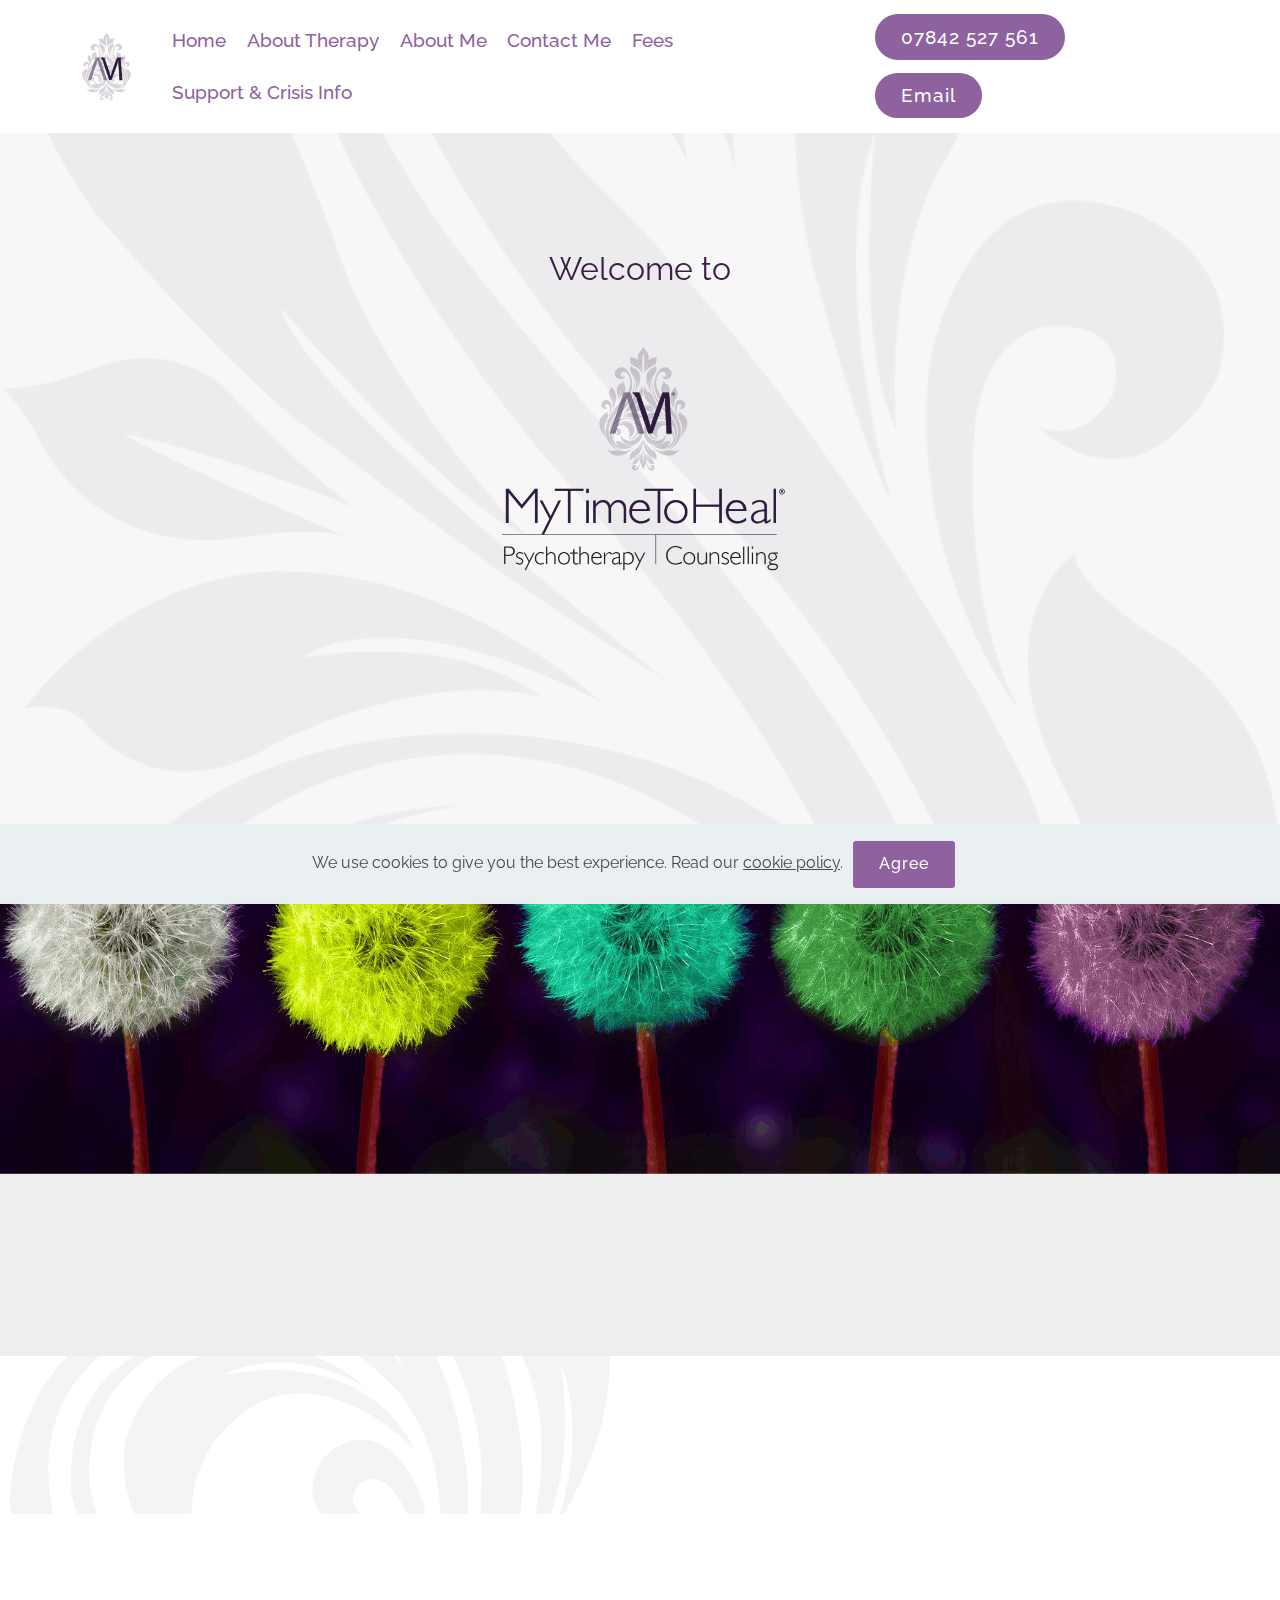
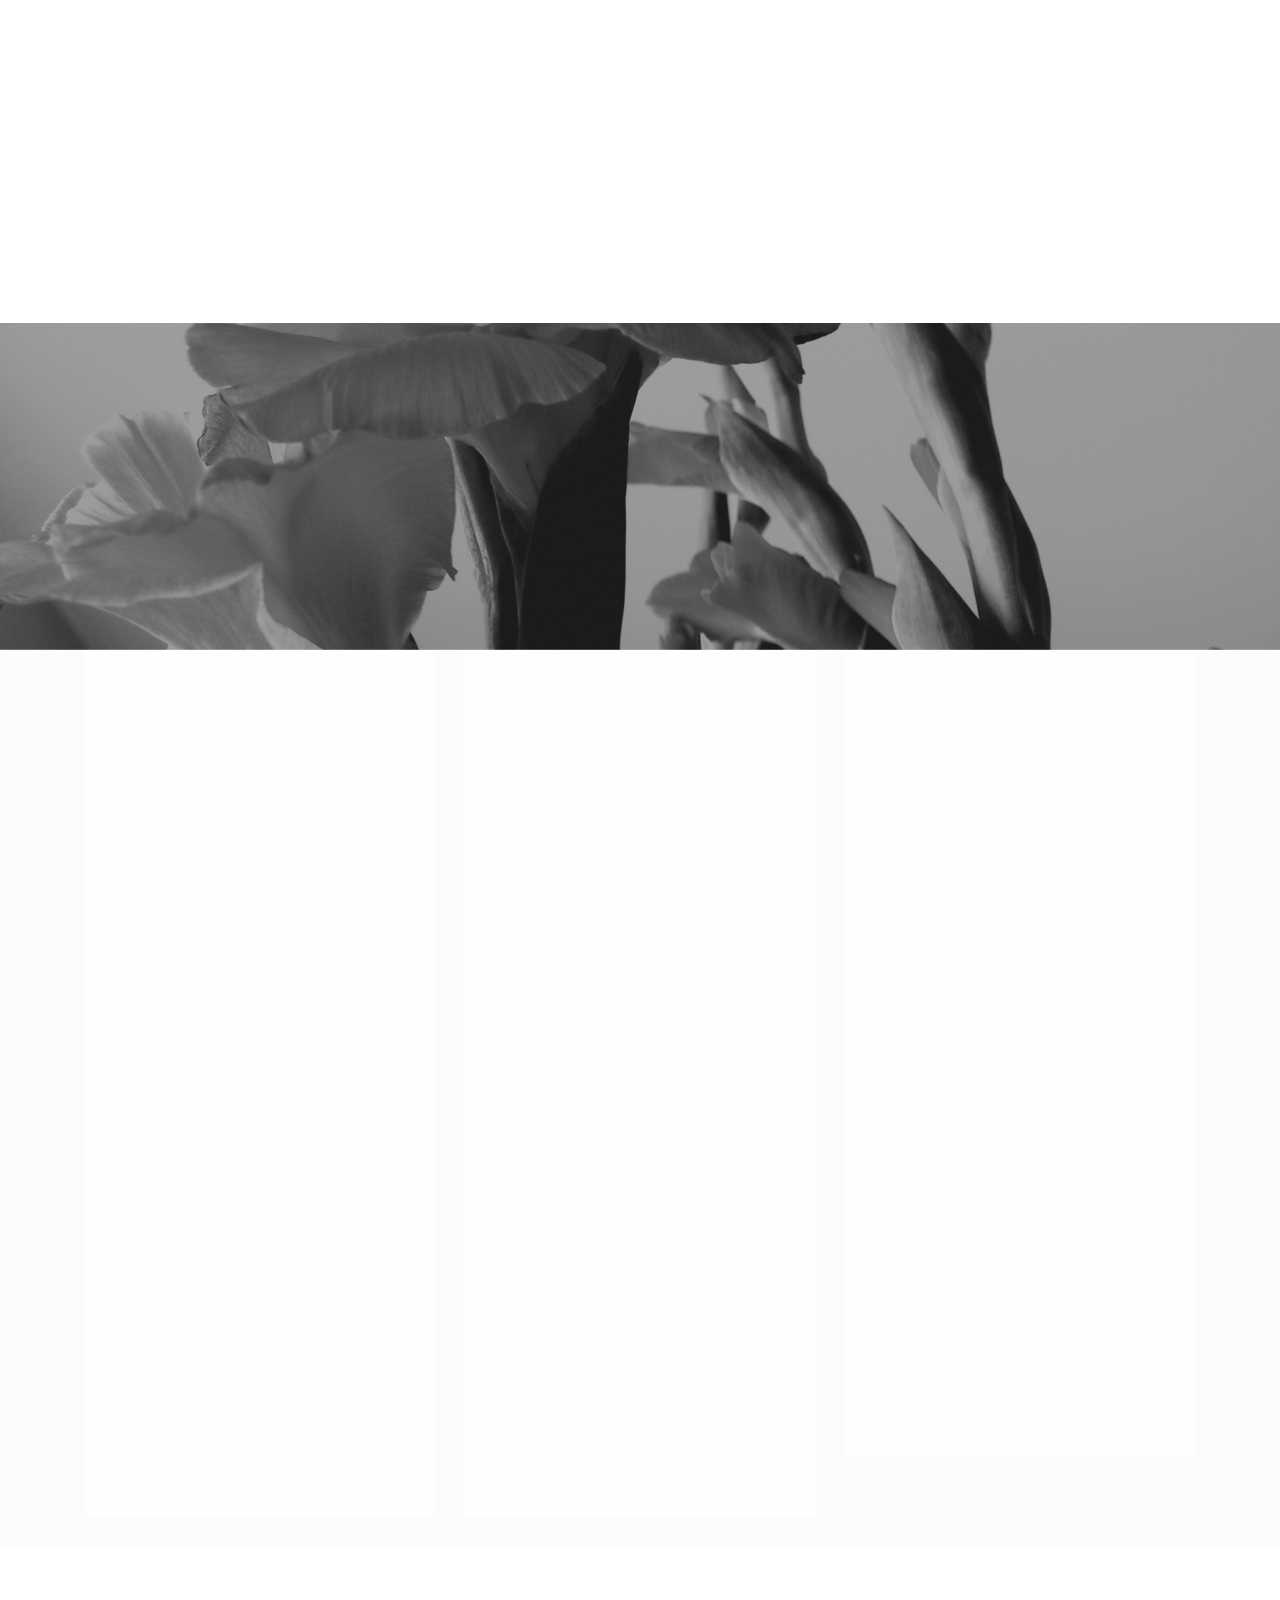
<file: index.html>
<!DOCTYPE html>
<html  >
<head>
  
  <meta charset="UTF-8">
  <meta http-equiv="X-UA-Compatible" content="IE=edge">
  
  <meta name="twitter:card" content="summary_large_image"/>
  <meta name="twitter:image:src" content="assets/images/index-meta.png">
  <meta property="og:image" content="assets/images/index-meta.png">
  <meta name="twitter:title" content="My Time To Heal | Counselling and Psychotherapy | For better mental health and well-being | Home Page">
  <meta name="viewport" content="width=device-width, initial-scale=1, minimum-scale=1">
  <link rel="shortcut icon" href="assets/images/am-mytimetoheal-logo0.5x-172x239.png" type="image/x-icon">
  <meta name="description" content="Are you searching for a safe and calm space to explore and work on emotional challenges you feel you are facing?

If you are seeking help to work on emotional challenges you feel you are facing, I can provide you with a safe and calm space so that you can identify and explore those areas you feel are really troubling you. 

Together in our therapeutic relationship, we can work towards discovering and developing new ways of approaching life, where current ways may be inhibited by distressing thoughts and experiences you have had recently or in the past, and which may be causing you to suffer emotionally and often physically in the present. Talking therapies such as psychotherapy and counselling can help offer clarity of thought and a space where difficulties and more complex life challenges can be worked through intensively but sensitively. 

Counsellor & Psychotherapist | For better mental health and well-being | Counselling & Psychotherapy for Adults | Wembley, Harrow, Greater London | Online, Face-to-face">
  
  
  <title>My Time To Heal | Counselling and Psychotherapy | For better mental health and well-being | Home Page</title>
  <link rel="stylesheet" href="assets/web/assets/mobirise-icons/mobirise-icons.css">
  <link rel="stylesheet" href="assets/bootstrap/css/bootstrap.min.css">
  <link rel="stylesheet" href="assets/bootstrap/css/bootstrap-grid.min.css">
  <link rel="stylesheet" href="assets/bootstrap/css/bootstrap-reboot.min.css">
  <link rel="stylesheet" href="assets/web/assets/gdpr-plugin/gdpr-styles.css">
  <link rel="stylesheet" href="assets/tether/tether.min.css">
  <link rel="stylesheet" href="assets/socicon/css/styles.css">
  <link rel="stylesheet" href="assets/animatecss/animate.min.css">
  <link rel="stylesheet" href="assets/dropdown/css/style.css">
  <link rel="stylesheet" href="assets/theme/css/style.css">
  <link rel="preload" as="style" href="assets/mobirise/css/mbr-additional.css"><link rel="stylesheet" href="assets/mobirise/css/mbr-additional.css" type="text/css">
  
  
  

</head>
<body>
  <section class="menu cid-rmArQqIDfd" once="menu" id="menu2-4x">

    

    <nav class="navbar navbar-expand beta-menu navbar-dropdown align-items-center navbar-fixed-top navbar-toggleable-sm">
        <button class="navbar-toggler navbar-toggler-right" type="button" data-toggle="collapse" data-target="#navbarSupportedContent" aria-controls="navbarSupportedContent" aria-expanded="false" aria-label="Toggle navigation">
            <div class="hamburger">
                <span></span>
                <span></span>
                <span></span>
                <span></span>
            </div>
        </button>
        <div class="menu-logo">
            <div class="navbar-brand">
                <span class="navbar-logo">
                    <a href="index.html#header4-k5">
                        <img src="assets/images/am-mytimetoheal-logo0.5x-172x239.png" alt="My-time-to-heal-BACP and NCS registered psychotherapist and counsellor based in Wembley, London and work primarily with young people and adults. " title="My-time-to-heal-BACP and NCS registered psychotherapist and counsellor based in Wembley, London and work primarily with young people and adults. " style="height: 4.6rem;">
                    </a>
                </span>
                
            </div>
        </div>
        <div class="collapse navbar-collapse" id="navbarSupportedContent">
            <ul class="navbar-nav nav-dropdown" data-app-modern-menu="true"><li class="nav-item">
                    <a class="nav-link link text-primary display-7" href="index.html#header4-k5">
                        Home</a>
                </li><li class="nav-item">
                    <a class="nav-link link text-primary display-7" href="About-Therapy.html#content4-ao">
                        About Therapy</a>
                </li><li class="nav-item"><a class="nav-link link text-primary display-7" href="About-Me.html#header5-go">
                        About Me</a></li><li class="nav-item"><a class="nav-link link text-primary display-7" href="Contact-Me.html#header5-gq">
                        Contact Me</a></li><li class="nav-item"><a class="nav-link link text-primary display-7" href="Fees.html#header5-hh">
                        Fees</a></li><li class="nav-item"><a class="nav-link link text-primary display-7" href="Mental-Health-Support-and-Crisis-Information.html#header5-gs">Support &amp; Crisis Info</a></li></ul>
            <div class="navbar-buttons mbr-section-btn"><a class="btn btn-sm btn-primary display-7" href="tel:+44 (0)7842 527 561">07842 527 561</a> <a class="btn btn-sm btn-primary display-7" href="mailto:enquiries@mytimetoheal.co.uk">Email</a></div>
        </div>
    </nav>
</section>

<section class="header4 cid-saASsZnmxv mbr-fullscreen mbr-parallax-background" id="header4-k5">

    

    <div class="mbr-overlay" style="opacity: 0.5; background-color: rgb(255, 255, 255);">
    </div>

    <div class="container">
        <div class="row justify-content-md-center">
            <div class="media-content col-md-10">
                <h1 class="mbr-section-title align-center mbr-white pb-0 mbr-bold mbr-fonts-style display-5"><span style="font-weight: normal;">Welcome to</span></h1>



            </div>
            <div class="mbr-figure pt-5">
                <a href="index.html#header5-kk"><img src="assets/images/mtth-master-logotype-sq-r-1-682x682.png" alt="Counsellor &amp; Psychotherapist | For better mental health and well-being | Counselling &amp; Psychotherapy for Adults | Wembley, Harrow, Greater London | Online, Face-to-face" title="Counsellor &amp; Psychotherapist | For better mental health and well-being | Counselling &amp; Psychotherapy for Adults | Wembley, Harrow, Greater London | Online, Face-to-face" style="width: 55%;"></a>
            </div>
            
                            
        </div>
          </div>
    
    

    
</section>

<section class="header5 cid-sbq5PzkpIn mbr-parallax-background" id="header5-kk">

    

    <div class="mbr-overlay" style="opacity: 0; background-color: rgb(255, 255, 255);">
    </div>
    <div class="container">
        <div class="row justify-content-center">
            <div class="title col-12 col-md-5">
                <h1 class="mbr-section-title align-center pb-3 mbr-fonts-style display-5"><strong>Are you searching</strong> for a safe and calm space to explore and work on emotional challenges you feel you are facing?</h1>
                
                
            </div>
        </div>
    </div>

    
</section>

<section class="cid-rmuBN2baRu mbr-parallax-background" id="content1-5l">
    
     

    <div class="container">
        <div class="media-container-row">
            <div class="mbr-text col-12 mbr-fonts-style display-7 col-md-8"><p><strong>My name is Anna-Maria DiLieto and I am a BACP and NCS registered psychotherapist and counsellor based in Wembley, London and work primarily with young people and adults.&nbsp;</strong></p><p><strong>If you are seeking</strong> help to work on emotional challenges you feel you are facing, I can provide you with a safe and calm space so that you can identify and explore those areas you feel are really troubling you.&nbsp;</p><p><strong>Together in our therapeutic relationship,</strong> we can work towards discovering and developing new ways of approaching life, where current ways may be inhibited by distressing thoughts and experiences you have had recently or in the past, and which may be causing you to suffer emotionally and often physically in the present. Talking therapies such as psychotherapy and counselling can help offer clarity of thought and a space where difficulties and more complex life challenges can be worked through intensively but sensitively.&nbsp;</p></div>
        </div>
    </div>
    
    <section class="mbr-section content5 mbr-parallax-background" group="Article">

    

    <div class="mbr-overlay" style="opacity: 1; background-color: rgb(141, 98, 158);">
    </div>


</section></section>

<section class="features13 cid-s2hUsLTQnK mbr-parallax-background" id="features13-j4">

    

    <div class="mbr-overlay" style="opacity: 0.8; background-color: rgb(255, 255, 255);">
    </div>
    <div class="container">
        <h2 class="mbr-section-title pb-3 mbr-fonts-style align-center display-5"><strong>There are many reasons</strong> why you might be seeking support at this time. For example, some reasons may include such things as:</h2>

        <div class="media-container-row">
            <div class="card col-12 col-md-6 align-center col-lg-4">
                <div class="card-wrap">
                    <div class="card-img">
                        <a href="#top"><img src="assets/images/gladiolus-grey-3-1964x1473.png" alt="My Time To Heal | Counselling and Psychotherapy, London HAO | Wembley based  counsellor &amp; psychotherapist - Gladiolus-Image courtesy of http://www.andreaskaraiskos.com All Rights Reserved 2020" title="To Heal | Counselling and Psychotherapy, London HAO | Wembley based  counsellor &amp; psychotherapist"></a>
                    </div>
                    <div class="card-box p-5">
                        
                        <p class="mbr-text mbr-fonts-style mbr-white display-7"><strong>Abuse – Physical, Psychological, Sexual, Emotional<br><br>Addiction – Alcohol, Substance Misuse, Shopping, Sex, Gambling, Hoarding, Gaming etc<br><br>Adolescents<br><br>Ageing<br><br>Anger Management<br><br>Anxiety, Irritability, Panic Attacks, Stress, Worry,<br><br>Bereavement, Loss, Grief<br><br>Body Dysmorphia<br><br>Bullying<br><br>Death and Dying<br><br>Depression, Bi-polar disorder, sadness, loneliness, tearfulness, emptiness, low mood.<br></strong><br></p>
                    </div>
                </div>
            </div>
            <div class="card col-12 col-md-6 align-center col-lg-4">
                <div class="card-wrap">
                    <div class="card-img">
                        <a href="#top"><img src="assets/images/gladiolus-grey-4-1964x1473.png" alt="My Time To Heal | Counselling and Psychotherapy, London HAO | Wembley based  counsellor &amp; psychotherapist - Gladiolus-Image courtesy of http://www.andreaskaraiskos.com All Rights Reserved 2020" title="My Time To Heal | Counselling and Psychotherapy, London HAO | Wembley based  counsellor &amp; psychotherapist"></a>
                    </div>
                    <div class="card-box p-5">
                        
                        <p class="mbr-text mbr-fonts-style mbr-white display-7"><strong>Disability<br><br>Divorce, Separation<br><br>Eating Disorders<br><br>Financial Difficulties<br><br>Hopelessness, social withdrawal, lack of purpose in life,<br><br>Insomnia, sleep disturbance, flashbacks, nightmares, unwanted images<br><br>Life-Limiting or Terminal Illness Diagnosis<br><br>Miscarriage, Termination<br><br>Negative Thinking, Catastrophising<br><br>Obsessive Compulsive Disorders<br><br>Parenting Issues<br><br></strong><br></p>
                    </div>
                </div>
            </div>
            <div class="card col-12 col-md-6 align-center col-lg-4">
                <div class="card-wrap">
                    <div class="card-img">
                        <a href="#top"><img src="assets/images/gladiolus-grey-1-2000x1500.png" alt="My Time To Heal | Counselling and Psychotherapy, London HAO | Wembley based  counsellor &amp; psychotherapist - Gladiolus-Image courtesy of http://www.andreaskaraiskos.com All Rights Reserved 2020" title="My Time To Heal | Counselling and Psychotherapy, London HAO | Wembley based  counsellor &amp; psychotherapist"></a>
                    </div>
                    <div class="card-box p-5">
                        
                        <p class="mbr-text mbr-fonts-style mbr-white display-7"><strong>Phobias<br><br>Post Natal Depression<br><br>Psychiatric disorders<br><br>PTSD, trauma (current, recent or past)<br><br>Relationship Issues, Friendships, Family Conflict<br><br>Self-harming<br><br>Self-worth, self-esteem, confidence, self-belief, belonging, assertiveness<br><br>Shame, fear, guilt, blame<br><br>Suicidal ideation<br><br>Trust<br><br>Unresolved issues, Distressing memories from the past<br><br>Violence</strong><br></p>
                    </div>
                </div>
            </div>    
        </div>
    </div>
</section>

<section class="cid-rkq3UZvPIe mbr-parallax-background" id="content1-n">
    
     

    <div class="container">
        <div class="media-container-row">
            <div class="mbr-text col-12 mbr-fonts-style display-7 col-md-8"><p><a href="mailto:enquiries@mytimetoheal.co.uk"></a><strong>I take confidentiality very seriously and as such, you can be reassured that you will have a safe place to talk and be listened to.</strong></p><p>If you feel that your concerns are being triggered by recent events, very present in the here and now, for example, stress at work, a bereavement, bullying or difficulties in your marriage, then counselling or short term therapy may be the option to consider. However, if you feel that problems you are facing are more complicated, more deeply rooted, perhaps your past is having an impact on your current day to day life, then psychotherapy or long term therapy may help with exploring things further.&nbsp;</p><p>Please feel free to explore my website and learn a little more about me and how I work. If you feel after reading through the information that you would like to try therapy, then please feel free to <a href="mailto:enquiries@mytimetoheal.co.uk"><strong>contact me</strong></a> and we can arrange an initial consultation.</p><p>We can then explore in a private and confidential setting some of the emotional difficulties you wish to bring to therapy and together we can gain an insight to your inner conflicts which in turn may offer some great relief and open up the opportunity for change.</p></div>
        </div>
    </div>
    
    <section class="mbr-section content5 mbr-parallax-background" group="Article">

    

    <div class="mbr-overlay" style="opacity: 0.4; background-color: rgb(141, 98, 158);">
    </div>


</section></section>

<section class="mbr-section article content1 cid-rl4rooPTtM" id="content1-q">
    
     

    <div class="container">
        <div class="media-container-row">
            <div class="mbr-text col-12 mbr-fonts-style display-7 col-md-8"><p>A Registered Member of the British Association of Counselling and Psychotherapy and Accredited Member of the National Counselling Society.</p></div>
        </div>
    </div>
</section>

<section class="cid-rl4roR14VJ" id="image1-r">

    

    <figure class="mbr-figure container">
        <div class="image-block" style="width: 29%;">
            <img src="assets/images/bacp-mncs-logos300dpi-444x106.png" width="1400" alt="A Registered Member of the British Association of Counselling and Psychotherapy and Accredited Member of the National Counselling Society." title="A Registered Member of the British Association of Counselling and Psychotherapy and Accredited Member of the National Counselling Society.">
            
        </div>
    </figure>



                       

<!-- End Verification -->  

</section>

<section class="cid-rWkpCvuf8g" id="image1-f3">

    

    <figure class="mbr-figure container">
        <div class="image-block" style="width: 20%;">
            <a href="https://www.psychologytoday.com/profile/454754"><img src="assets/images/psycology-today-data-id-454756.png" width="1400" alt="verified by psycology today data id 454754" title="verified by psycology today - data-id=454754"></a>
            
        </div>
    </figure>



                       

<!-- End Verification -->  

</section>

<section class="extHeader cid-rQUkkviU7w mbr-parallax-background" id="extHeader1-ai">

    

    <div class="mbr-overlay" style="opacity: 0.7; background-color: rgb(43, 13, 56);"></div>

    <div class="container align-left">
        <div class="row">
            <div class="mbr-white col-lg-5 col-md-6">
                <div class="wrapper">
                    <h1 class="mbr-section-title mbr-bold pb-2 mbr-fonts-style display-7">"Out of your vulnerabilities, will come your strength."</h1>
                    
                    <p class="mbr-text pb-2 align-left mbr-fonts-style display-4">Sigmund Freud</p>
                    
                   <div> <img src="assets/images/sigmund-frued-signiture-trans-1.png" title="mobirise" alt=""></div>
                </div>
            </div>
        </div>
    </div>
    
</section>

<section class="cid-sbZRcFQ6PO mbr-parallax-background" id="footer1-l7">

    

    <div class="mbr-overlay" style="background-color: rgb(59, 29, 71); opacity: 0.9;"></div>

    <div class="container">
        <div class="media-container-row content text-white">
            <div class="col-12 col-md-3">
                <div class="media-wrap">
                    
                        <a href="#top"><img src="assets/images/mtth-white-out-footer-.svg" alt="Counsellor &amp; Psychotherapist | For better mental health and well-being | Counselling &amp; Psychotherapy for Adults | Wembley, Harrow, Greater London | Online, Face-to-face" title="Counsellor &amp; Psychotherapist | For better mental health and well-being | Counselling &amp; Psychotherapy for Adults | Wembley, Harrow, Greater London | Online, Face-to-face"></a>
                    
                </div>
            </div>
            <div class="col-12 col-md-3 mbr-fonts-style display-7">
                <h5 class="pb-3">
                    Practice Location</h5>
                <p class="mbr-text"><a href="https://www.google.com/maps/place/Wembley+HA0/@51.55178,-0.305155,15z/data=!4m5!3m4!1s0x487611890b1a323b:0xa45fafa821d73691!8m2!3d51.561918!4d-0.312378?hl=en" target="_blank">Wembley</a><strong><b><a href="https://www.google.com/maps/dir///@51.5643972,-0.3241803,15z" target="_blank"><br></a></b></strong></p>
            </div>
            <div class="col-12 col-md-4 mbr-fonts-style display-7">
                <h5 class="pb-3">
                    Contacts
                </h5>
                <p class="mbr-text">
                    Email:<br><strong><a href="mailto:enquiries@mytimetoheal.co.uk" class="text-white">enquiries@mytimetoheal.co.uk</a></strong><br>Phone:<br><strong><a href="tel:+44 (0)7842 527 561" class="text-white">+44 (0)7842 527 561</a></strong><br></p>
            </div>
            <div class="col-12 col-md-3 mbr-fonts-style display-7">
                <h5 class="pb-3">Site Map</h5>
                <p class="mbr-text"><a href="index.html#header4-k5" class="text-white">Home</a><br><a href="About-Therapy.html" class="text-white">About Therapy</a><br><a href="About-Me.html" class="text-white">About Me</a><br><a href="Contact-Me.html" class="text-secondary">Contact me</a><br><a href="Fees.html" class="text-white">Fees</a><br><a href="Mental-Health-Support-and-Crisis-Information.html" class="text-white">Support &amp; Crisis Information</a><a href="page5.html#header4-y" class="text-white"><br></a><br><a href="privacy.html" class="text-secondary">Privacy policy</a><a href="page5.html#header4-y" class="text-white"><br></a><br></p>
            </div>
        </div>
        <div class="footer-lower">
            <div class="media-container-row">
                <div class="col-sm-12">
                    <hr>
                </div>
            </div>
            <div class="media-container-row mbr-white">
                <div class="col-sm-6 copyright">
                    <p class="mbr-text mbr-fonts-style display-4">© MyTimeToHeal 2020 - All Rights Reserved<br><a href="http://www.andreaskaraiskos.com" target="_blank" class="text-primary">Design and Development © AndreasKaraiskos.com 2020 - All Rights Reserved</a><br><a href="http://www.andreaskaraiskos.com" target="_blank" class="text-primary"><br></a><br></p>
                </div>
                <div class="col-md-6">
                    
                </div>
            </div>
        </div>
    </div>
</section>


  <script src="assets/web/assets/jquery/jquery.min.js"></script>
  <script src="assets/popper/popper.min.js"></script>
  <script src="assets/bootstrap/js/bootstrap.min.js"></script>
  <script src="assets/tether/tether.min.js"></script>
  <script src="assets/web/assets/cookies-alert-plugin/cookies-alert-core.js"></script>
  <script src="assets/web/assets/cookies-alert-plugin/cookies-alert-script.js"></script>
  <script src="assets/parallax/jarallax.min.js"></script>
  <script src="assets/viewportchecker/jquery.viewportchecker.js"></script>
  <script src="assets/dropdown/js/nav-dropdown.js"></script>
  <script src="assets/dropdown/js/navbar-dropdown.js"></script>
  <script src="assets/touchswipe/jquery.touch-swipe.min.js"></script>
  <script src="assets/smoothscroll/smooth-scroll.js"></script>
  <script src="assets/theme/js/script.js"></script>
  
  
<input name="cookieData" type="hidden" data-cookie-customDialogSelector='null' data-cookie-colorText='#424a4d' data-cookie-colorBg='rgba(234, 239, 241, 0.99)' data-cookie-textButton='Agree' data-cookie-colorButton='' data-cookie-colorLink='#424a4d' data-cookie-underlineLink='true' data-cookie-text="We use cookies to give you the best experience. Read our <a href='privacy.html'>cookie policy</a>.">
   <div id="scrollToTop" class="scrollToTop mbr-arrow-up"><a style="text-align: center;"><i class="mbr-arrow-up-icon mbr-arrow-up-icon-cm cm-icon cm-icon-smallarrow-up"></i></a></div>
    <input name="animation" type="hidden">
  
</body>
</html>
</file>
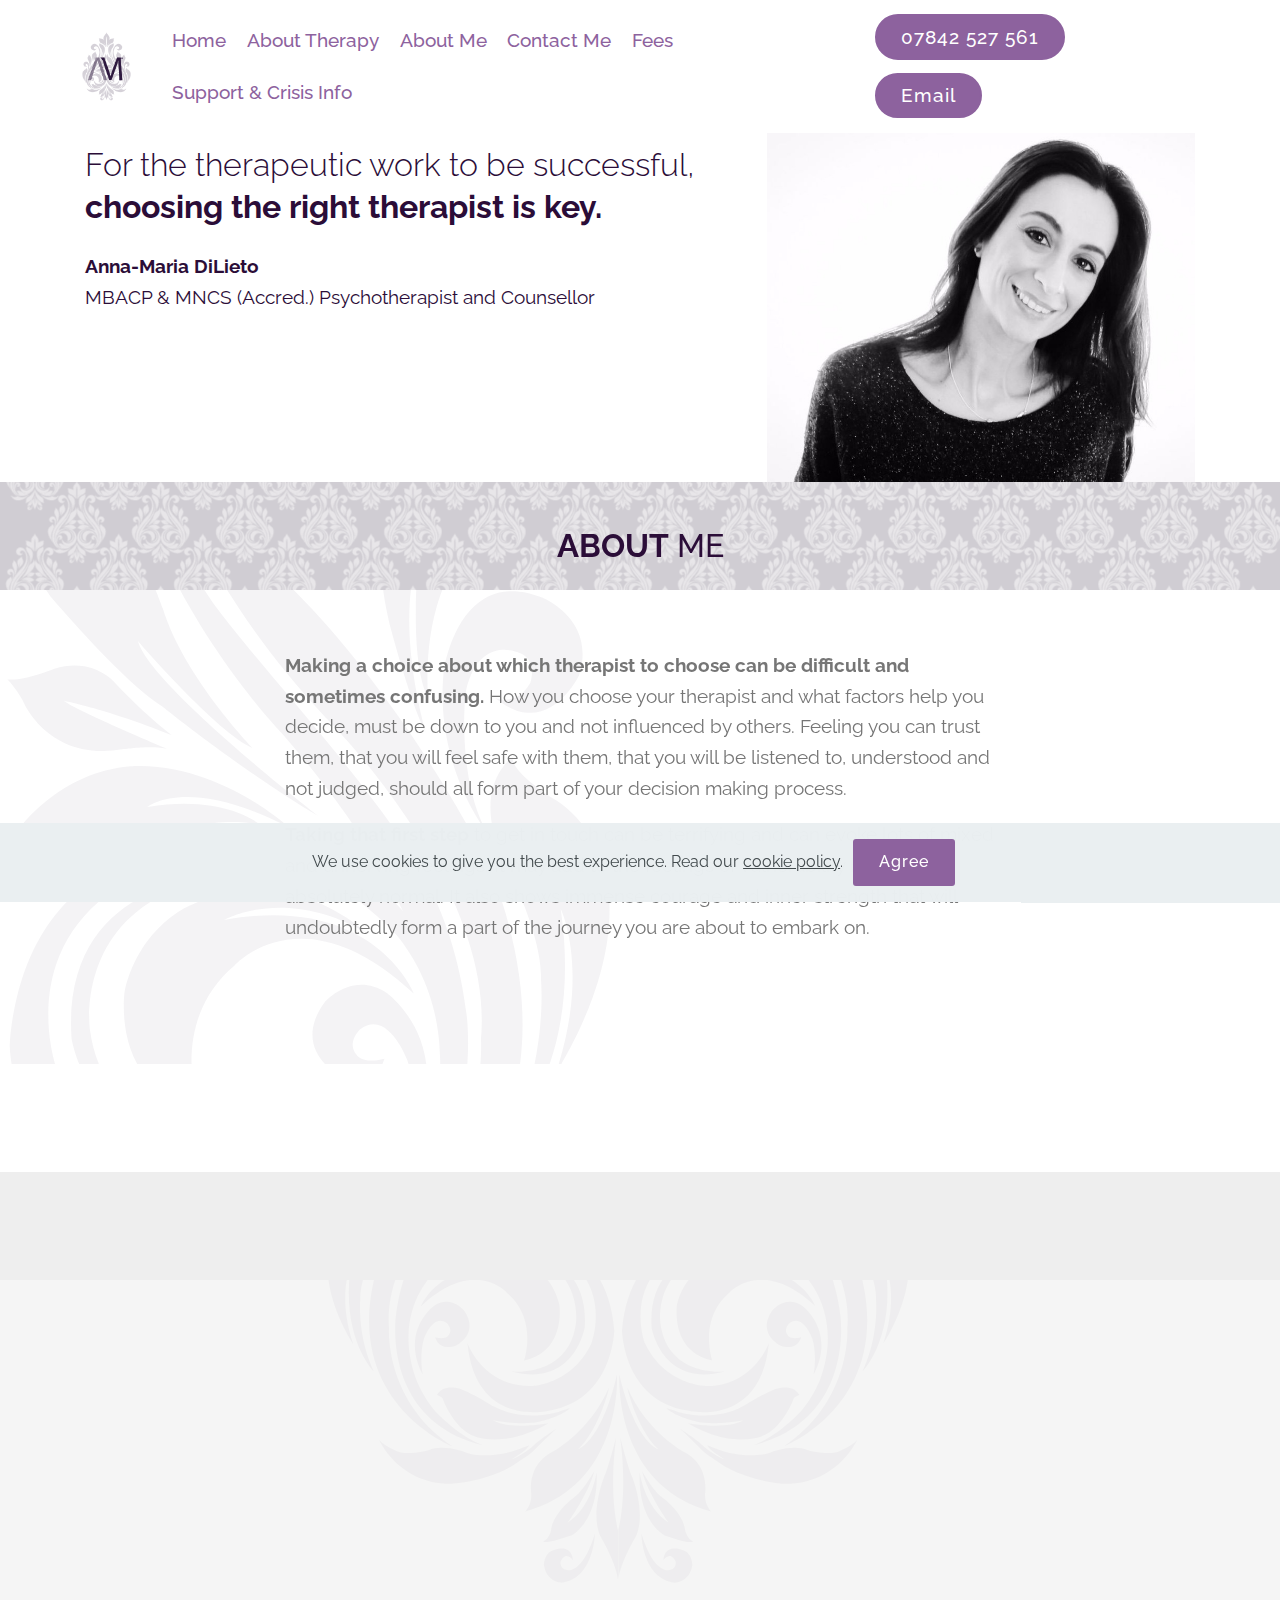
<file: About-Me.html>
<!DOCTYPE html>
<html  >
<head>
  
  <meta charset="UTF-8">
  <meta http-equiv="X-UA-Compatible" content="IE=edge">
  
  <meta name="viewport" content="width=device-width, initial-scale=1, minimum-scale=1">
  <link rel="shortcut icon" href="assets/images/am-mytimetoheal-logo0.5x-172x239.png" type="image/x-icon">
  <meta name="description" content="Making a choice about which therapist to choose can be difficult and sometimes confusing.

My academic qualifications include:

Making a choice about which therapist to choose can be difficult and sometimes confusing. How you choose your therapist and what factors help you decide, must be down to you and not influenced by others. Feeling you can trust them, that you will feel safe with them, that you will be listened to, understood and not judged, should all form part of your decision making process.

Counsellor & Psychotherapist | For better mental health and well-being | Counselling & Psychotherapy for Adults | Wembley, Harrow, Greater London | Online, Face-to-face">
  
  
  <title>My Time To Heal | Psychotherapy and Counselling | For better mental health and well-being | About Me</title>
  <link rel="stylesheet" href="assets/web/assets/mobirise-icons/mobirise-icons.css">
  <link rel="stylesheet" href="assets/bootstrap/css/bootstrap.min.css">
  <link rel="stylesheet" href="assets/bootstrap/css/bootstrap-grid.min.css">
  <link rel="stylesheet" href="assets/bootstrap/css/bootstrap-reboot.min.css">
  <link rel="stylesheet" href="assets/web/assets/gdpr-plugin/gdpr-styles.css">
  <link rel="stylesheet" href="assets/tether/tether.min.css">
  <link rel="stylesheet" href="assets/socicon/css/styles.css">
  <link rel="stylesheet" href="assets/animatecss/animate.min.css">
  <link rel="stylesheet" href="assets/dropdown/css/style.css">
  <link rel="stylesheet" href="assets/theme/css/style.css">
  <link rel="preload" as="style" href="assets/mobirise/css/mbr-additional.css"><link rel="stylesheet" href="assets/mobirise/css/mbr-additional.css" type="text/css">
  
  
  

</head>
<body>
  <section class="menu cid-rmArY1lgLQ" once="menu" id="menu2-4z">

    

    <nav class="navbar navbar-expand beta-menu navbar-dropdown align-items-center navbar-fixed-top navbar-toggleable-sm">
        <button class="navbar-toggler navbar-toggler-right" type="button" data-toggle="collapse" data-target="#navbarSupportedContent" aria-controls="navbarSupportedContent" aria-expanded="false" aria-label="Toggle navigation">
            <div class="hamburger">
                <span></span>
                <span></span>
                <span></span>
                <span></span>
            </div>
        </button>
        <div class="menu-logo">
            <div class="navbar-brand">
                <span class="navbar-logo">
                    <a href="index.html#header4-k5">
                        <img src="assets/images/am-mytimetoheal-logo0.5x-172x239.png" alt="My-time-to-heal-BACP and NCS registered psychotherapist and counsellor based in Wembley, London and work primarily with young people and adults. " title="My-time-to-heal-BACP and NCS registered psychotherapist and counsellor based in Wembley, London and work primarily with young people and adults. " style="height: 4.6rem;">
                    </a>
                </span>
                
            </div>
        </div>
        <div class="collapse navbar-collapse" id="navbarSupportedContent">
            <ul class="navbar-nav nav-dropdown" data-app-modern-menu="true"><li class="nav-item">
                    <a class="nav-link link text-primary display-7" href="index.html#header4-k5">
                        Home</a>
                </li><li class="nav-item">
                    <a class="nav-link link text-primary display-7" href="About-Therapy.html#content4-ao">
                        About Therapy</a>
                </li><li class="nav-item"><a class="nav-link link text-primary display-7" href="About-Me.html#header5-go">
                        About Me</a></li><li class="nav-item"><a class="nav-link link text-primary display-7" href="Contact-Me.html#header5-gq">
                        Contact Me</a></li><li class="nav-item"><a class="nav-link link text-primary display-7" href="Fees.html#header5-hh">
                        Fees</a></li><li class="nav-item"><a class="nav-link link text-primary display-7" href="Mental-Health-Support-and-Crisis-Information.html#header5-gs">Support &amp; Crisis Info</a></li></ul>
            <div class="navbar-buttons mbr-section-btn"><a class="btn btn-sm btn-primary display-7" href="tel:+44 (0)7842 527 561">07842 527 561</a> <a class="btn btn-sm btn-primary display-7" href="mailto:enquiries@mytimetoheal.co.uk">Email</a></div>
        </div>
    </nav>
</section>

<section class="header3 cid-sbHS29HEnX" id="header3-ky">

    

    

    <div class="container">
        <div class="media-container-row">
            <div class="mbr-figure" style="width: 75%;">
                <img src="assets/images/anna-maria-dilieto-grey-2-1048x698.jpeg" alt="" title="">
            </div>

            <div class="media-content">
                <h1 class="mbr-section-title mbr-white pb-3 mbr-fonts-style display-5"></h1>
                <h3 class="mbr-section-subtitle align-left mbr-white mbr-light pb-3 mbr-fonts-style display-5">For the therapeutic work to be successful,<strong> choosing the right therapist is key.</strong></h3>
                <div class="mbr-section-text mbr-white pb-3 ">
                    <p class="mbr-text mbr-fonts-style display-7"><strong>Anna-Maria DiLieto</strong><br>MBACP &amp; MNCS (Accred.) Psychotherapist and Counsellor<br><br>
                    </p>
                </div>
                
            </div>
        </div>
    </div>

</section>

<section class="header5 cid-sbq6ECqCVi mbr-parallax-background" id="header5-kl">

    

    <div class="mbr-overlay" style="opacity: 0; background-color: rgb(35, 35, 35);">
    </div>
    <div class="container">
        <div class="row justify-content-center">
            <div class="mbr-white col-md-10">
                <h1 class="mbr-section-title align-center pb-3 mbr-fonts-style display-5"><strong>ABOUT</strong> ME</h1>
                
                
            </div>
        </div>
    </div>

    
</section>

<section class="cid-rqs8asDiIk mbr-parallax-background" id="content1-7b">
    
     

    <div class="container">
        <div class="media-container-row">
            <div class="mbr-text col-12 mbr-fonts-style display-7 col-md-8"><p><strong>Making a choice about which therapist to choose can be difficult and sometimes confusing. </strong><span style="font-size: 1.2rem;">How you choose your therapist and what factors help you decide, must be down to you and not influenced by others. Feeling you can trust them, that you will feel safe with them, that you will be listened to, understood and not judged, should all form part of your decision making process.</span></p><p><strong>Taking that first step</strong><span style="font-size: 1.2rem;"> to get in touch can be terrifying and can evoke lots of mixed and unnerving feelings. It may add to the feelings of vulnerability but this is absolutely normal. It also shows immense courage and inner strength that will undoubtedly form a part of the journey you are about to embark on.</span><br></p><p><strong>With all this in mind,</strong><span style="font-size: 1.2rem;"> it is important that when choosing your therapist, you consider their qualifications, that they have undergone recognised and approved training, and are registered with a professional body recognised by the professional standards authority.&nbsp;</span><br></p></div>
        </div>
    </div>
    
    <section class="mbr-section content5 mbr-parallax-background" group="Article">

    

    <div class="mbr-overlay" style="opacity: 0.5; background-color: rgb(141, 98, 158);">
    </div>


</section></section>

<section class="header5 cid-sbq6Ubxd2U mbr-parallax-background" id="header5-km">

    

    <div class="mbr-overlay" style="opacity: 0; background-color: rgb(35, 35, 35);">
    </div>
    <div class="container">
        <div class="row justify-content-center">
            <div class="mbr-white col-md-10">
                <h1 class="mbr-section-title align-center pb-3 mbr-fonts-style display-5">Professional<strong> Qualifications</strong></h1>
                
                
            </div>
        </div>
    </div>

    
</section>

<section class="mbr-section info3 cid-rSMXBiUciQ mbr-parallax-background" id="info3-cl">

    

    <div class="mbr-overlay" style="opacity: 0.4; background-color: rgb(255, 255, 255);">
    </div>

    <div class="container">
        <div class="row justify-content-center">
            <div class="media-container-column title col-12 col-md-10">
                
                <h3 class="mbr-section-subtitle align-left mbr-light mbr-white pb-3 mbr-fonts-style display-7"><strong>Diploma in </strong>(Psychodynamic)<strong> Therapeutic Counselling.</strong><br><br><strong>Foundations of CBT </strong>[Cognitive Behavioural Therapy]<div><br></div><div><strong>Rewind Trauma Therapy - The Rewind Technique</strong></div><br><div><strong>Dream Completion Technique</strong></div><br><div>Certificate in<strong> Clinical Assessment Skills</strong></div><br><div><strong>Attachment, Complex Trauma Therapy, PTSD and Personality Disorders</strong></div><div><strong><br></strong></div><div><strong>Imago Relationship Therapy</strong></div><br><div><strong>Psychological Models and Treatment for Bipolar</strong></div><br><div><strong>Polyvagal Theory</strong></div><br><div><strong>Bereavement and Complex Grief</strong></div><br><div>Certificates in<strong> Counselling Skills and Counselling Studies</strong></div><strong><br></strong><div><br></div><strong><br></strong><div><span style="font-size: 16px;"><em>[<strong> </strong>Pre Psychotherapy &amp; Counselling qualifications include:</em><strong>   BA(Hons) </strong>Law and International Business (with <strong>Organisational Psychology</strong>) ]</span></div><div><span style="font-size: 1rem;"><br></span></div></h3>
                <p class="mbr-text align-left mbr-white mbr-fonts-style display-7">
                    In addition to my qualifications, I attend regular conferences and specialised courses to maintain up to date continuous professional development.
                </p>
                
            </div>
        </div>
    </div>
</section>

<section class="mbr-section article content1 cid-rkrnh1WNJz" id="content1-m">
    
     

    <div class="container">
        <div class="media-container-row">
            <div class="mbr-text col-12 mbr-fonts-style display-7 col-md-8"><p><strong>Alongside my private practice,</strong> my clinical experience within mental health settings includes working with the UK's Largest Mental Health Charity, <a href="http://www.mind.org.uk" target="_blank">Mind</a> offering counselling support to adults, also<a href="https://www.hillingdon.gov.uk/article/9592/Contact-details-for-Link-counselling-and-information-service-for-young-people " target="_blank"> Link</a>&nbsp;<a href="https://www.hillingdon.gov.uk/article/9592/Contact-details-for-Link-counselling-and-information-service-for-young-people " target="_blank">Counselling Service</a> which offers mental health support to 13 - 25 year olds and finally the Leading National Children's Mental Health Charity, <a href="http://www.place2be.org.uk" target="_blank">Place 2 Be</a>&nbsp;which offers counselling services to children within schools.&nbsp;</p><p><strong><br></strong></p></div>
        </div>
    </div>
</section>

<section class="header5 cid-sbq7DW9t6k mbr-parallax-background" id="header5-ko">

    

    <div class="mbr-overlay" style="opacity: 0; background-color: rgb(35, 35, 35);">
    </div>
    <div class="container">
        <div class="row justify-content-center">
            <div class="mbr-white col-md-10">
                <h1 class="mbr-section-title align-center pb-3 mbr-fonts-style display-5"><strong>Earlier</strong> Career</h1>
                
                
            </div>
        </div>
    </div>

    
</section>

<section class="mbr-section article content1 cid-rkrnx6Lb4l" id="content1-o">
    
     

    <div class="container">
        <div class="media-container-row">
            <div class="mbr-text col-12 mbr-fonts-style display-7 col-md-8"><p><strong>I have always</strong> had a passion for working with people. Before working as a psychotherapist and counsellor, my career in the corporate environment centred around working closely with teams and individuals, helping them progress and develop in their chosen careers.  I managed small and large customer facing teams, training them, developing their skills and nurturing their talents to help them achieve their maximum potential. &nbsp;</p><p><strong>Being able to witness</strong> first-hand how simply giving people time to express themselves, notice their abilities, support them through their challenges, listen to them, encourage them to see their full potential and believe in them, highlighted to me that helping people through psychotherapy and counselling can have an even more profound impact on a individuals well-being.</p><p><strong>I would like to offer you </strong>the same time and space to explore the things that you might feel are troubling you. For those moments where perhaps simply talking to friends or family doesn’t seem to help.&nbsp;</p><p><strong>Sometimes it is hard</strong> to have your voice heard, to find someone to give you the time you need to express yourself, to be able to truly say what is on your mind without that fear of how someone else might judge your thoughts. Psychotherapy and counselling will offer you exactly that. A chance to be yourselves, to have the space to think, to find clarity, to explore your emotions, to find courage to change, to become hopeful – a chance to find ‘you’.</p><p><strong>If this opportunity</strong> to have space to explore what’s going on for you sounds like something you would like to experience, then please feel free to <a href="mailto:enquiries@mytimetoheal.co.uk"><strong>contact me.</strong></a></p></div>
        </div>
    </div>
</section>

<section class="mbr-section article content1 cid-sb4fQYhULv" id="content1-kc">
    
     

    <div class="container">
        <div class="media-container-row">
            <div class="mbr-text col-12 mbr-fonts-style display-7 col-md-8"><p>A Registered Member of the British Association of Counselling and Psychotherapy and Accredited Member of the National Counselling Society.</p></div>
        </div>
    </div>
</section>

<section class="cid-rmu30UndPt" id="image1-53">

    

    <figure class="mbr-figure container">
        <div class="image-block" style="width: 29%;">
            <img src="assets/images/bacp-mncs-logos300dpi-444x106.png" width="1400" alt="A Registered Member of the British Association of Counselling and Psychotherapy and Accredited Member of the National Counselling Society." title="A Registered Member of the British Association of Counselling and Psychotherapy and Accredited Member of the National Counselling Society.">
            
        </div>
    </figure>
</section>

<section class="cid-rWpztxuyQA" id="image1-fb">

    

    <figure class="mbr-figure container">
        <div class="image-block" style="width: 20%;">
            <a href="https://www.psychologytoday.com/profile/454754"><img src="assets/images/psycology-today-data-id-454756.png" width="1400" alt="verified by psycology today data id 454754" title="verified by psycology today - data-id=454754"></a>
            
        </div>
    </figure>



                       

<!-- End Verification -->  

</section>

<section class="extHeader cid-rQYcGrWcTN mbr-parallax-background" id="extHeader1-ap">

    

    <div class="mbr-overlay" style="opacity: 0.7; background-color: rgb(43, 13, 56);"></div>

    <div class="container align-left">
        <div class="row">
            <div class="mbr-white col-lg-5 col-md-6">
                <div class="wrapper">
                    <h1 class="mbr-section-title mbr-bold pb-2 mbr-fonts-style display-7">"I was always looking outside myself for strength and confidence but it comes from within. It is there all the time."</h1>
                    
                    <p class="mbr-text pb-2 align-left mbr-fonts-style display-4">Anna Freud</p>
                    
                   <div> <img src="assets/images/anna-frued-signature.png" title="about-my time to heal" alt="anna-frued"></div>
                </div>
            </div>
        </div>
    </div>
    
</section>

<section class="cid-sbZR3K7aBy mbr-parallax-background" id="footer1-l5">

    

    <div class="mbr-overlay" style="background-color: rgb(59, 29, 71); opacity: 0.9;"></div>

    <div class="container">
        <div class="media-container-row content text-white">
            <div class="col-12 col-md-3">
                <div class="media-wrap">
                    
                        <a href="#top"><img src="assets/images/mtth-white-out-footer-.svg" alt="Counsellor &amp; Psychotherapist | For better mental health and well-being | Counselling &amp; Psychotherapy for Adults | Wembley, Harrow, Greater London | Online, Face-to-face" title="Counsellor &amp; Psychotherapist | For better mental health and well-being | Counselling &amp; Psychotherapy for Adults | Wembley, Harrow, Greater London | Online, Face-to-face"></a>
                    
                </div>
            </div>
            <div class="col-12 col-md-3 mbr-fonts-style display-7">
                <h5 class="pb-3">
                    Practice Location</h5>
                <p class="mbr-text"><a href="https://www.google.com/maps/place/Wembley+HA0/@51.55178,-0.305155,15z/data=!4m5!3m4!1s0x487611890b1a323b:0xa45fafa821d73691!8m2!3d51.561918!4d-0.312378?hl=en" target="_blank">Wembley</a><strong><b><a href="https://www.google.com/maps/dir///@51.5643972,-0.3241803,15z" target="_blank"><br></a></b></strong></p>
            </div>
            <div class="col-12 col-md-4 mbr-fonts-style display-7">
                <h5 class="pb-3">
                    Contacts
                </h5>
                <p class="mbr-text">
                    Email:<br><strong><a href="mailto:enquiries@mytimetoheal.co.uk" class="text-white">enquiries@mytimetoheal.co.uk</a></strong><br>Phone:<br><strong><a href="tel:+44 (0)7842 527 561" class="text-white">+44 (0)7842 527 561</a></strong><br></p>
            </div>
            <div class="col-12 col-md-3 mbr-fonts-style display-7">
                <h5 class="pb-3">Site Map</h5>
                <p class="mbr-text"><a href="index.html#header4-k5" class="text-white">Home</a><br><a href="About-Therapy.html" class="text-white">About Therapy</a><br><a href="About-Me.html" class="text-white">About Me</a><br><a href="Contact-Me.html" class="text-secondary">Contact me</a><br><a href="Fees.html" class="text-white">Fees</a><br><a href="Mental-Health-Support-and-Crisis-Information.html" class="text-white">Support &amp; Crisis Information</a><a href="page5.html#header4-y" class="text-white"><br></a><br><a href="privacy.html" class="text-secondary">Privacy policy</a><a href="page5.html#header4-y" class="text-white"><br></a><br></p>
            </div>
        </div>
        <div class="footer-lower">
            <div class="media-container-row">
                <div class="col-sm-12">
                    <hr>
                </div>
            </div>
            <div class="media-container-row mbr-white">
                <div class="col-sm-6 copyright">
                    <p class="mbr-text mbr-fonts-style display-4">© MyTimeToHeal 2020 - All Rights Reserved<br><a href="http://www.andreaskaraiskos.com" target="_blank" class="text-primary">Design and Development © AndreasKaraiskos.com 2020 - All Rights Reserved</a><br><a href="http://www.andreaskaraiskos.com" target="_blank" class="text-primary"><br></a><br></p>
                </div>
                <div class="col-md-6">
                    
                </div>
            </div>
        </div>
    </div>
</section>


  <script src="assets/web/assets/jquery/jquery.min.js"></script>
  <script src="assets/popper/popper.min.js"></script>
  <script src="assets/bootstrap/js/bootstrap.min.js"></script>
  <script src="assets/tether/tether.min.js"></script>
  <script src="assets/web/assets/cookies-alert-plugin/cookies-alert-core.js"></script>
  <script src="assets/web/assets/cookies-alert-plugin/cookies-alert-script.js"></script>
  <script src="assets/viewportchecker/jquery.viewportchecker.js"></script>
  <script src="assets/parallax/jarallax.min.js"></script>
  <script src="assets/dropdown/js/nav-dropdown.js"></script>
  <script src="assets/dropdown/js/navbar-dropdown.js"></script>
  <script src="assets/touchswipe/jquery.touch-swipe.min.js"></script>
  <script src="assets/smoothscroll/smooth-scroll.js"></script>
  <script src="assets/theme/js/script.js"></script>
  
  
<input name="cookieData" type="hidden" data-cookie-customDialogSelector='null' data-cookie-colorText='#424a4d' data-cookie-colorBg='rgba(234, 239, 241, 0.99)' data-cookie-textButton='Agree' data-cookie-colorButton='' data-cookie-colorLink='#424a4d' data-cookie-underlineLink='true' data-cookie-text="We use cookies to give you the best experience. Read our <a href='privacy.html'>cookie policy</a>.">
   <div id="scrollToTop" class="scrollToTop mbr-arrow-up"><a style="text-align: center;"><i class="mbr-arrow-up-icon mbr-arrow-up-icon-cm cm-icon cm-icon-smallarrow-up"></i></a></div>
    <input name="animation" type="hidden">
  
</body>
</html>
</file>
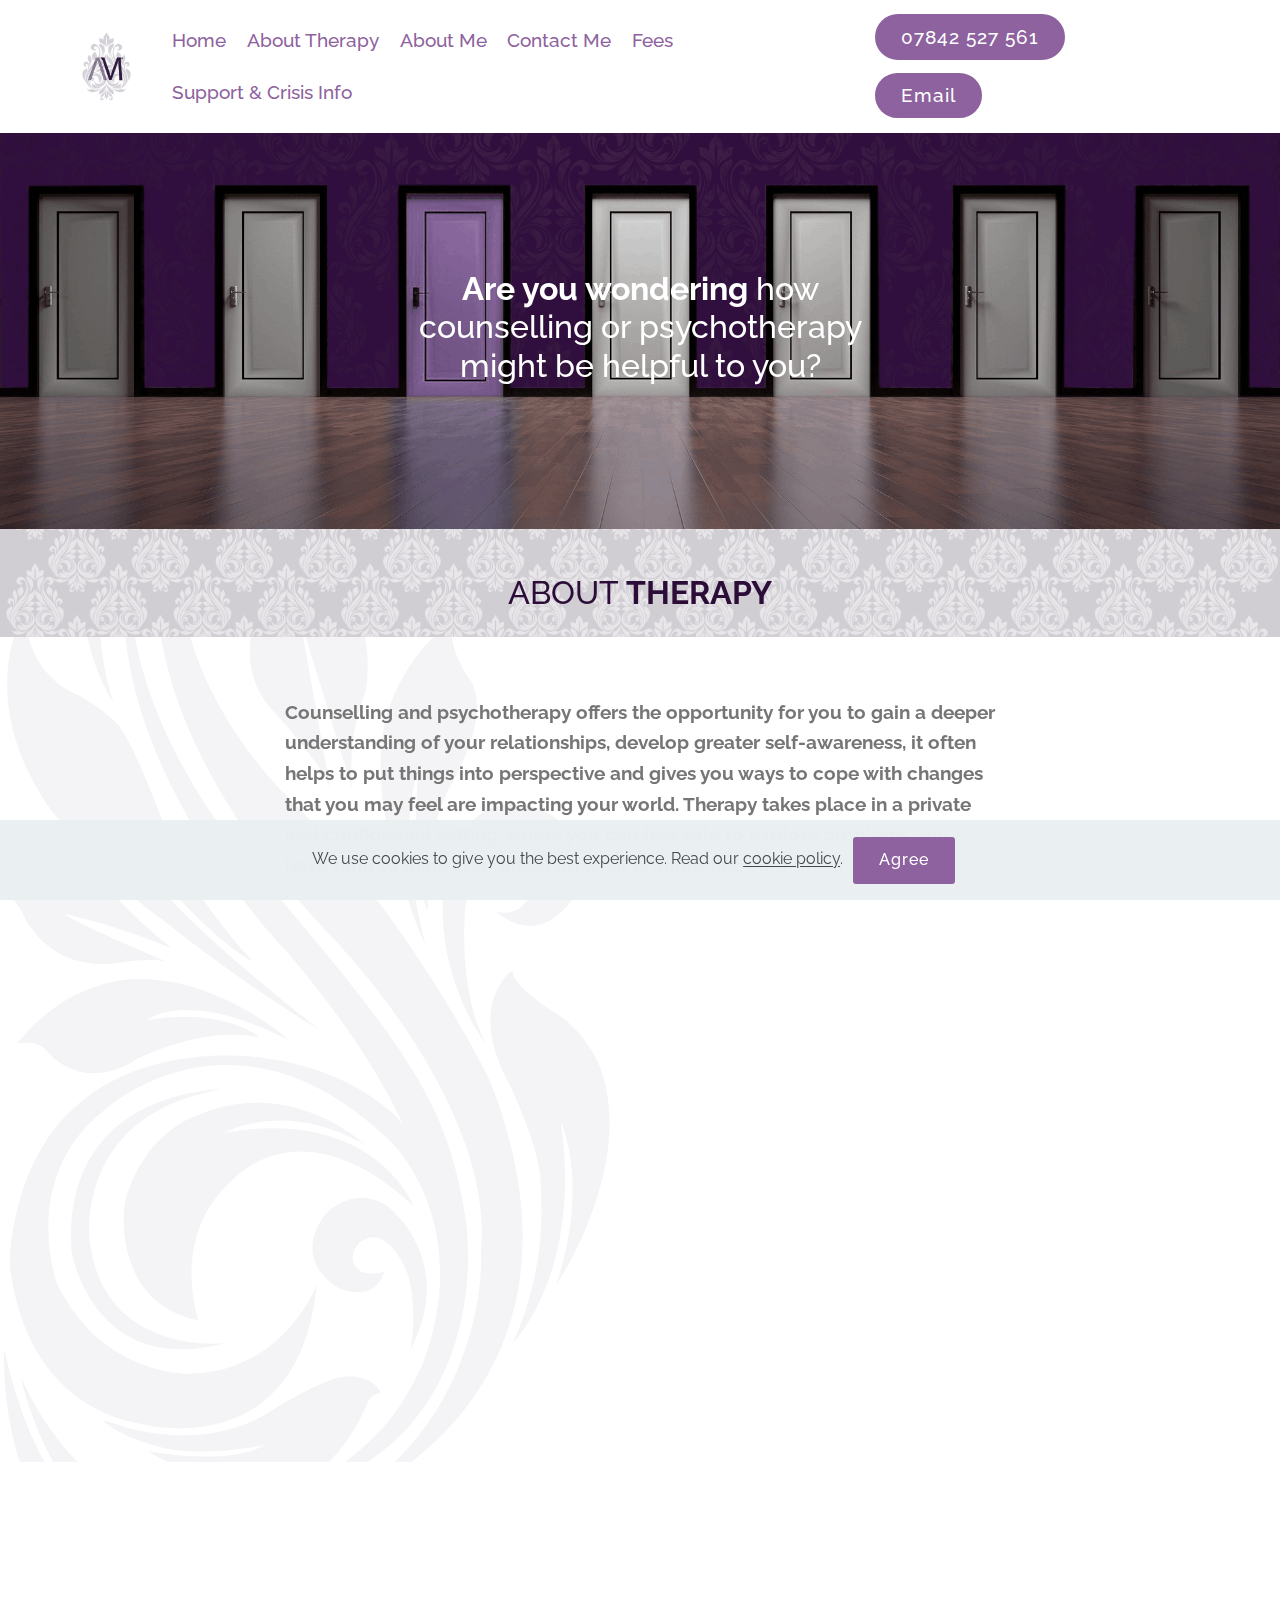
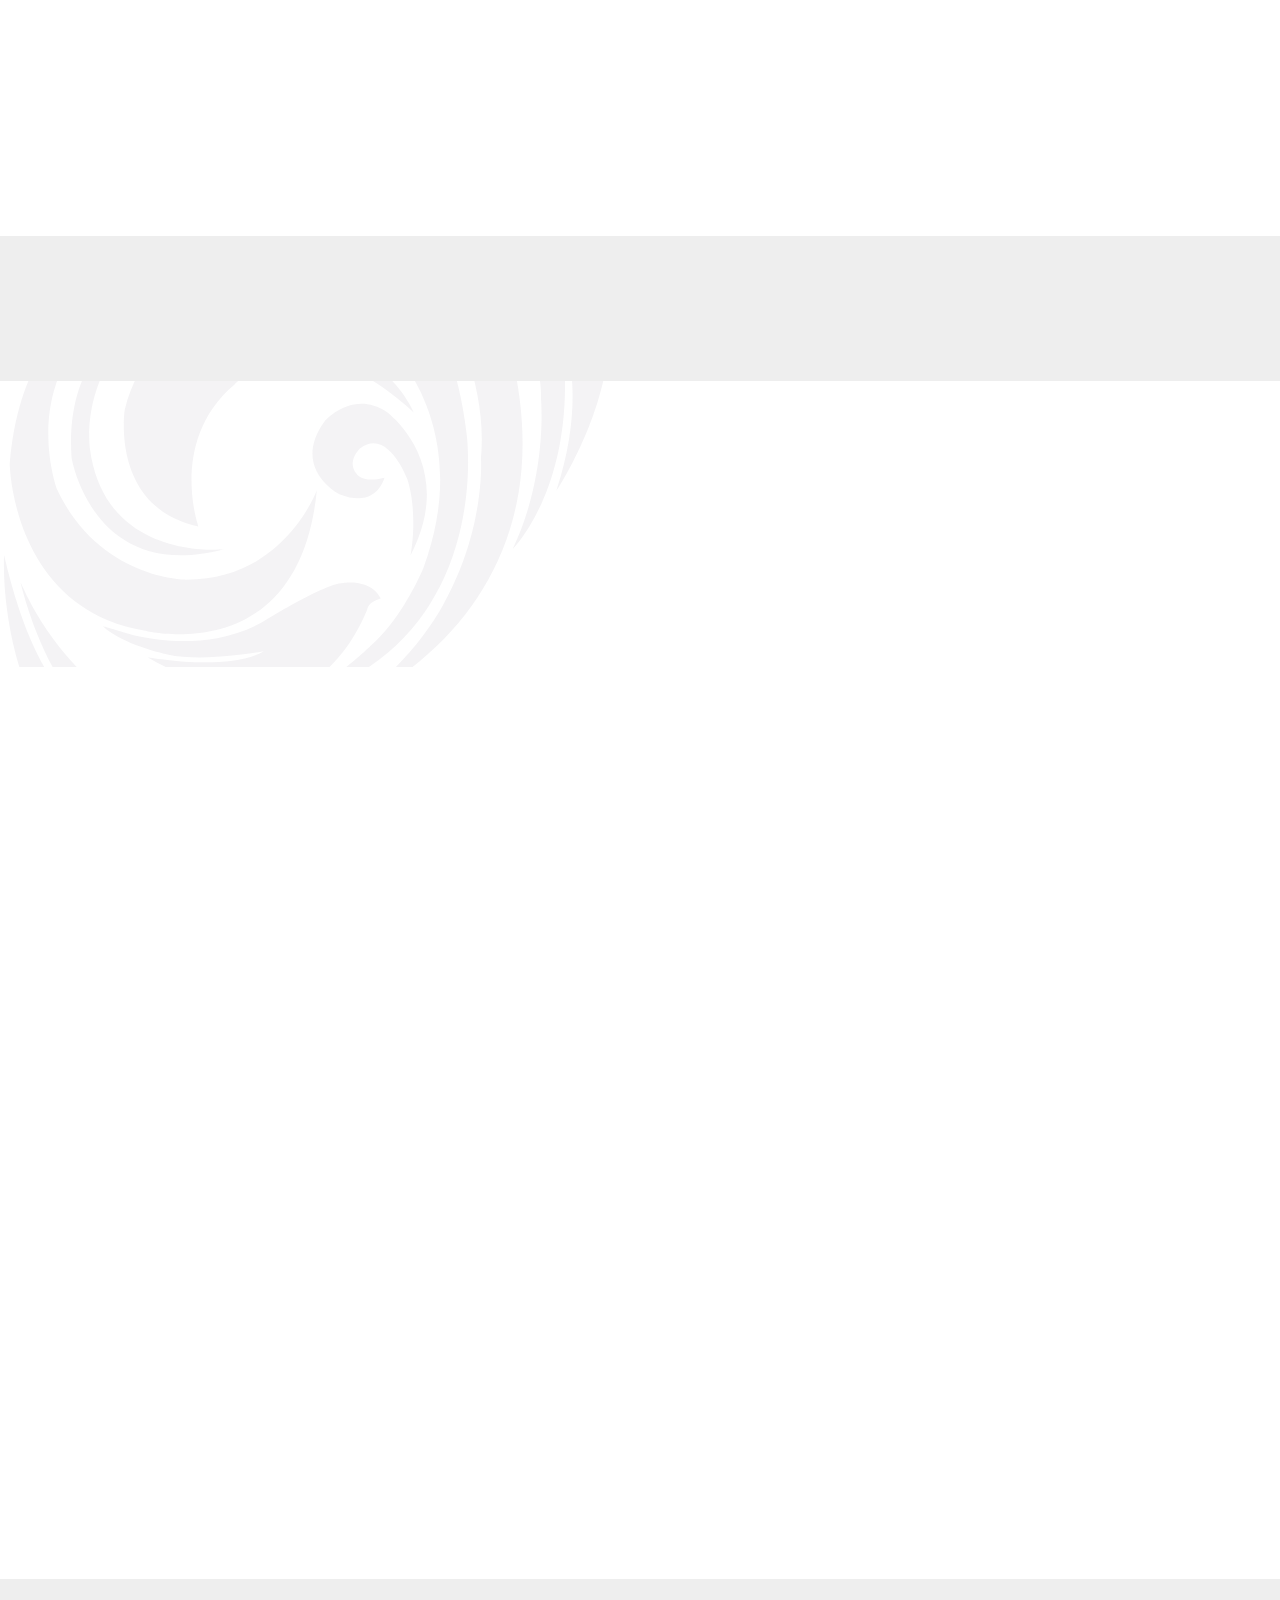
<file: About-Therapy.html>
<!DOCTYPE html>
<html  >
<head>
  
  <meta charset="UTF-8">
  <meta http-equiv="X-UA-Compatible" content="IE=edge">
  
  <meta name="viewport" content="width=device-width, initial-scale=1, minimum-scale=1">
  <link rel="shortcut icon" href="assets/images/am-mytimetoheal-logo0.5x-172x239.png" type="image/x-icon">
  <meta name="description" content="About my Therapy Services: 

Counselling and psychotherapy offers the opportunity for you to gain a deeper understanding of your relationships, develop greater self-awareness, it often helps to put things into perspective and gives you ways to cope with changes that you may feel are impacting your world. Therapy takes place in a private and confidential setting, where you can feel safe to explore problems and have time to think and reflect on what is impacting your life.

Is there a difference between psychotherapy and counselling?

Beginning therapy.

Counsellor & Psychotherapist | For better mental health and well-being | Counselling & Psychotherapy for Adults | Wembley, Harrow, Greater London | Online, Face-to-face
">
  
  
  <title>About Therapy | My Time To Heal | Psychotherapy and Counselling | For better mental health and well-being</title>
  <link rel="stylesheet" href="assets/web/assets/mobirise-icons/mobirise-icons.css">
  <link rel="stylesheet" href="assets/bootstrap/css/bootstrap.min.css">
  <link rel="stylesheet" href="assets/bootstrap/css/bootstrap-grid.min.css">
  <link rel="stylesheet" href="assets/bootstrap/css/bootstrap-reboot.min.css">
  <link rel="stylesheet" href="assets/web/assets/gdpr-plugin/gdpr-styles.css">
  <link rel="stylesheet" href="assets/tether/tether.min.css">
  <link rel="stylesheet" href="assets/socicon/css/styles.css">
  <link rel="stylesheet" href="assets/animatecss/animate.min.css">
  <link rel="stylesheet" href="assets/dropdown/css/style.css">
  <link rel="stylesheet" href="assets/theme/css/style.css">
  <link rel="preload" as="style" href="assets/mobirise/css/mbr-additional.css"><link rel="stylesheet" href="assets/mobirise/css/mbr-additional.css" type="text/css">
  
  
  

</head>
<body>
  <section class="menu cid-rmArUsp6CV" once="menu" id="menu2-4y">

    

    <nav class="navbar navbar-expand beta-menu navbar-dropdown align-items-center navbar-fixed-top navbar-toggleable-sm">
        <button class="navbar-toggler navbar-toggler-right" type="button" data-toggle="collapse" data-target="#navbarSupportedContent" aria-controls="navbarSupportedContent" aria-expanded="false" aria-label="Toggle navigation">
            <div class="hamburger">
                <span></span>
                <span></span>
                <span></span>
                <span></span>
            </div>
        </button>
        <div class="menu-logo">
            <div class="navbar-brand">
                <span class="navbar-logo">
                    <a href="index.html#header4-k5">
                        <img src="assets/images/am-mytimetoheal-logo0.5x-172x239.png" alt="My-time-to-heal-BACP and NCS registered psychotherapist and counsellor based in Wembley, London and work primarily with young people and adults. " title="My-time-to-heal-BACP and NCS registered psychotherapist and counsellor based in Wembley, London and work primarily with young people and adults. " style="height: 4.6rem;">
                    </a>
                </span>
                
            </div>
        </div>
        <div class="collapse navbar-collapse" id="navbarSupportedContent">
            <ul class="navbar-nav nav-dropdown" data-app-modern-menu="true"><li class="nav-item">
                    <a class="nav-link link text-primary display-7" href="index.html#header4-k5">
                        Home</a>
                </li><li class="nav-item">
                    <a class="nav-link link text-primary display-7" href="About-Therapy.html#content4-ao">
                        About Therapy</a>
                </li><li class="nav-item"><a class="nav-link link text-primary display-7" href="About-Me.html#header5-go">
                        About Me</a></li><li class="nav-item"><a class="nav-link link text-primary display-7" href="Contact-Me.html#header5-gq">
                        Contact Me</a></li><li class="nav-item"><a class="nav-link link text-primary display-7" href="Fees.html#header5-hh">
                        Fees</a></li><li class="nav-item"><a class="nav-link link text-primary display-7" href="Mental-Health-Support-and-Crisis-Information.html#header5-gs">Support &amp; Crisis Info</a></li></ul>
            <div class="navbar-buttons mbr-section-btn"><a class="btn btn-sm btn-primary display-7" href="tel:+44 (0)7842 527 561">07842 527 561</a> <a class="btn btn-sm btn-primary display-7" href="mailto:enquiries@mytimetoheal.co.uk">Email</a></div>
        </div>
    </nav>
</section>

<section class="mbr-section content4 cid-rQXYJzlztJ" id="content4-ao">

    

    <div class="container">
        <div class="media-container-row">
            <div class="title col-12 col-md-8">
                <h2 class="align-center pb-3 mbr-fonts-style display-7">ABOUT THERAPY</h2>
                
                
            </div>
        </div>
    </div>
</section>

<section class="header5 cid-s1kXVEz00Y mbr-parallax-background" id="header5-gm">

    

    <div class="mbr-overlay" style="opacity: 0; background-color: rgb(255, 255, 255);">
    </div>
    <div class="container">
        <div class="row justify-content-center">
            <div class="mbr-white col-md-5">
                <h1 class="mbr-section-title align-center pb-3 mbr-fonts-style display-5"><strong><br></strong><br><strong>Are you wondering</strong> how counselling or psychotherapy might be helpful to you?<br></h1>
                
                
            </div>
        </div>
    </div>

    
</section>

<section class="header5 cid-sbpZUREbk8 mbr-parallax-background" id="header5-kf">

    

    <div class="mbr-overlay" style="opacity: 0; background-color: rgb(255, 255, 255);">
    </div>
    <div class="container">
        <div class="row justify-content-center">
            <div class="mbr-white col-md-10">
                <h1 class="mbr-section-title align-center pb-3 mbr-fonts-style display-5">ABOUT <strong>THERAPY</strong></h1>
                
                
            </div>
        </div>
    </div>

    
</section>

<section class="cid-rmuK3o78W8 mbr-parallax-background" id="content1-4y">
    
     

    <div class="container">
        <div class="media-container-row">
            <div class="mbr-text col-12 mbr-fonts-style display-7 col-md-8"><p><strong>Counselling and psychotherapy offers the opportunity for you to gain a deeper understanding of your relationships, develop greater self-awareness, it often helps to put things into perspective and gives you ways to cope with changes that you may feel are impacting your world. Therapy takes place in a private and confidential setting, where you can feel safe to explore problems and have time to think and reflect on what is impacting your life.</strong></p><p><strong>The relationship between us </strong>is of great importance and it is important that you feel comfortable and safe with me. We can then work towards recognising your emotions, thoughts and behaviours that perhaps hold you back.  In time you will hopefully think more positively and calmly and you will feel better about yourself.</p><p><strong>I will take time to really listen</strong> to what you bring to your sessions, and we may explore and try to understand the unconscious aspects of your behaviours, thoughts and feelings and by doing so, together we can identify what is contributing to emotions that you feel are perhaps hindering or upsetting you in some way.</p><p><strong>I have learned the importance</strong><span style="font-size: 1.2rem;"> of communicating and exploring understandings of thoughts, feelings and behaviour in a way that is clear and meaningful to each person as a unique individual. Some clients like to explore their issues from a here and now perspective. Others wish to focus upon making changes for their future and some want time to explore the meaning of what has happened to them in their past and find ways in which they can change and feel more at ease with themselves.&nbsp;</span></p><p><strong>At times,</strong> therapy may feel very challenging and possibly even unbearable as we explore together the conflicts you are battling with internally. You will gain insight and profound awareness, which in time will bring with it relief and knowledge to help you change unhelpful repetitive patterns of behaviour, overcome what you feel may be obstructions and in turn improve your quality of life.</p><p><strong>For psychotherapy and counselling to work,</strong> it will need you to be open and honest, it will need commitment and it will need patience. If you can learn to accept yourself, understand yourself, then change can happen. To begin that change, contact me to book an initial consultation and see how therapy may help you.</p></div>
        </div>
    </div>
    
    <section class="mbr-section content5 mbr-parallax-background" group="Article">

    

    <div class="mbr-overlay" style="opacity: 0.5; background-color: rgb(141, 98, 158);">
    </div>


</section></section>

<section class="header5 cid-sbq1MJqs41 mbr-parallax-background" id="header5-kg">

    

    <div class="mbr-overlay" style="opacity: 0; background-color: rgb(255, 255, 255);">
    </div>
    <div class="container">
        <div class="row justify-content-center">
            <div class="mbr-white col-md-8">
                <h1 class="mbr-section-title align-center pb-3 mbr-fonts-style display-5"><strong>Is there a difference</strong> between psychotherapy and counselling?</h1>
                
                
            </div>
        </div>
    </div>

    
</section>

<section class="cid-rltTDkUrxs mbr-parallax-background" id="content1-4b">
    
     

    <div class="container">
        <div class="media-container-row">
            <div class="mbr-text col-12 mbr-fonts-style display-7 col-md-8"><p><strong>Everyone’s concerns and life challenges are unique. Sometimes we are very aware of the problem we are facing and other times it is less obvious. Whether you are coming for counselling or psychotherapy, you will be treated with respect, you will not be judged, you will be understood and helped to resolve your problems. Although to follow are some distinctions between the two, ultimately, whether you have counselling or psychotherapy, there is a great deal of similarity between the two and the outcome will result in a better understanding and acceptance of one’s self, and hopefully a better, healthier and more mindful way of being.</strong></p><p><strong>Counselling is said to</strong> focus on working with what is very much in your awareness and works with the problem that is in the present. It is often sought at times when a person is feeling vulnerable or is having specific difficulties and it helps to clarify and explore what is happening to you whilst working towards a better well-being. It helps you deal with your emotional or psychological problems in an effective way.&nbsp;</p><p><strong>If you feel </strong>you are able to cope in most situations, that your problem may be temporary or that certain changes in your life are happening or need to happen, then counselling may be what you need. People tend to come for counselling when they are encountering problems perhaps at home or at work, or a current relationship problem. It may help you manage life issues such as bereavement, domestic violence, serious illness, abuse, a recent trauma and relationship issues.&nbsp;</p><p><strong>Psychotherapy works </strong>with in greater depth with perhaps more deep-rooted concerns that may lie within our pre-conscious and unconscious thoughts and may be problems that have developed over a longer period of time, often finding links with events or experiences that have occurred in your past. Psychotherapy will explore childhood experiences and will work with persistent and / or very distressing emotional problems. It can help unravel feelings where they have been burdening you for a longer period of time and may be more evidently affecting you in your present day. Often psychotherapy helps with persistent concerns such as anxiety, sadness, fearfulness, anger, low self-worth and self-esteem, PTSD, feelings of loss, guilt, shame or more complex mental health concerns. It can explore damaging patterns of behaviour you feel may be impacting you.</p></div>
        </div>
    </div>
    
    <section class="mbr-section content5 mbr-parallax-background" group="Article">

    

    <div class="mbr-overlay" style="opacity: 0.5; background-color: rgb(141, 98, 158);">
    </div>


</section></section>

<section class="header5 cid-sbq27dn9Bb mbr-parallax-background" id="header5-kh">

    

    <div class="mbr-overlay" style="opacity: 0; background-color: rgb(35, 35, 35);">
    </div>
    <div class="container">
        <div class="row justify-content-center">
            <div class="mbr-white col-md-8">
                <h1 class="mbr-section-title align-center pb-3 mbr-fonts-style display-5"><strong>Beginning</strong> therapy</h1>
                
                
            </div>
        </div>
    </div>

    
</section>

<section class="cid-rltU6HOt8T mbr-parallax-background" id="content1-4c">
    
     

    <div class="container">
        <div class="media-container-row">
            <div class="mbr-text col-12 mbr-fonts-style display-7 col-md-8"><p><strong>It is very natural to feel nervous and apprehensive about considering therapy. Sometime asking for help can seem a daunting thought. I myself have experienced this first hand and can empathise wholeheartedly with the feelings you may be having, even about making that first call.</strong></p><p><strong>When you come to me for the first time, </strong>it will give us the opportunity to meet and discuss whether psychotherapy or counselling would be helpful for you at this time. It will give you the chance to consider whether you feel we can work together, whether you like the space and more importantly whether you will feel safe here with me exploring your concerns.</p><p><strong>I hope that when you come,</strong> you will feel that this is the place for you to work towards a better well-being. However, there is no obligation to continue if you don’t feel it is right for you..</p><p><strong>If you do decide to continue, </strong><span style="font-size: 1.2rem;">you can </span><a href="mailto:enquiries@mytimetoheal.co.uk" class="text-primary" style="font-size: 1.2rem; background-color: rgb(255, 255, 255);"><strong>contact me</strong></a><span style="font-size: 1.2rem;"> and we will agree together a regular time and day which will be set aside just for you. Regular attendance and commitment to your sessions are very important for the work we do to be effective and for the therapeutic relationship to be fruitful.</span><br></p></div>
        </div>
    </div>
    
    <section class="mbr-section content5 mbr-parallax-background" group="Article">

    

    <div class="mbr-overlay" style="opacity: 0.5; background-color: rgb(141, 98, 158);">
    </div>


</section></section>

<section class="mbr-section article content1 cid-sb4fMRN342" id="content1-kb">
    
     

    <div class="container">
        <div class="media-container-row">
            <div class="mbr-text col-12 mbr-fonts-style display-7 col-md-8"><p>A Registered Member of the British Association of Counselling and Psychotherapy and Accredited Member of the National Counselling Society.</p></div>
        </div>
    </div>
</section>

<section class="cid-rl4ry9lwqo" id="image1-s">

    

    <figure class="mbr-figure container">
        <div class="image-block" style="width: 29%;">
            <img src="assets/images/bacp-mncs-logos300dpi-444x106.png" width="1400" alt="A Registered Member of the British Association of Counselling and Psychotherapy and Accredited Member of the National Counselling Society." title="A Registered Member of the British Association of Counselling and Psychotherapy and Accredited Member of the National Counselling Society.">
            
        </div>
    </figure>
</section>

<section class="cid-rWpziQG9Ff" id="image1-fa">

    

    <figure class="mbr-figure container">
        <div class="image-block" style="width: 20%;">
            <a href="https://www.psychologytoday.com/profile/454754"><img src="assets/images/psycology-today-data-id-454756.png" width="1400" alt="verified by psycology today data id 454754" title="verified by psycology today - data-id=454754"></a>
            
        </div>
    </figure>



                       

<!-- End Verification -->  

</section>

<section class="extHeader cid-rQXM3kqPuE mbr-parallax-background" id="extHeader1-an">

    

    <div class="mbr-overlay" style="opacity: 0.7; background-color: rgb(43, 13, 56);"></div>

    <div class="container align-left">
        <div class="row">
            <div class="mbr-white col-lg-4 col-md-6">
                <div class="wrapper">
                    <h1 class="mbr-section-title mbr-bold pb-2 mbr-fonts-style display-7">"I should have become an "I" before I became a "we"."</h1>
                    
                    <p class="mbr-text pb-2 align-left mbr-fonts-style display-4">Irvin D Yalom</p>
                    
                   <div> <a href="home.html"><img src="assets/images/irvin-d-yalom-signature.png" title="" alt=""></a></div>
                </div>
            </div>
        </div>
    </div>
    
</section>

<section class="cid-sbZR80BGdG mbr-parallax-background" id="footer1-l6">

    

    <div class="mbr-overlay" style="background-color: rgb(59, 29, 71); opacity: 0.9;"></div>

    <div class="container">
        <div class="media-container-row content text-white">
            <div class="col-12 col-md-3">
                <div class="media-wrap">
                    
                        <a href="#top"><img src="assets/images/mtth-white-out-footer-.svg" alt="Counsellor &amp; Psychotherapist | For better mental health and well-being | Counselling &amp; Psychotherapy for Adults | Wembley, Harrow, Greater London | Online, Face-to-face" title="Counsellor &amp; Psychotherapist | For better mental health and well-being | Counselling &amp; Psychotherapy for Adults | Wembley, Harrow, Greater London | Online, Face-to-face"></a>
                    
                </div>
            </div>
            <div class="col-12 col-md-3 mbr-fonts-style display-7">
                <h5 class="pb-3">
                    Practice Location</h5>
                <p class="mbr-text"><a href="https://www.google.com/maps/place/Wembley+HA0/@51.55178,-0.305155,15z/data=!4m5!3m4!1s0x487611890b1a323b:0xa45fafa821d73691!8m2!3d51.561918!4d-0.312378?hl=en" target="_blank">Wembley</a><strong><b><a href="https://www.google.com/maps/dir///@51.5643972,-0.3241803,15z" target="_blank"><br></a></b></strong></p>
            </div>
            <div class="col-12 col-md-4 mbr-fonts-style display-7">
                <h5 class="pb-3">
                    Contacts
                </h5>
                <p class="mbr-text">
                    Email:<br><strong><a href="mailto:enquiries@mytimetoheal.co.uk" class="text-white">enquiries@mytimetoheal.co.uk</a></strong><br>Phone:<br><strong><a href="tel:+44 (0)7842 527 561" class="text-white">+44 (0)7842 527 561</a></strong><br></p>
            </div>
            <div class="col-12 col-md-3 mbr-fonts-style display-7">
                <h5 class="pb-3">Site Map</h5>
                <p class="mbr-text"><a href="index.html#header4-k5" class="text-white">Home</a><br><a href="About-Therapy.html" class="text-white">About Therapy</a><br><a href="About-Me.html" class="text-white">About Me</a><br><a href="Contact-Me.html" class="text-secondary">Contact me</a><br><a href="Fees.html" class="text-white">Fees</a><br><a href="Mental-Health-Support-and-Crisis-Information.html" class="text-white">Support &amp; Crisis Information</a><a href="page5.html#header4-y" class="text-white"><br></a><br><a href="privacy.html" class="text-secondary">Privacy policy</a><a href="page5.html#header4-y" class="text-white"><br></a><br></p>
            </div>
        </div>
        <div class="footer-lower">
            <div class="media-container-row">
                <div class="col-sm-12">
                    <hr>
                </div>
            </div>
            <div class="media-container-row mbr-white">
                <div class="col-sm-6 copyright">
                    <p class="mbr-text mbr-fonts-style display-4">© MyTimeToHeal 2020 - All Rights Reserved<br><a href="http://www.andreaskaraiskos.com" target="_blank" class="text-primary">Design and Development © AndreasKaraiskos.com 2020 - All Rights Reserved</a><br><a href="http://www.andreaskaraiskos.com" target="_blank" class="text-primary"><br></a><br></p>
                </div>
                <div class="col-md-6">
                    
                </div>
            </div>
        </div>
    </div>
</section>


  <script src="assets/web/assets/jquery/jquery.min.js"></script>
  <script src="assets/popper/popper.min.js"></script>
  <script src="assets/bootstrap/js/bootstrap.min.js"></script>
  <script src="assets/tether/tether.min.js"></script>
  <script src="assets/web/assets/cookies-alert-plugin/cookies-alert-core.js"></script>
  <script src="assets/web/assets/cookies-alert-plugin/cookies-alert-script.js"></script>
  <script src="assets/viewportchecker/jquery.viewportchecker.js"></script>
  <script src="assets/parallax/jarallax.min.js"></script>
  <script src="assets/dropdown/js/nav-dropdown.js"></script>
  <script src="assets/dropdown/js/navbar-dropdown.js"></script>
  <script src="assets/touchswipe/jquery.touch-swipe.min.js"></script>
  <script src="assets/smoothscroll/smooth-scroll.js"></script>
  <script src="assets/theme/js/script.js"></script>
  
  
<input name="cookieData" type="hidden" data-cookie-customDialogSelector='null' data-cookie-colorText='#424a4d' data-cookie-colorBg='rgba(234, 239, 241, 0.99)' data-cookie-textButton='Agree' data-cookie-colorButton='' data-cookie-colorLink='#424a4d' data-cookie-underlineLink='true' data-cookie-text="We use cookies to give you the best experience. Read our <a href='privacy.html'>cookie policy</a>.">
   <div id="scrollToTop" class="scrollToTop mbr-arrow-up"><a style="text-align: center;"><i class="mbr-arrow-up-icon mbr-arrow-up-icon-cm cm-icon cm-icon-smallarrow-up"></i></a></div>
    <input name="animation" type="hidden">
  
</body>
</html>
</file>
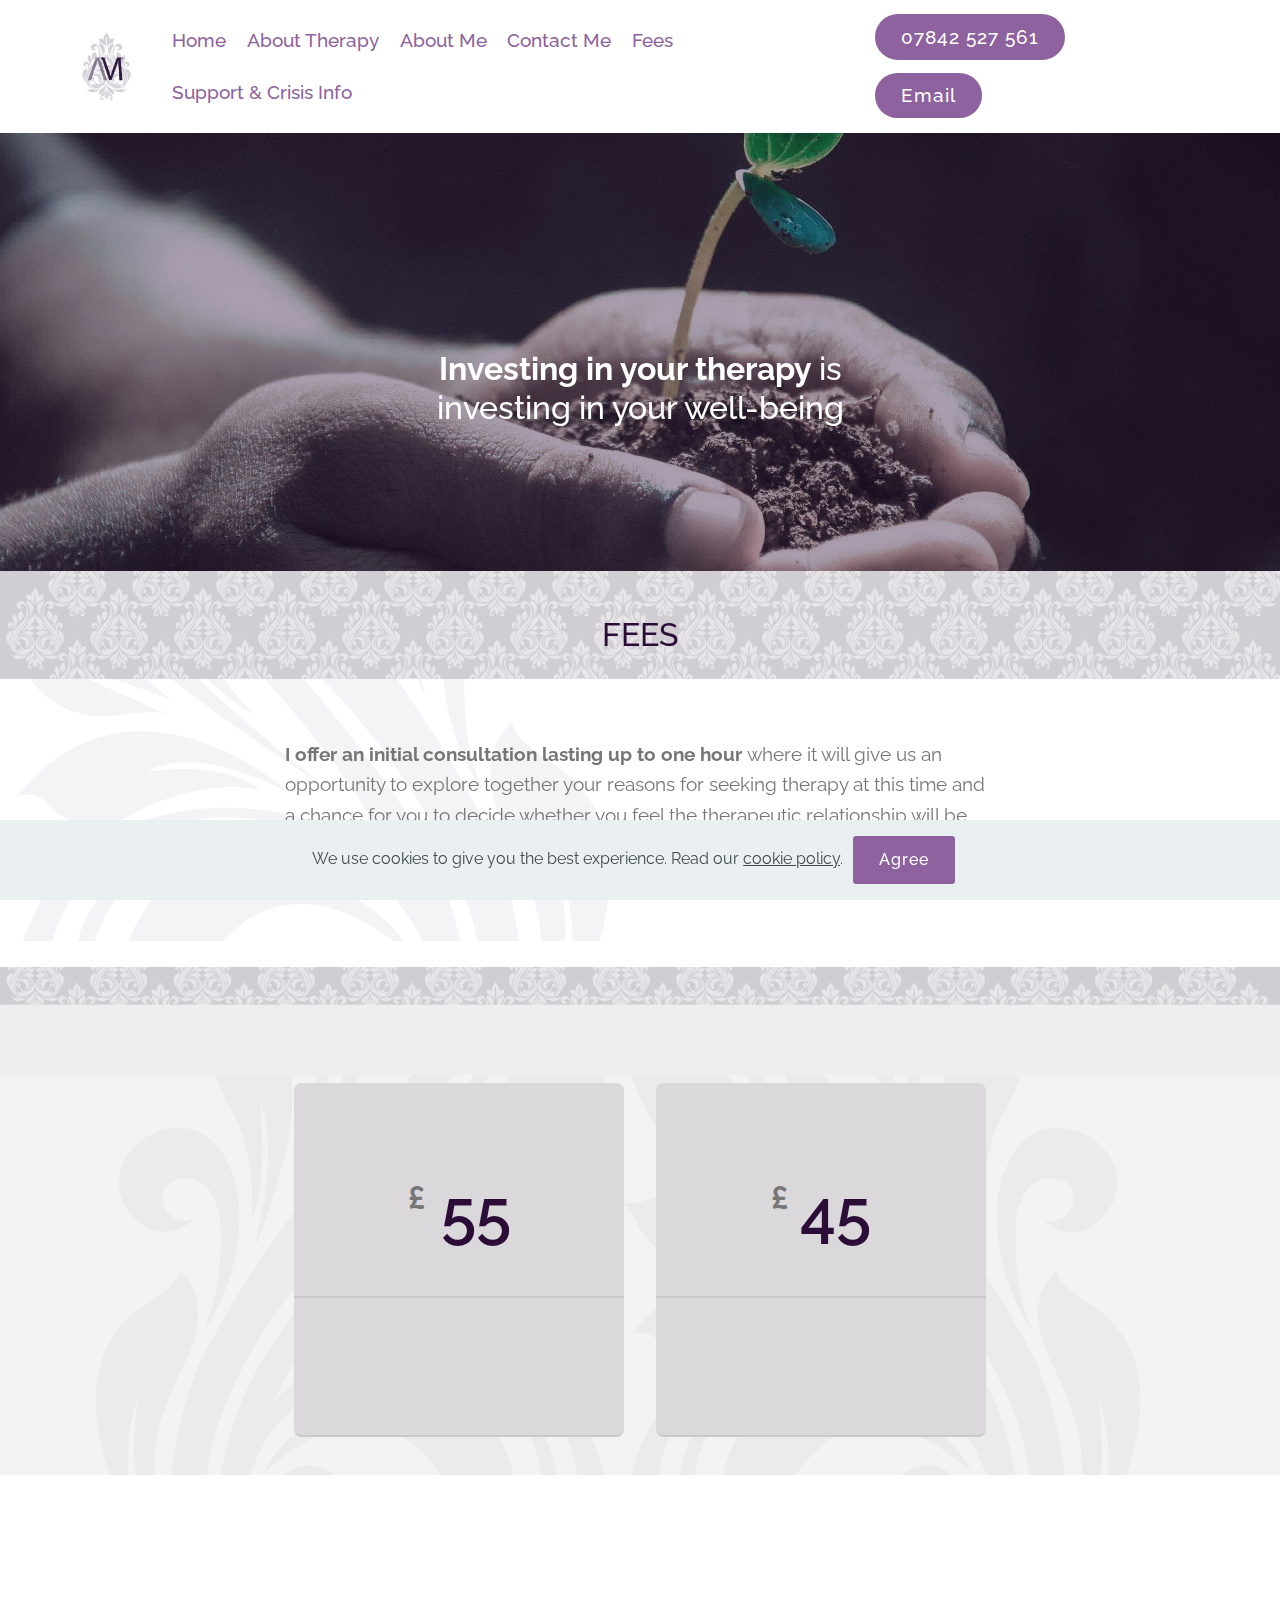
<file: Fees.html>
<!DOCTYPE html>
<html  >
<head>
  
  <meta charset="UTF-8">
  <meta http-equiv="X-UA-Compatible" content="IE=edge">
  
  <meta name="viewport" content="width=device-width, initial-scale=1, minimum-scale=1">
  <link rel="shortcut icon" href="assets/images/am-mytimetoheal-logo0.5x-172x239.png" type="image/x-icon">
  <meta name="description" content="Investing in your therapy is investing in your well-being.
I offer an initial consultation lasting up to one hour where it will give us an opportunity to explore together your reasons for seeking therapy at this time and a chance for you to decide whether you feel the therapeutic relationship will be right for you and also find out more about the type of counselling I offer.

Counsellor & Psychotherapist | For better mental health and well-being | Counselling & Psychotherapy for Adults | Wembley, Harrow, Greater London | Online, Face-to-face">
  
  
  <title>My Time To Heal | Psychotherapy and Counselling | For better mental health and well-being | Fees</title>
  <link rel="stylesheet" href="assets/web/assets/mobirise-icons/mobirise-icons.css">
  <link rel="stylesheet" href="assets/bootstrap/css/bootstrap.min.css">
  <link rel="stylesheet" href="assets/bootstrap/css/bootstrap-grid.min.css">
  <link rel="stylesheet" href="assets/bootstrap/css/bootstrap-reboot.min.css">
  <link rel="stylesheet" href="assets/web/assets/gdpr-plugin/gdpr-styles.css">
  <link rel="stylesheet" href="assets/tether/tether.min.css">
  <link rel="stylesheet" href="assets/socicon/css/styles.css">
  <link rel="stylesheet" href="assets/animatecss/animate.min.css">
  <link rel="stylesheet" href="assets/dropdown/css/style.css">
  <link rel="stylesheet" href="assets/theme/css/style.css">
  <link rel="preload" as="style" href="assets/mobirise/css/mbr-additional.css"><link rel="stylesheet" href="assets/mobirise/css/mbr-additional.css" type="text/css">
  
  
  

</head>
<body>
  <section class="menu cid-rlWms7mcIo" once="menu" id="menu2-4x">

    

    <nav class="navbar navbar-expand beta-menu navbar-dropdown align-items-center navbar-fixed-top navbar-toggleable-sm">
        <button class="navbar-toggler navbar-toggler-right" type="button" data-toggle="collapse" data-target="#navbarSupportedContent" aria-controls="navbarSupportedContent" aria-expanded="false" aria-label="Toggle navigation">
            <div class="hamburger">
                <span></span>
                <span></span>
                <span></span>
                <span></span>
            </div>
        </button>
        <div class="menu-logo">
            <div class="navbar-brand">
                <span class="navbar-logo">
                    <a href="index.html#header4-k5">
                        <img src="assets/images/am-mytimetoheal-logo0.5x-172x239.png" alt="My-time-to-heal-BACP and NCS registered psychotherapist and counsellor based in Wembley, London and work primarily with young people and adults. " title="My-time-to-heal-BACP and NCS registered psychotherapist and counsellor based in Wembley, London and work primarily with young people and adults. " style="height: 4.6rem;">
                    </a>
                </span>
                
            </div>
        </div>
        <div class="collapse navbar-collapse" id="navbarSupportedContent">
            <ul class="navbar-nav nav-dropdown" data-app-modern-menu="true"><li class="nav-item">
                    <a class="nav-link link text-primary display-7" href="index.html#header4-k5">
                        Home</a>
                </li><li class="nav-item">
                    <a class="nav-link link text-primary display-7" href="About-Therapy.html#content4-ao">
                        About Therapy</a>
                </li><li class="nav-item"><a class="nav-link link text-primary display-7" href="About-Me.html#header5-go">
                        About Me</a></li><li class="nav-item"><a class="nav-link link text-primary display-7" href="Contact-Me.html#header5-gq">
                        Contact Me</a></li><li class="nav-item"><a class="nav-link link text-primary display-7" href="Fees.html#header5-hh">
                        Fees</a></li><li class="nav-item"><a class="nav-link link text-primary display-7" href="Mental-Health-Support-and-Crisis-Information.html#header5-gs">Support &amp; Crisis Info</a></li></ul>
            <div class="navbar-buttons mbr-section-btn"><a class="btn btn-sm btn-primary display-7" href="tel:+44 (0)7842 527 561">07842 527 561</a> <a class="btn btn-sm btn-primary display-7" href="mailto:enquiries@mytimetoheal.co.uk">Email</a></div>
        </div>
    </nav>
</section>

<section class="header5 cid-sbw4fxgyNu mbr-parallax-background" id="header5-kx">

    

    <div class="mbr-overlay" style="opacity: 0.4; background-color: rgb(43, 13, 56);">
    </div>
    <div class="container">
        <div class="row justify-content-center">
            <div class="mbr-white col-md-5">
                <h1 class="mbr-section-title align-center pb-3 mbr-fonts-style display-5"><br><div><strong><br></strong></div><div><strong><br></strong></div><br><br><br><div><strong>Investing in your therapy </strong>is investing in your well-being</div></h1>
                
                
            </div>
        </div>
    </div>

    
</section>

<section class="header5 cid-sbq8isfAEu mbr-parallax-background" id="header5-kp">

    

    <div class="mbr-overlay" style="opacity: 0; background-color: rgb(35, 35, 35);">
    </div>
    <div class="container">
        <div class="row justify-content-center">
            <div class="mbr-white col-md-10">
                <h1 class="mbr-section-title align-center pb-3 mbr-fonts-style display-5">FEES</h1>
                
                
            </div>
        </div>
    </div>

    
</section>

<section class="cid-saHsGkOsPz mbr-parallax-background" id="content1-k6">
    
     

    <div class="container">
        <div class="media-container-row">
            <div class="mbr-text col-12 mbr-fonts-style display-7 col-md-8"><p><strong>I offer an initial consultation lasting up to one hour </strong><span style="font-size: 1.2rem;">where it will give us an opportunity to explore together your reasons for seeking therapy at this time and a chance for you to decide whether you feel the therapeutic relationship will be right for you and also find out more about the type of counselling I offer.</span><br></p></div>
        </div>
    </div>
    
    <section class="mbr-section content5 mbr-parallax-background" group="Article">

    

    <div class="mbr-overlay" style="opacity: 0.5; background-color: rgb(141, 98, 158);">
    </div>


</section></section>

<section class="header5 cid-sbqaaQUGEn mbr-parallax-background" id="header5-kq">

    

    <div class="mbr-overlay" style="opacity: 0; background-color: rgb(255, 255, 255);">
    </div>
    <div class="container">
        <div class="row justify-content-center">
            <div class="mbr-white col-md-10">
                <h1 class="mbr-section-title align-center pb-3 mbr-fonts-style display-5"><strong>Session lengths thereafter and fees* are as follows</strong></h1>
                
                
            </div>
        </div>
    </div>

    
</section>

<section class="extPricingTables cid-rOOo9YmNCI" id="extPricingTables1-8l">

    

    <div class="mbr-overlay" style="opacity: 0.3; background-color: rgb(255, 255, 255);">
    </div>
    <div class="container">
        <div class="media-container-row">

            <div class="plan col-12 mx-3 my-2 justify-content-center col-lg-6">
                <div class="plan-header text-center pb-4">
                    <h3 class="plan-title mbr-white mbr-fonts-style pb-3 pt-3 mb-5 px-3 display-7">Regular Weekly Sessions</h3>
                    <div class="plan-price px-3">
                        <span class="price-value mbr-fonts-style display-5">£&nbsp;</span>
                        <span class="price-figure mbr-fonts-style display-2">
                            55</span>
                        <small class="price-term mbr-fonts-style display-7"><strong>50 </strong>minutes session</small>
                    </div>
                </div>
                <div class="plan-body pt-4">
                    <div class="plan-list pb-4 align-center">
                        <ul class="list-group list-group-flush mbr-fonts-style display-7">
                            <li class="list-group-item">Initial Consultation&nbsp;<span style="background-color: transparent; font-size: 1rem;"><strong>£60</strong></span></li><li class="list-group-item">90 minute session <strong>£90</strong></li>
                        </ul>
                    </div>
                    
                </div>
            </div>

            <div class="plan col-12 mx-3 my-2 justify-content-center col-lg-6">
                <div class="plan-header text-center pb-4">
                    <h3 class="plan-title mbr-white mbr-fonts-style pb-3 pt-3 mb-5 px-3 display-7">Students</h3>
                    <div class="plan-price px-3">
                        <span class="price-value mbr-fonts-style display-5">
                            £
                        </span>
                        <span class="price-figure mbr-fonts-style display-2">
                            45</span>
                        <small class="price-term mbr-fonts-style display-7"><strong>
                            50</strong> minutes session</small>
                    </div>
                </div>
                <div class="plan-body pt-4">
                    <div class="plan-list pb-4 align-center">
                        <ul class="list-group list-group-flush mbr-fonts-style display-7">
                            <li class="list-group-item">Initial Consultation <strong>£60</strong></li><li class="list-group-item">90 minute session&nbsp;<strong>£85</strong></li>
                        </ul>
                    </div>
                    
                </div>
            </div>

            

            

        </div>
    </div>
</section>

<section class="cid-saHsXZ3WnC mbr-parallax-background" id="content1-k7">
    
     

    <div class="container">
        <div class="media-container-row">
            <div class="mbr-text col-12 mbr-fonts-style display-7 col-md-8"><p><strong>For those wishing </strong><span style="font-size: 1.2rem;">to attend more than once a week to explore their concerns in more depth through more intensive psychotherapy, I am happy to discuss fees on an individual basis and will be dependant on session availability.</span><br></p><p><strong>Please <a href="mailto:enquiries@mytimetoheal.co.uk"><b>contact me</b></a> to set up an initial consultation.</strong></p></div>
        </div>
    </div>
    
    <section class="mbr-section content5 mbr-parallax-background" group="Article">

    

    <div class="mbr-overlay" style="opacity: 0.5; background-color: rgb(141, 98, 158);">
    </div>


</section></section>

<section class="header5 cid-sbqaGfnY2L mbr-parallax-background" id="header5-kr">

    

    <div class="mbr-overlay" style="opacity: 0; background-color: rgb(35, 35, 35);">
    </div>
    <div class="container">
        <div class="row justify-content-center">
            <div class="mbr-white col-md-8">
                <h1 class="mbr-section-title align-center pb-3 mbr-fonts-style display-5"><strong>PRIVATE </strong>HEALTH INSURANCE</h1>
                
                
            </div>
        </div>
    </div>

    
</section>

<section class="cid-saHtuwcwHk mbr-parallax-background" id="content1-k8">
    
     

    <div class="container">
        <div class="media-container-row">
            <div class="mbr-text col-12 mbr-fonts-style display-7 col-md-8"><p><span style="font-size: 1.2rem;">I am not currently registered with any Private Health &amp; Medical Insurance Providers. However, some policies may cover you to see a counsellor or therapist of your choice. Please do check with your provider and your policy prior to your sessions commencing to ensure you are covered.</span><br></p></div>
        </div>
    </div>
    
    <section class="mbr-section content5 mbr-parallax-background" group="Article">

    

    <div class="mbr-overlay" style="opacity: 0.5; background-color: rgb(141, 98, 158);">
    </div>


</section></section>

<section class="header5 cid-sbqbs61Gkw mbr-parallax-background" id="header5-kt">

    

    <div class="mbr-overlay" style="opacity: 0; background-color: rgb(35, 35, 35);">
    </div>
    <div class="container">
        <div class="row justify-content-center">
            <div class="mbr-white col-md-10">
                <h1 class="mbr-section-title align-center pb-3 mbr-fonts-style display-5"><strong>PAYMENT </strong>METHODS</h1>
                
                
            </div>
        </div>
    </div>

    
</section>

<section class="mbr-section content7 cid-rkvZklnWj2" id="content7-o">
          
    

    <div class="container">
        <div class="media-container-row">
            <div class="col-12 col-md-8">
                <div class="media-container-row">
                    <div class="media-content">
                        <div class="mbr-section-text">
                            <p class="mbr-text align-right mb-0 mbr-fonts-style display-7">My Time To Heal accepts various payment methods. You may choose to pay by Cash or using one of the following payment methods.<br></p>
                        </div>
                    </div>
                    <div class="mbr-figure" style="width: 80%;">
                     <img src="assets/images/payment-methods300-536x356.png" alt="Payment Mehods Logos" title="Payment Mehods Logos">  
                    </div>
                </div>
            </div>
        </div>
    </div>
</section>

<section class="mbr-section article content1 cid-rkwcywHeid" id="content1-r">
    
     

    <div class="container">
        <div class="media-container-row">
            <div class="mbr-text col-12 mbr-fonts-style display-7 col-md-8"><p>Bank Transfers are accepted but must be paid and cleared prior to the start of each session.</p><p>Payment are required at the beginning of each session.</p><p><em>Cheques are not accepted.</em></p></div>
        </div>
    </div>
</section>

<section class="header5 cid-sbqbF3PCEz mbr-parallax-background" id="header5-ku">

    

    <div class="mbr-overlay" style="opacity: 0; background-color: rgb(35, 35, 35);">
    </div>
    <div class="container">
        <div class="row justify-content-center">
            <div class="mbr-white col-md-10">
                <h1 class="mbr-section-title align-center pb-3 mbr-fonts-style display-5"><strong>CANCELLATION </strong>POLICY</h1>
                
                
            </div>
        </div>
    </div>

    
</section>

<section class="cid-saHtIpOyh8 mbr-parallax-background" id="content1-k9">
    
     

    <div class="container">
        <div class="media-container-row">
            <div class="mbr-text col-12 mbr-fonts-style display-7 col-md-8"><p><span style="font-size: 1.2rem;">The session time you are allocated is kept free just for you and therefore if you need to cancel or change your appointment, at least </span><strong>48 hours notice</strong><span style="font-size: 1.2rem;"> is required to avoid being charged for the missed session**</span></p><p>Please feel free to <a href="mailto:enquiries@mytimetoheal.co.uk"><strong>contact me</strong></a> to book your initial consultation.</p><p><em>*All Fees are reviewed annually and may rise with ROI.</em></p><p><em>**Further information on My Time To Heal’s cancellation policy will be included in the contract should you choose to continue therapy after your initial session.</em></p></div>
        </div>
    </div>
    
    <section class="mbr-section content5 mbr-parallax-background" group="Article">

    

    <div class="mbr-overlay" style="opacity: 0.5; background-color: rgb(141, 98, 158);">
    </div>


</section></section>

<section class="mbr-section article content1 cid-sb4g1peO2I" id="content1-kd">
    
     

    <div class="container">
        <div class="media-container-row">
            <div class="mbr-text col-12 mbr-fonts-style display-7 col-md-8"><p>A Registered Member of the British Association of Counselling and Psychotherapy and Accredited Member of the National Counselling Society.</p></div>
        </div>
    </div>
</section>

<section class="cid-rmulPIgkcx" id="image1-5k">

    

    <figure class="mbr-figure container">
        <div class="image-block" style="width: 29%;">
            <img src="assets/images/bacp-mncs-logos300dpi-444x106.png" width="1400" alt="A Registered Member of the British Association of Counselling and Psychotherapy and Accredited Member of the National Counselling Society." title="A Registered Member of the British Association of Counselling and Psychotherapy and Accredited Member of the National Counselling Society.">
            
        </div>
    </figure>
</section>

<section class="cid-rWpzFfNsHt" id="image1-fc">

    

    <figure class="mbr-figure container">
        <div class="image-block" style="width: 20%;">
            <a href="https://www.psychologytoday.com/profile/454754"><img src="assets/images/psycology-today-data-id-454756.png" width="1400" alt="verified by psycology today data id 454754" title="verified by psycology today - data-id=454754"></a>
            
        </div>
    </figure>



                       

<!-- End Verification -->  

</section>

<section class="cid-s1qyiIJ3g5 mbr-parallax-background" id="footer1-hd">

    

    <div class="mbr-overlay" style="background-color: rgb(59, 29, 71); opacity: 0.9;"></div>

    <div class="container">
        <div class="media-container-row content text-white">
            <div class="col-12 col-md-3">
                <div class="media-wrap">
                    
                        <a href="#top"><img src="assets/images/mtth-white-out-footer-.svg" alt="Counsellor &amp; Psychotherapist | For better mental health and well-being | Counselling &amp; Psychotherapy for Adults | Wembley, Harrow, Greater London | Online, Face-to-face" title="Counsellor &amp; Psychotherapist | For better mental health and well-being | Counselling &amp; Psychotherapy for Adults | Wembley, Harrow, Greater London | Online, Face-to-face"></a>
                    
                </div>
            </div>
            <div class="col-12 col-md-3 mbr-fonts-style display-7">
                <h5 class="pb-3">
                    Practice Location</h5>
                <p class="mbr-text"><a href="https://www.google.com/maps/place/Wembley+HA0/@51.55178,-0.305155,15z/data=!4m5!3m4!1s0x487611890b1a323b:0xa45fafa821d73691!8m2!3d51.561918!4d-0.312378?hl=en" target="_blank">Wembley</a><strong><b><a href="https://www.google.com/maps/dir///@51.5643972,-0.3241803,15z" target="_blank"><br></a></b></strong></p>
            </div>
            <div class="col-12 col-md-4 mbr-fonts-style display-7">
                <h5 class="pb-3">
                    Contacts
                </h5>
                <p class="mbr-text">
                    Email:<br><strong><a href="mailto:enquiries@mytimetoheal.co.uk" class="text-white">enquiries@mytimetoheal.co.uk</a></strong><br>Phone:<br><strong><a href="tel:+44 (0)7842 527 561" class="text-white">+44 (0)7842 527 561</a></strong><br></p>
            </div>
            <div class="col-12 col-md-3 mbr-fonts-style display-7">
                <h5 class="pb-3">Site Map</h5>
                <p class="mbr-text"><a href="index.html#header4-k5" class="text-white">Home</a><br><a href="About-Therapy.html" class="text-white">About Therapy</a><br><a href="About-Me.html" class="text-white">About Me</a><br><a href="Contact-Me.html" class="text-secondary">Contact me</a><br><a href="Fees.html" class="text-white">Fees</a><br><a href="Mental-Health-Support-and-Crisis-Information.html" class="text-white">Support &amp; Crisis Information</a><a href="page5.html#header4-y" class="text-white"><br></a><br><a href="privacy.html" class="text-secondary">Privacy policy</a><a href="page5.html#header4-y" class="text-white"><br></a><br></p>
            </div>
        </div>
        <div class="footer-lower">
            <div class="media-container-row">
                <div class="col-sm-12">
                    <hr>
                </div>
            </div>
            <div class="media-container-row mbr-white">
                <div class="col-sm-6 copyright">
                    <p class="mbr-text mbr-fonts-style display-4">© MyTimeToHeal 2020 - All Rights Reserved<br><a href="http://www.andreaskaraiskos.com" target="_blank" class="text-primary">Design and Development © AndreasKaraiskos.com 2020 - All Rights Reserved</a><br><a href="http://www.andreaskaraiskos.com" target="_blank" class="text-primary"><br></a><br></p>
                </div>
                <div class="col-md-6">
                    
                </div>
            </div>
        </div>
    </div>
</section>


  <script src="assets/web/assets/jquery/jquery.min.js"></script>
  <script src="assets/popper/popper.min.js"></script>
  <script src="assets/bootstrap/js/bootstrap.min.js"></script>
  <script src="assets/tether/tether.min.js"></script>
  <script src="assets/web/assets/cookies-alert-plugin/cookies-alert-core.js"></script>
  <script src="assets/web/assets/cookies-alert-plugin/cookies-alert-script.js"></script>
  <script src="assets/parallax/jarallax.min.js"></script>
  <script src="assets/viewportchecker/jquery.viewportchecker.js"></script>
  <script src="assets/dropdown/js/nav-dropdown.js"></script>
  <script src="assets/dropdown/js/navbar-dropdown.js"></script>
  <script src="assets/touchswipe/jquery.touch-swipe.min.js"></script>
  <script src="assets/smoothscroll/smooth-scroll.js"></script>
  <script src="assets/theme/js/script.js"></script>
  
  
<input name="cookieData" type="hidden" data-cookie-customDialogSelector='null' data-cookie-colorText='#424a4d' data-cookie-colorBg='rgba(234, 239, 241, 0.99)' data-cookie-textButton='Agree' data-cookie-colorButton='' data-cookie-colorLink='#424a4d' data-cookie-underlineLink='true' data-cookie-text="We use cookies to give you the best experience. Read our <a href='privacy.html'>cookie policy</a>.">
   <div id="scrollToTop" class="scrollToTop mbr-arrow-up"><a style="text-align: center;"><i class="mbr-arrow-up-icon mbr-arrow-up-icon-cm cm-icon cm-icon-smallarrow-up"></i></a></div>
    <input name="animation" type="hidden">
  
</body>
</html>
</file>
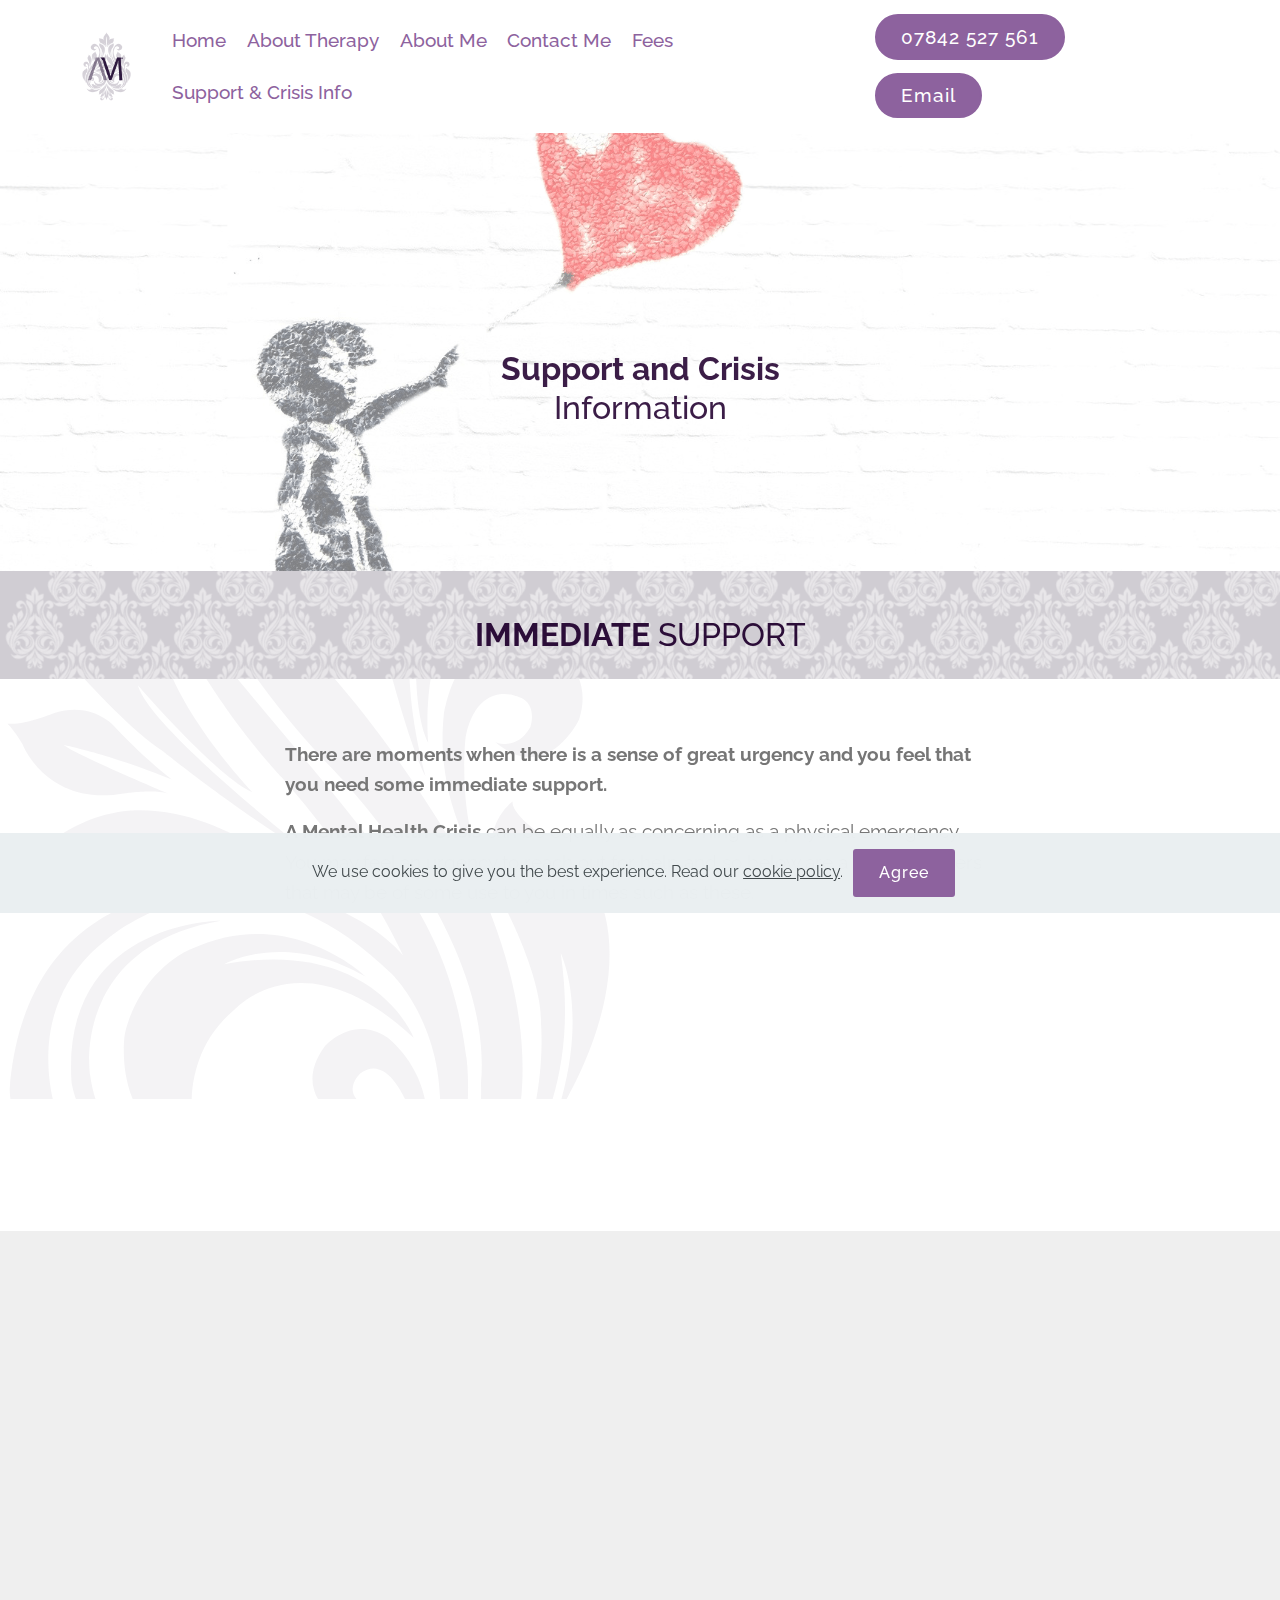
<file: Mental-Health-Support-and-Crisis-Information.html>
<!DOCTYPE html>
<html  >
<head>
  
  <meta charset="UTF-8">
  <meta http-equiv="X-UA-Compatible" content="IE=edge">
  
  <meta name="viewport" content="width=device-width, initial-scale=1, minimum-scale=1">
  <link rel="shortcut icon" href="assets/images/am-mytimetoheal-logo0.5x-172x239.png" type="image/x-icon">
  <meta name="description" content="There are moments when there is a sense of great urgency and you feel that you need some immediate support. 

A Mental Health Crisis can be equally as concerning as a physical emergency. You may feel an urgency to reach out for help and so below are a list of numbers that may be of some use to you in times such as these.

Mental Health Crisis Lines
LISTED Charities that may offer some additional telephone support during difficult moments.

Counsellor & Psychotherapist | For better mental health and well-being | Counselling & Psychotherapy for Adults | Wembley, Harrow, Greater London | Online, Face-to-face">
  
  
  <title>Mental Health Support and Crisis Information | My Time To Heal | Psychotherapy and Counselling | For better mental health and well-being</title>
  <link rel="stylesheet" href="assets/web/assets/mobirise-icons/mobirise-icons.css">
  <link rel="stylesheet" href="assets/bootstrap/css/bootstrap.min.css">
  <link rel="stylesheet" href="assets/bootstrap/css/bootstrap-grid.min.css">
  <link rel="stylesheet" href="assets/bootstrap/css/bootstrap-reboot.min.css">
  <link rel="stylesheet" href="assets/web/assets/gdpr-plugin/gdpr-styles.css">
  <link rel="stylesheet" href="assets/tether/tether.min.css">
  <link rel="stylesheet" href="assets/socicon/css/styles.css">
  <link rel="stylesheet" href="assets/animatecss/animate.min.css">
  <link rel="stylesheet" href="assets/dropdown/css/style.css">
  <link rel="stylesheet" href="assets/theme/css/style.css">
  <link rel="preload" as="style" href="assets/mobirise/css/mbr-additional.css"><link rel="stylesheet" href="assets/mobirise/css/mbr-additional.css" type="text/css">
  
  
  

</head>
<body>
  <section class="menu cid-rmAs60qIXA" once="menu" id="menu2-51">

    

    <nav class="navbar navbar-expand beta-menu navbar-dropdown align-items-center navbar-fixed-top navbar-toggleable-sm">
        <button class="navbar-toggler navbar-toggler-right" type="button" data-toggle="collapse" data-target="#navbarSupportedContent" aria-controls="navbarSupportedContent" aria-expanded="false" aria-label="Toggle navigation">
            <div class="hamburger">
                <span></span>
                <span></span>
                <span></span>
                <span></span>
            </div>
        </button>
        <div class="menu-logo">
            <div class="navbar-brand">
                <span class="navbar-logo">
                    <a href="index.html#header4-k5">
                        <img src="assets/images/am-mytimetoheal-logo0.5x-172x239.png" alt="My-time-to-heal-BACP and NCS registered psychotherapist and counsellor based in Wembley, London and work primarily with young people and adults. " title="My-time-to-heal-BACP and NCS registered psychotherapist and counsellor based in Wembley, London and work primarily with young people and adults. " style="height: 4.6rem;">
                    </a>
                </span>
                
            </div>
        </div>
        <div class="collapse navbar-collapse" id="navbarSupportedContent">
            <ul class="navbar-nav nav-dropdown" data-app-modern-menu="true"><li class="nav-item">
                    <a class="nav-link link text-primary display-7" href="index.html#header4-k5">
                        Home</a>
                </li><li class="nav-item">
                    <a class="nav-link link text-primary display-7" href="About-Therapy.html#content4-ao">
                        About Therapy</a>
                </li><li class="nav-item"><a class="nav-link link text-primary display-7" href="About-Me.html#header5-go">
                        About Me</a></li><li class="nav-item"><a class="nav-link link text-primary display-7" href="Contact-Me.html#header5-gq">
                        Contact Me</a></li><li class="nav-item"><a class="nav-link link text-primary display-7" href="Fees.html#header5-hh">
                        Fees</a></li><li class="nav-item"><a class="nav-link link text-primary display-7" href="Mental-Health-Support-and-Crisis-Information.html#header5-gs">Support &amp; Crisis Info</a></li></ul>
            <div class="navbar-buttons mbr-section-btn"><a class="btn btn-sm btn-primary display-7" href="tel:+44 (0)7842 527 561">07842 527 561</a> <a class="btn btn-sm btn-primary display-7" href="mailto:enquiries@mytimetoheal.co.uk">Email</a></div>
        </div>
    </nav>
</section>

<section class="header5 cid-s1l2Oyy2wm mbr-parallax-background" id="header5-gs">

    

    <div class="mbr-overlay" style="opacity: 0.5; background-color: rgb(255, 255, 255);">
    </div>
    <div class="container">
        <div class="row justify-content-center">
            <div class="mbr-white col-md-5">
                <h1 class="mbr-section-title align-center pb-3 mbr-fonts-style display-5"><div><strong><br></strong></div><br><br><br><br><br><div><strong>Support and Crisis </strong><span style="font-size: 2rem;">Information</span><br></div></h1>
                
                
            </div>
        </div>
    </div>

    
</section>

<section class="header5 cid-sbqbR8erIO mbr-parallax-background" id="header5-kv">

    

    <div class="mbr-overlay" style="opacity: 0; background-color: rgb(35, 35, 35);">
    </div>
    <div class="container">
        <div class="row justify-content-center">
            <div class="mbr-white col-md-10">
                <h1 class="mbr-section-title align-center pb-3 mbr-fonts-style display-5"><strong>IMMEDIATE </strong>SUPPORT</h1>
                
                
            </div>
        </div>
    </div>

    
</section>

<section class="cid-rmuhNjBGTq mbr-parallax-background" id="content1-5i">
    
     

    <div class="container">
        <div class="media-container-row">
            <div class="mbr-text col-12 mbr-fonts-style display-7 col-md-8"><p><strong>There are moments when there is a sense of great urgency and you feel that you need some immediate support.&nbsp;</strong></p><p><strong>A Mental Health Crisis</strong>&nbsp;can be equally as concerning as a physical emergency. You may feel an urgency to reach out for help and so below are a list of numbers that may be of some use to you in times such as these.</p><p><strong>In the first instance,</strong>&nbsp;always call your&nbsp;<strong>GP</strong>&nbsp;or&nbsp;<strong>Health Professional</strong>&nbsp;and if you feel able to do so, contact someone you trust and let them know what you are experiencing.&nbsp;</p><p>In the event where your GP, Health Professional or therapist isn’t able to immediately assist you and you feel a <strong>sense of urgency</strong>  to be seen or <strong>you are worried</strong>&nbsp;about your <strong>immediate safety</strong> or that of another, <a href="tel:999"><strong>call 999</strong></a> or visit your nearest&nbsp;<strong>A&amp;E.</strong></p></div>
        </div>
    </div>
    
    <section class="mbr-section content5 mbr-parallax-background" group="Article">

    

    <div class="mbr-overlay" style="opacity: 0.5; background-color: rgb(141, 98, 158);">
    </div>


</section></section>

<section class="mbr-section content4 cid-rlb8aDWYWK" id="content4-1o">

    

    <div class="container">
        <div class="media-container-row">
            <div class="title col-12 col-md-8">
                <h2 class="align-center pb-3 mbr-fonts-style display-5">Mental Health Crisis Lines</h2>
                <h3 class="mbr-section-subtitle align-center mbr-light mbr-fonts-style display-7">If you are feeling distressed and need to speak with someone, the contacts below may be able to offer some immediate advice or support:</h3>
                
            </div>
        </div>
    </div>
</section>

<section class="mbr-section article content12 cid-rkpQGxlJME" id="content12-j">
     

    <div class="container">
        <div class="media-container-row">
            <div class="mbr-text counter-container col-12 col-md-8 mbr-fonts-style display-7">
                <ul>
                    <li><a href="https://www.nhs.uk/using-the-nhs/nhs-services/mental-health-services/dealing-with-a-mental-health-crisis-or-emergency/" target="_blank"><strong>NHS Direct</strong></a> on <a href="tel:111"><strong>111</strong></a></li><li><a href="https://www.cnwl.nhs.uk/service-users-carers/help-mental-health-crisis/" target="_blank"><strong>Central &amp; North West London Mental Health Crisis Line</strong></a> on <a href="tel:0800 0234 650"><strong>0800 0234 650</strong></a></li><li><a href="https://www.westlondon.nhs.uk/services/help-in-a-crisis/" target="_blank"><strong>West London Mental Health Crisis Line</strong></a> on <a href="tel:0300 1234 244"><strong>0300 1234 244</strong></a></li><li><strong><a href="https://www.giveusashout.org/ " target="_blank"><b>SHOUT - Crisis Text Line</b></a> </strong>on<strong> <a href="tel:85258"><b>85258</b></a></strong></li>
                </ul>
            </div>
        </div>
    </div>
</section>

<section class="mbr-section content4 cid-rmHpC6wX0w" id="content4-5m">

    

    <div class="container">
        <div class="media-container-row">
            <div class="title col-12 col-md-8">
                <h2 class="align-center pb-3 mbr-fonts-style display-5">Contact Me</h2>
                
                
            </div>
        </div>
    </div>
</section>

<section class="mbr-section article content1 cid-rlaZS8Zcvu" id="content1-1l">
    
     

    <div class="container">
        <div class="media-container-row">
            <div class="mbr-text col-12 mbr-fonts-style display-7 col-md-8"><p>Charities and the NHS often have long waiting lists and may offer time limited therapy. If you wish to explore and talk about the difficulties you are facing and talking therapy sounds like something you would like to experience, then please <a href="mailto:enquiries@mytimetoheal.co.uk"><strong>Contact Me</strong></a><a href="mailto:enquiries@mytimetoheal.co.uk"> </a>so that we can arrange a time just for you to talk through your worries and concerns.</p></div>
        </div>
    </div>
</section>

<section class="extHeader cid-s1m6q9WezA mbr-parallax-background" id="extHeader1-gy">

    

    <div class="mbr-overlay" style="opacity: 0.7; background-color: rgb(43, 13, 56);"></div>

    <div class="container align-left">
        <div class="row">
            <div class="mbr-white col-lg-5 col-md-6">
                <div class="wrapper">
                    <h1 class="mbr-section-title mbr-bold pb-2 mbr-fonts-style display-7">"Tell me your fear and I will tell you what has happened to you."</h1>
                    
                    <p class="mbr-text pb-2 align-left mbr-fonts-style display-4">Donald Winnicott</p>
                    
                   <div> <a href="home.html"><img src="assets/images/donald-winnicott-signature-11.png" title="" alt=""></a></div>
                </div>
            </div>
        </div>
    </div>
    
</section>

<section class="cid-sbZQVX7Fgw mbr-parallax-background" id="footer1-l3">

    

    <div class="mbr-overlay" style="background-color: rgb(59, 29, 71); opacity: 0.9;"></div>

    <div class="container">
        <div class="media-container-row content text-white">
            <div class="col-12 col-md-3">
                <div class="media-wrap">
                    
                        <a href="#top"><img src="assets/images/mtth-white-out-footer-.svg" alt="Counsellor &amp; Psychotherapist | For better mental health and well-being | Counselling &amp; Psychotherapy for Adults | Wembley, Harrow, Greater London | Online, Face-to-face" title="Counsellor &amp; Psychotherapist | For better mental health and well-being | Counselling &amp; Psychotherapy for Adults | Wembley, Harrow, Greater London | Online, Face-to-face"></a>
                    
                </div>
            </div>
            <div class="col-12 col-md-3 mbr-fonts-style display-7">
                <h5 class="pb-3">
                    Practice Location</h5>
                <p class="mbr-text"><a href="https://www.google.com/maps/place/Wembley+HA0/@51.55178,-0.305155,15z/data=!4m5!3m4!1s0x487611890b1a323b:0xa45fafa821d73691!8m2!3d51.561918!4d-0.312378?hl=en" target="_blank">Wembley</a><strong><b><a href="https://www.google.com/maps/dir///@51.5643972,-0.3241803,15z" target="_blank"><br></a></b></strong></p>
            </div>
            <div class="col-12 col-md-4 mbr-fonts-style display-7">
                <h5 class="pb-3">
                    Contacts
                </h5>
                <p class="mbr-text">
                    Email:<br><strong><a href="mailto:enquiries@mytimetoheal.co.uk" class="text-white">enquiries@mytimetoheal.co.uk</a></strong><br>Phone:<br><strong><a href="tel:+44 (0)7842 527 561" class="text-white">+44 (0)7842 527 561</a></strong><br></p>
            </div>
            <div class="col-12 col-md-3 mbr-fonts-style display-7">
                <h5 class="pb-3">Site Map</h5>
                <p class="mbr-text"><a href="index.html#header4-k5" class="text-white">Home</a><br><a href="About-Therapy.html" class="text-white">About Therapy</a><br><a href="About-Me.html" class="text-white">About Me</a><br><a href="Contact-Me.html" class="text-secondary">Contact me</a><br><a href="Fees.html" class="text-white">Fees</a><br><a href="Mental-Health-Support-and-Crisis-Information.html" class="text-white">Support &amp; Crisis Information</a><a href="page5.html#header4-y" class="text-white"><br></a><br><a href="privacy.html" class="text-secondary">Privacy policy</a><a href="page5.html#header4-y" class="text-white"><br></a><br></p>
            </div>
        </div>
        <div class="footer-lower">
            <div class="media-container-row">
                <div class="col-sm-12">
                    <hr>
                </div>
            </div>
            <div class="media-container-row mbr-white">
                <div class="col-sm-6 copyright">
                    <p class="mbr-text mbr-fonts-style display-4">© MyTimeToHeal 2020 - All Rights Reserved<br><a href="http://www.andreaskaraiskos.com" target="_blank" class="text-primary">Design and Development © AndreasKaraiskos.com 2020 - All Rights Reserved</a><br><a href="http://www.andreaskaraiskos.com" target="_blank" class="text-primary"><br></a><br></p>
                </div>
                <div class="col-md-6">
                    
                </div>
            </div>
        </div>
    </div>
</section>


  <script src="assets/web/assets/jquery/jquery.min.js"></script>
  <script src="assets/popper/popper.min.js"></script>
  <script src="assets/bootstrap/js/bootstrap.min.js"></script>
  <script src="assets/tether/tether.min.js"></script>
  <script src="assets/web/assets/cookies-alert-plugin/cookies-alert-core.js"></script>
  <script src="assets/web/assets/cookies-alert-plugin/cookies-alert-script.js"></script>
  <script src="assets/parallax/jarallax.min.js"></script>
  <script src="assets/viewportchecker/jquery.viewportchecker.js"></script>
  <script src="assets/dropdown/js/nav-dropdown.js"></script>
  <script src="assets/dropdown/js/navbar-dropdown.js"></script>
  <script src="assets/touchswipe/jquery.touch-swipe.min.js"></script>
  <script src="assets/smoothscroll/smooth-scroll.js"></script>
  <script src="assets/theme/js/script.js"></script>
  
  
<input name="cookieData" type="hidden" data-cookie-customDialogSelector='null' data-cookie-colorText='#424a4d' data-cookie-colorBg='rgba(234, 239, 241, 0.99)' data-cookie-textButton='Agree' data-cookie-colorButton='' data-cookie-colorLink='#424a4d' data-cookie-underlineLink='true' data-cookie-text="We use cookies to give you the best experience. Read our <a href='privacy.html'>cookie policy</a>.">
   <div id="scrollToTop" class="scrollToTop mbr-arrow-up"><a style="text-align: center;"><i class="mbr-arrow-up-icon mbr-arrow-up-icon-cm cm-icon cm-icon-smallarrow-up"></i></a></div>
    <input name="animation" type="hidden">
  
</body>
</html>
</file>
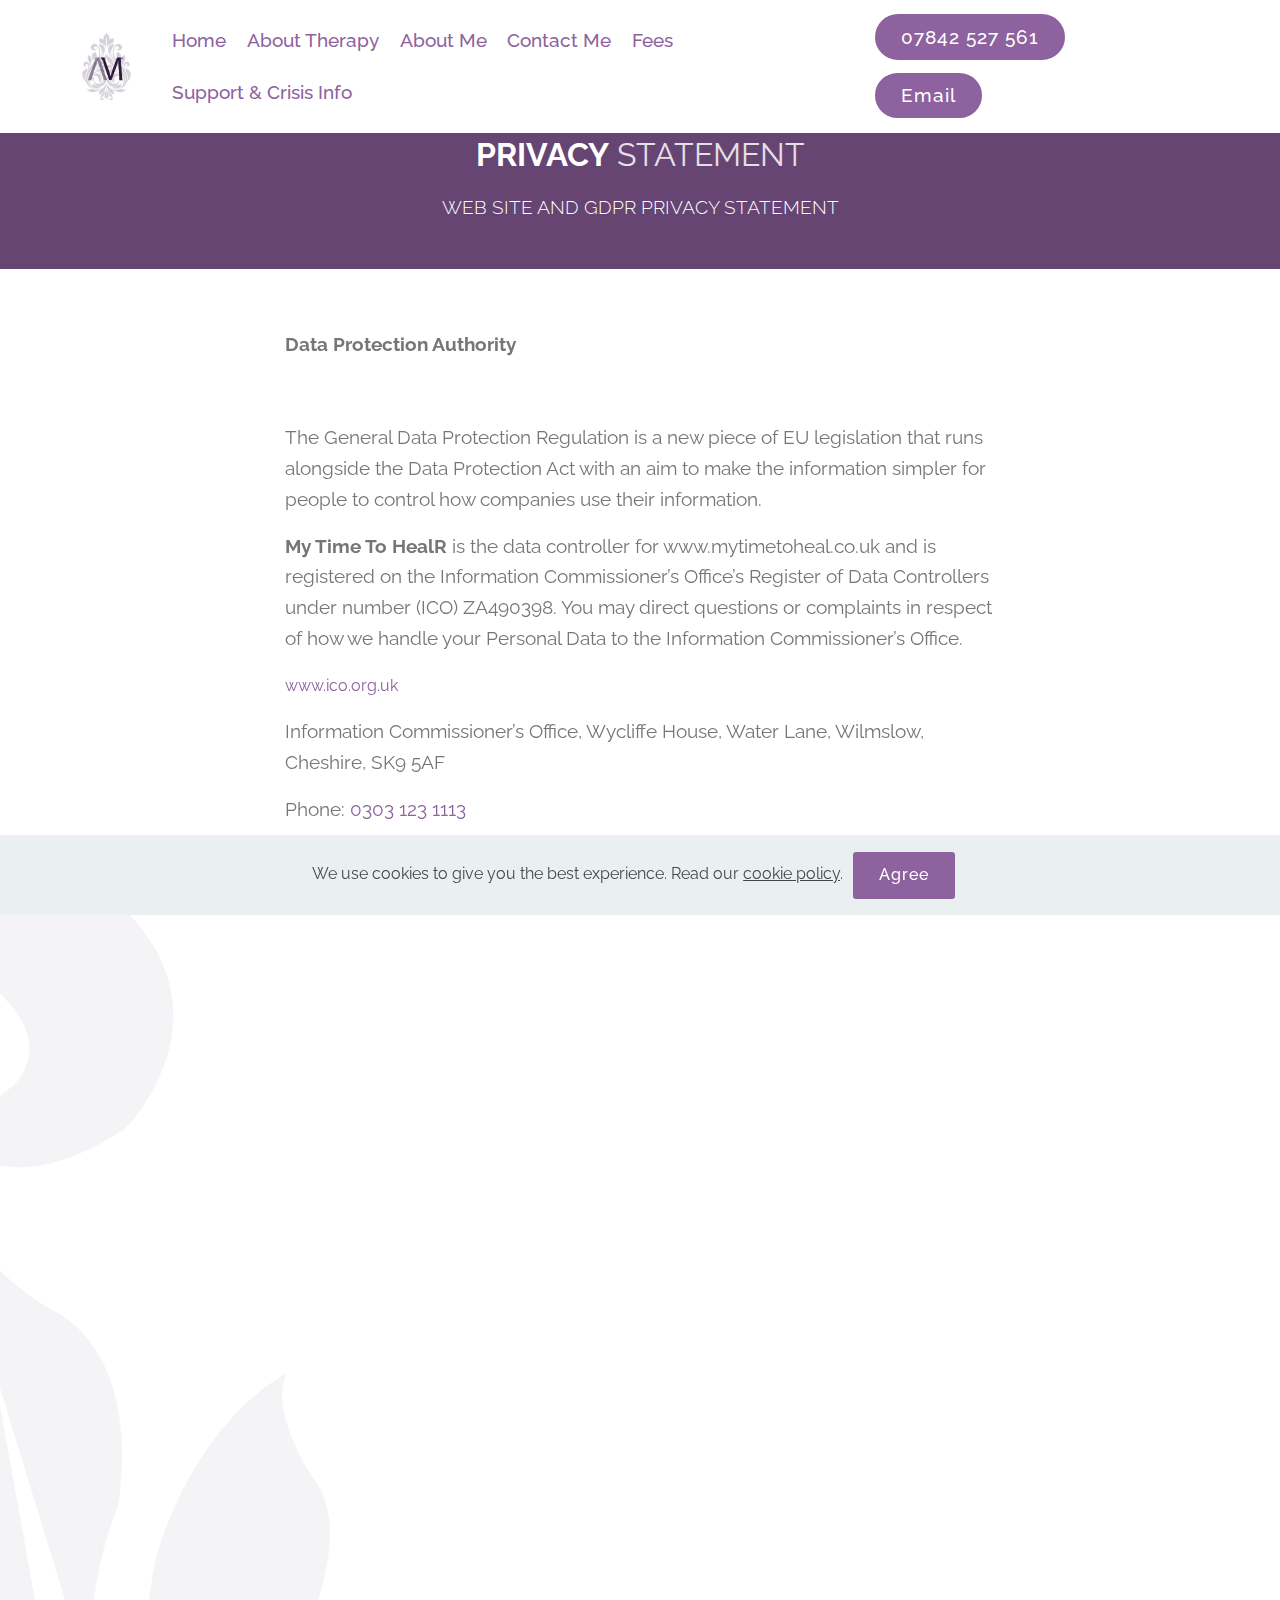
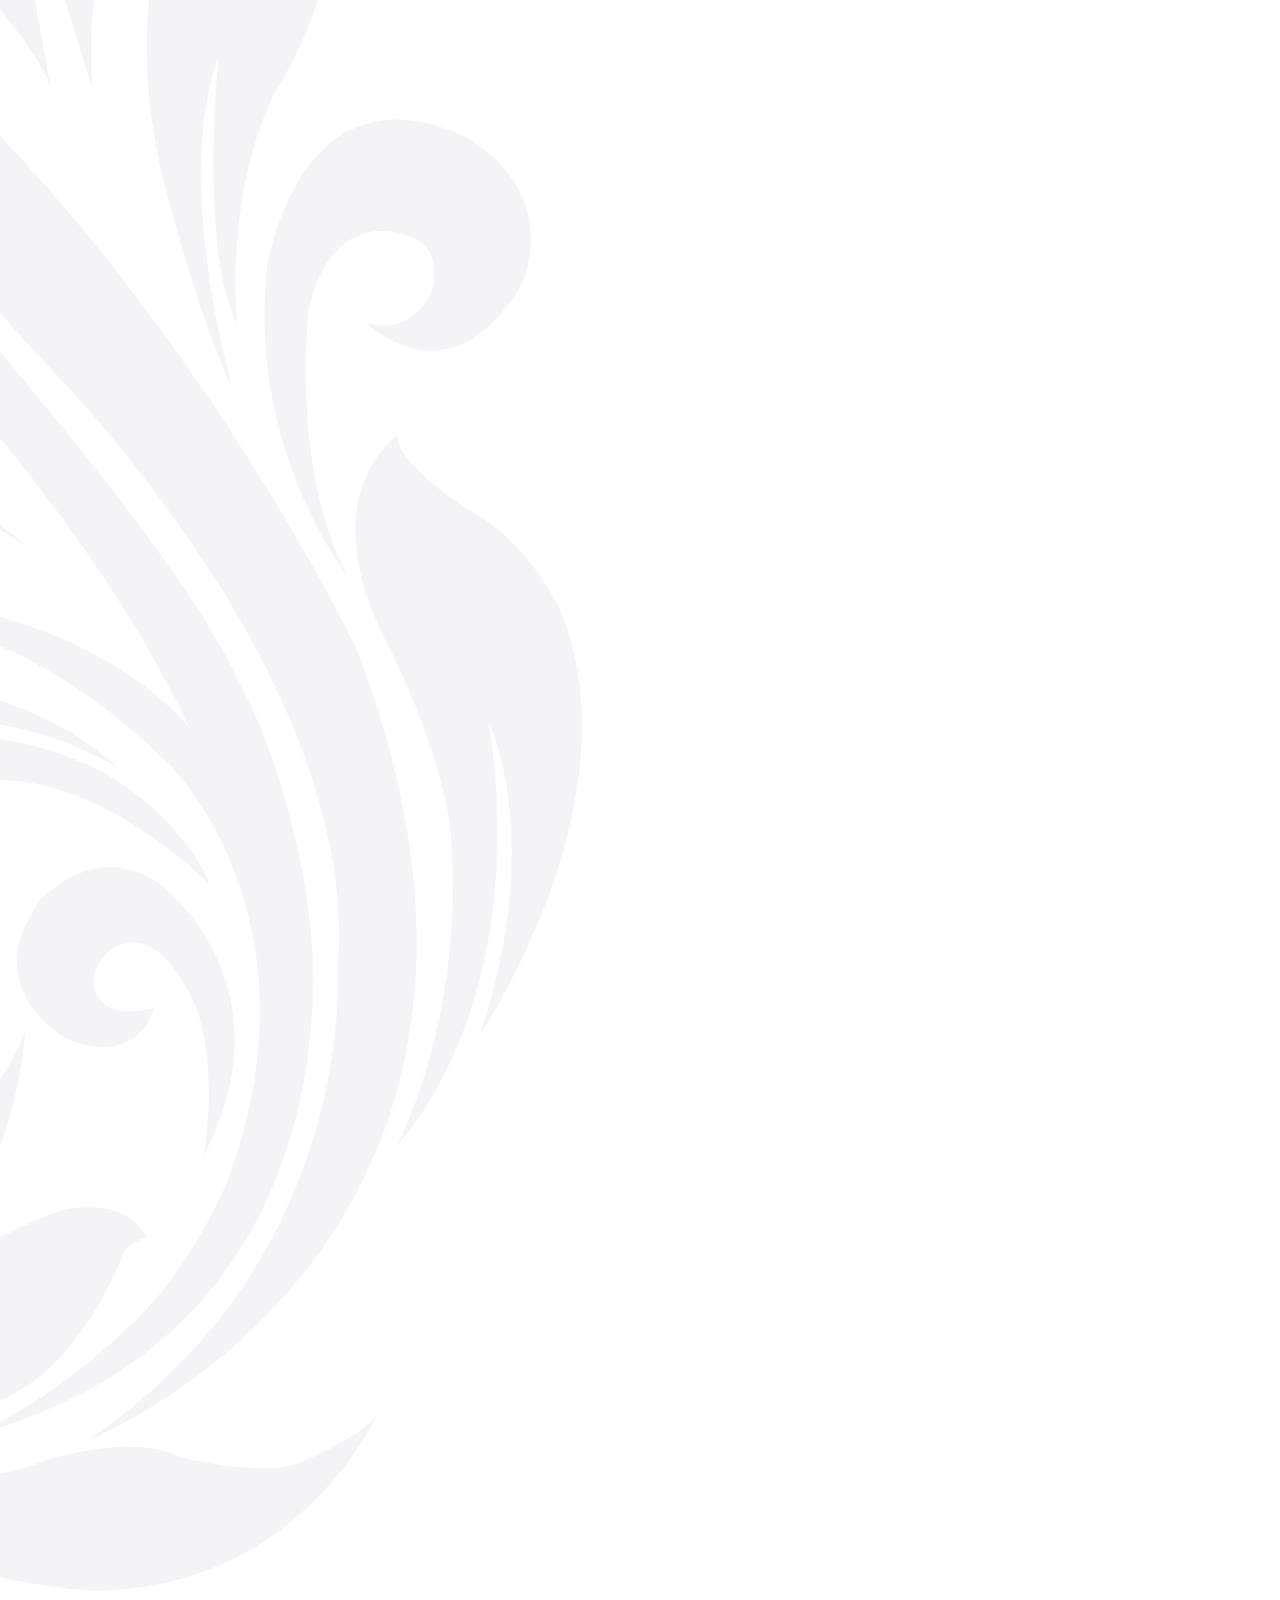
<file: privacy.html>
<!DOCTYPE html>
<html  >
<head>
  
  <meta charset="UTF-8">
  <meta http-equiv="X-UA-Compatible" content="IE=edge">
  
  <meta name="viewport" content="width=device-width, initial-scale=1, minimum-scale=1">
  <link rel="shortcut icon" href="assets/images/am-mytimetoheal-logo0.5x-172x239.png" type="image/x-icon">
  <meta name="description" content="Web Site and GDPR Privacy Statement.

Counsellor & Psychotherapist | For better mental health and well-being | Counselling & Psychotherapy for Adults | Wembley, Harrow, Greater London | Online, Face-to-face">
  
  
  <title>Privacy Statement | My Time To Heal | Psychotherapy and Counselling</title>
  <link rel="stylesheet" href="assets/bootstrap/css/bootstrap.min.css">
  <link rel="stylesheet" href="assets/bootstrap/css/bootstrap-grid.min.css">
  <link rel="stylesheet" href="assets/bootstrap/css/bootstrap-reboot.min.css">
  <link rel="stylesheet" href="assets/socicon/css/styles.css">
  <link rel="stylesheet" href="assets/web/assets/gdpr-plugin/gdpr-styles.css">
  <link rel="stylesheet" href="assets/tether/tether.min.css">
  <link rel="stylesheet" href="assets/animatecss/animate.min.css">
  <link rel="stylesheet" href="assets/dropdown/css/style.css">
  <link rel="stylesheet" href="assets/theme/css/style.css">
  <link rel="preload" as="style" href="assets/mobirise/css/mbr-additional.css"><link rel="stylesheet" href="assets/mobirise/css/mbr-additional.css" type="text/css">
  
  
  

</head>
<body>
  <section class="menu cid-rmAs9usePY" once="menu" id="menu2-52">

    

    <nav class="navbar navbar-expand beta-menu navbar-dropdown align-items-center navbar-fixed-top navbar-toggleable-sm">
        <button class="navbar-toggler navbar-toggler-right" type="button" data-toggle="collapse" data-target="#navbarSupportedContent" aria-controls="navbarSupportedContent" aria-expanded="false" aria-label="Toggle navigation">
            <div class="hamburger">
                <span></span>
                <span></span>
                <span></span>
                <span></span>
            </div>
        </button>
        <div class="menu-logo">
            <div class="navbar-brand">
                <span class="navbar-logo">
                    <a href="index.html#header4-k5">
                        <img src="assets/images/am-mytimetoheal-logo0.5x-172x239.png" alt="My-time-to-heal-BACP and NCS registered psychotherapist and counsellor based in Wembley, London and work primarily with young people and adults. " title="My-time-to-heal-BACP and NCS registered psychotherapist and counsellor based in Wembley, London and work primarily with young people and adults. " style="height: 4.6rem;">
                    </a>
                </span>
                
            </div>
        </div>
        <div class="collapse navbar-collapse" id="navbarSupportedContent">
            <ul class="navbar-nav nav-dropdown" data-app-modern-menu="true"><li class="nav-item">
                    <a class="nav-link link text-primary display-7" href="index.html#header4-k5">
                        Home</a>
                </li><li class="nav-item">
                    <a class="nav-link link text-primary display-7" href="About-Therapy.html#content4-ao">
                        About Therapy</a>
                </li><li class="nav-item"><a class="nav-link link text-primary display-7" href="About-Me.html#header5-go">
                        About Me</a></li><li class="nav-item"><a class="nav-link link text-primary display-7" href="Contact-Me.html#header5-gq">
                        Contact Me</a></li><li class="nav-item"><a class="nav-link link text-primary display-7" href="Fees.html#header5-hh">
                        Fees</a></li><li class="nav-item"><a class="nav-link link text-primary display-7" href="Mental-Health-Support-and-Crisis-Information.html#header5-gs">Support &amp; Crisis Info</a></li></ul>
            <div class="navbar-buttons mbr-section-btn"><a class="btn btn-sm btn-primary display-7" href="tel:+44 (0)7842 527 561">07842 527 561</a> <a class="btn btn-sm btn-primary display-7" href="mailto:enquiries@mytimetoheal.co.uk">Email</a></div>
        </div>
    </nav>
</section>

<section class="mbr-section content5 cid-rmuk9zi4fF" id="content5-5j">

    

    

    <div class="container">
        <div class="media-container-row">
            <div class="title col-12 col-md-8">
                <h2 class="align-center mbr-bold mbr-white pb-3 mbr-fonts-style display-5"><span style="font-weight: normal;"><br></span><br>PRIVACY<span style="font-weight: normal;"> STATEMENT</span></h2>
                <h3 class="mbr-section-subtitle align-center mbr-light mbr-white pb-3 mbr-fonts-style display-7">WEB SITE AND GDPR PRIVACY STATEMENT<br><br></h3>
                
                
            </div>
        </div>
    </div>
</section>

<section class="cid-rmuVF2k0cY mbr-parallax-background" id="content1-58">
    
     

    <div class="container">
        <div class="media-container-row">
            <div class="mbr-text col-12 mbr-fonts-style display-7 col-md-8"><p><strong>Data Protection Authority</strong></p><p><br></p><p>The General Data Protection Regulation is a new piece of EU legislation that runs alongside the Data Protection Act with an aim to make the information simpler for people to control how companies use their information.</p><p><strong>My Time To HealR</strong> is the data controller for www.mytimetoheal.co.uk and is registered on the Information Commissioner’s Office’s Register of Data Controllers under number (ICO) ZA490398. You may direct questions or complaints in respect of how we handle your Personal Data to the Information Commissioner’s Office.</p><p><strong><a href="http://www.ico.org.uk" target="_blank" style="font-size: 1rem; background-color: rgb(255, 255, 255);">www.ico.org.uk</a></strong></p><p>Information Commissioner’s Office, Wycliffe House, Water Lane, Wilmslow, Cheshire, SK9 5AF</p><p>Phone: <a href="tel:0303 123 1113">0303 123 1113</a></p><p><br></p><p><strong>Cookies &amp; Data</strong></p><p>For information on Cookies, Data and their use on this site, please visit the host 123-Reg for further information.</p><p><br></p><p><span style="font-size: 1rem;"><strong>Website ‘Contact’ button</strong></span></p><p>You personal information submitted via the Contact button on this site is not stored by the hosts.  It is for MTTH correspondence between yourselves and me. I only retain this information if you choose to accept my services and will do so for the period we are working together and up to 7 years. If you choose not to continue with MTTH services and you have stated this clearly in your final correspondence, I will only retain the information you provided for two weeks and it is then deleted.</p><p><span style="font-size: 1rem;">The information you supply via the contact page will not be used for marketing purposes nor shared with third parties unless I am required to do so by law. I use the Gmail server when responding to enquiries. Gmail encrypts messages which is said to prevent emails being intercepted by third parties. Please note that sending information by email isn’t 100% guaranteed secure by any service provider therefore the level of personal information you choose to place in an email is done so at your own risk.&nbsp;</span></p><p>Gmail is covered by the Google US privacy shield and as such your personal data of email address and IP address may go outside of the UK. For further information visit <a href="https://www.privacyshield.gov/list" target="_blank">privacyshield.gov </a>and <a href="https://policies.google.com/privacy" target="_blank">policies.google.com</a></p><p><br></p><p><strong><span style="font-size: 1rem;">What personal details do I collect?</span><br></strong></p><p><span style="font-size: 1rem;">If you decide that you wish to embark on your therapeutic journey with me, below is the type of information that I will collect:</span><br></p><p><br></p><p>Your Name</p><p>Contact number(s)</p><p>Home Address&nbsp;</p><p>Email address&nbsp;</p><p>Age and date of birth</p><p>Medical History</p><p>Dates and times of appointments</p><p>GP details</p><p>Emergency Contact information</p><p><br></p><p>All the above will be stored electronically on a secure password protected device and retained for a maximum of 7 years. Additionally, the following information is recorded in written client notes and / or assessment, in order to facilitate the therapy process:</p><p><br></p><p>Employment Status</p><p>Home circumstances</p><p>Details of the problems and issues for which you are seeking therapy</p><p>Relevant factual information that is discussed in the therapy process</p><p><br></p><p>This is also retained for at least 7 years to enable us to deal with any queries or complaints that may arise and is also required by the insurer. Brief therapist’s notes are archived and are also kept electronically and secured by passwords on a detachable hard drive device which is kept in a secure location within the property which is also protected by CCTV.</p><p><br></p><p><strong>Legal Duty of Care</strong></p><p><span style="font-size: 1rem;">It may become necessary during our work together for me to break confidentiality for several reasons including: safeguarding reasons (children and vulnerable adults), serious harm to self or others, and breaches in the law such as acts of terrorism or drug or people trafficking and money laundering for example. The personal data shared will be adequate and proportionate. Your information may be shared with health professionals &amp; emergency services as appropriate.&nbsp;</span></p><p>Therapeutic Will - In the event of my death or inability to work, a nominated individual will pass a sealed envelope from a secure location only known by them, containing a first name and contact number of current clients to my clinical supervisor. This enables the supervisor to make contact, present the circumstances and discuss confidentially counselling options going forward to maintain your safety and privacy. The clinical supervisor is bound by the same confidentiality criteria.</p><p>There may be a required to share some clinical information if a court order is presented. This is also re-iterated in the contract you will sign should you go ahead with therapy at MTTH. Anonymous notes from our sessions are kept in line with the requirements of my insurance and the Limitation Act - Special category data 9 “(f) processing is necessary for the establishment, exercise or defence of legal claims or whenever courts are acting in their judicial capacity”.&nbsp;</p><p>I am required to keep financial records for the purpose of tax returns for 7 years.</p><p><br></p><p><strong>Consent</strong></p><p>By giving consent, you give me permission to share your notes and / or information with other medical professionals or your legal representative should there be a need to do so. If this is required, a careful thoughtful discussion will be had together. If in the event of a medical emergency whilst in actual therapy, I will aim to act with your best interest at heart.&nbsp;</p><p><br></p><p><strong>How do I store your information?&nbsp;</strong></p><p>If you choose to continue with counselling, I will take all reasonable and proportionate security measures to secure your information. I keep anonymous client notes separately from personal data information for 7 years from the date of your last session, in line with the requirements of my professional insurance. All information is stored as confidential data in password protected electronic documents on a removable hard drive that is kept in a safe location and deleted at the end of the data retention period.</p><p><br></p><p><strong>Do we use any computing devices?</strong></p><p>Yes. I use an electronic devices and applications for calendar, diary entries, contacts, email and notes. I use Sum Up and Banking Apps to process payments via an electronic handheld device.</p><p><br></p><p><strong>Social Media</strong></p><p>MTTH does not currently have a presence on social media. However, as an individual, I have personal social media accounts for which I do not accept friend requests or invitations from clients. If I share, like or comment on other people’s or organisations post or pages, I do this in an individual capacity. This information will not be used for commercial purposes nor will there be an identity to clients with which I work. &nbsp;</p><p><span style="font-size: 1rem;"><br></span></p><p><strong><span style="font-size: 1rem;">Rights Under GDPR</span></strong></p><p>You are welcome to view your rights in more detail within the new GDPR guidelines, visit <a href="https://ico.org.uk/for-organisations/guide-to-the-general-data-protection-regulation-gdpr/individual-rights/" target="_blank">ico.org.uk</a></p><p>If you have any concerns about how your information is used, feel free to contact me at <a href="mailto:enquiries@mytimetoheal.co.uk"><strong>enquiries@mytimetoheal.co.uk</strong></a> and we can discuss it in further detail. &nbsp;</p><p>If you feel you have the grounds to raise a complaint regarding the way your data is being used, you can do so by visiting the <a href="https://ico.org.uk/make-a-complaint/" target="_blank">ICO’s website.</a></p><p>If you are a professional and wish to use the content of this Privacy Statement along with your own research from the <a href="https://ico.org.uk/" target="_blank">ICO website</a> please ensure you request permission by contacting me at <a href="mailto:enquiries@mytimetoheal.co.uk"><strong>enquiries@mytimetoheal.co.uk</strong>&nbsp;</a></p><p>Obtaining permission will give you the rights to tailor this statement to the needs of your business and your way of working, as it will differ from that of MTTH. I respectfully request that you do not plagiarise the content as this privacy page is copyright of MTTH.&nbsp;</p><p>This privacy statement is kept under regular review. It was last updated on the 2ndth April 2019</p><p><em><br></em></p><p><em>Thanks is given to the sites of K.Emery, P.Phelps, ICO and 123-Reg for guidelines on the suggested content for this privacy statement.</em></p></div>
        </div>
    </div>
    
    <section class="mbr-section content5 mbr-parallax-background" group="Article">

    

    <div class="mbr-overlay" style="opacity: 0.5; background-color: rgb(141, 98, 158);">
    </div>


</section></section>

<section class="cid-s1qyq12C8Y mbr-parallax-background" id="footer1-hf">

    

    <div class="mbr-overlay" style="background-color: rgb(59, 29, 71); opacity: 0.9;"></div>

    <div class="container">
        <div class="media-container-row content text-white">
            <div class="col-12 col-md-3">
                <div class="media-wrap">
                    
                        <a href="#top"><img src="assets/images/mtth-white-out-footer-.svg" alt="Counsellor &amp; Psychotherapist | For better mental health and well-being | Counselling &amp; Psychotherapy for Adults | Wembley, Harrow, Greater London | Online, Face-to-face" title="Counsellor &amp; Psychotherapist | For better mental health and well-being | Counselling &amp; Psychotherapy for Adults | Wembley, Harrow, Greater London | Online, Face-to-face"></a>
                    
                </div>
            </div>
            <div class="col-12 col-md-3 mbr-fonts-style display-7">
                <h5 class="pb-3">
                    Practice Location</h5>
                <p class="mbr-text"><a href="https://www.google.com/maps/place/Wembley+HA0/@51.55178,-0.305155,15z/data=!4m5!3m4!1s0x487611890b1a323b:0xa45fafa821d73691!8m2!3d51.561918!4d-0.312378?hl=en" target="_blank">Wembley</a><strong><b><a href="https://www.google.com/maps/dir///@51.5643972,-0.3241803,15z" target="_blank"><br></a></b></strong></p>
            </div>
            <div class="col-12 col-md-3 mbr-fonts-style display-7">
                <h5 class="pb-3">
                    Contacts
                </h5>
                <p class="mbr-text">
                    Email:<br><strong><a href="mailto:enquiries@mytimetoheal.co.uk" class="text-white">enquiries@mytimetoheal.co.uk</a></strong><br>Phone:<br><strong><a href="tel:+44 (0)7842 527 561" class="text-white">+44 (0)7842 527 561</a></strong><br></p>
            </div>
            <div class="col-12 col-md-3 mbr-fonts-style display-7">
                <h5 class="pb-3">Site Map</h5>
                <p class="mbr-text"><a href="index.html#header4-k5" class="text-white">Home</a><br><a href="About-Therapy.html" class="text-white">About Therapy</a><br><a href="About-Me.html" class="text-white">About Me</a><br><a href="Contact-Me.html" class="text-secondary">Contact me</a><br><a href="Fees.html" class="text-white">Fees</a><br><a href="Mental-Health-Support-and-Crisis-Information.html" class="text-white">Support &amp; Crisis Information</a><a href="page5.html#header4-y" class="text-white"><br></a><br><a href="privacy.html" class="text-secondary">Privacy policy</a><a href="page5.html#header4-y" class="text-white"><br></a><br></p>
            </div>
        </div>
        <div class="footer-lower">
            <div class="media-container-row">
                <div class="col-sm-12">
                    <hr>
                </div>
            </div>
            <div class="media-container-row mbr-white">
                <div class="col-sm-6 copyright">
                    <p class="mbr-text mbr-fonts-style display-4">© MyTimeToHeal 2020 - All Rights Reserved<br><a href="http://www.andreaskaraiskos.com" target="_blank" class="text-primary">Design and Development © AndreasKaraiskos.com 2020 - All Rights Reserved</a><br><a href="http://www.andreaskaraiskos.com" target="_blank" class="text-primary"><br></a><br></p>
                </div>
                <div class="col-md-6">
                    
                </div>
            </div>
        </div>
    </div>
</section>


  <script src="assets/web/assets/jquery/jquery.min.js"></script>
  <script src="assets/popper/popper.min.js"></script>
  <script src="assets/bootstrap/js/bootstrap.min.js"></script>
  <script src="assets/tether/tether.min.js"></script>
  <script src="assets/touchswipe/jquery.touch-swipe.min.js"></script>
  <script src="assets/web/assets/cookies-alert-plugin/cookies-alert-core.js"></script>
  <script src="assets/web/assets/cookies-alert-plugin/cookies-alert-script.js"></script>
  <script src="assets/viewportchecker/jquery.viewportchecker.js"></script>
  <script src="assets/parallax/jarallax.min.js"></script>
  <script src="assets/dropdown/js/nav-dropdown.js"></script>
  <script src="assets/dropdown/js/navbar-dropdown.js"></script>
  <script src="assets/smoothscroll/smooth-scroll.js"></script>
  <script src="assets/theme/js/script.js"></script>
  
  
<input name="cookieData" type="hidden" data-cookie-customDialogSelector='null' data-cookie-colorText='#424a4d' data-cookie-colorBg='rgba(234, 239, 241, 0.99)' data-cookie-textButton='Agree' data-cookie-colorButton='' data-cookie-colorLink='#424a4d' data-cookie-underlineLink='true' data-cookie-text="We use cookies to give you the best experience. Read our <a href='privacy.html'>cookie policy</a>.">
   <div id="scrollToTop" class="scrollToTop mbr-arrow-up"><a style="text-align: center;"><i class="mbr-arrow-up-icon mbr-arrow-up-icon-cm cm-icon cm-icon-smallarrow-up"></i></a></div>
    <input name="animation" type="hidden">
  
</body>
</html>
</file>
<file: assets/web/assets/mobirise-icons/mobirise-icons.css>
@font-face {
  font-family: 'MobiriseIcons';
  src:  url('mobirise-icons.eot?spat4u');
  src:  url('mobirise-icons.eot?spat4u#iefix') format('embedded-opentype'),
    url('mobirise-icons.ttf?spat4u') format('truetype'),
    url('mobirise-icons.woff?spat4u') format('woff'),
    url('mobirise-icons.svg?spat4u#MobiriseIcons') format('svg');
  font-weight: normal;
  font-style: normal;
  font-display: swap;
}

[class^="mbri-"], [class*=" mbri-"] {
  /* use !important to prevent issues with browser extensions that change fonts */
  font-family: MobiriseIcons !important;
  speak: none;
  font-style: normal;
  font-weight: normal;
  font-variant: normal;
  text-transform: none;
  line-height: 1;

  /* Better Font Rendering =========== */
  -webkit-font-smoothing: antialiased;
  -moz-osx-font-smoothing: grayscale;
}

.mbri-add-submenu:before {
  content: "\e900";
}
.mbri-alert:before {
  content: "\e901";
}
.mbri-align-center:before {
  content: "\e902";
}
.mbri-align-justify:before {
  content: "\e903";
}
.mbri-align-left:before {
  content: "\e904";
}
.mbri-align-right:before {
  content: "\e905";
}
.mbri-android:before {
  content: "\e906";
}
.mbri-apple:before {
  content: "\e907";
}
.mbri-arrow-down:before {
  content: "\e908";
}
.mbri-arrow-next:before {
  content: "\e909";
}
.mbri-arrow-prev:before {
  content: "\e90a";
}
.mbri-arrow-up:before {
  content: "\e90b";
}
.mbri-bold:before {
  content: "\e90c";
}
.mbri-bookmark:before {
  content: "\e90d";
}
.mbri-bootstrap:before {
  content: "\e90e";
}
.mbri-briefcase:before {
  content: "\e90f";
}
.mbri-browse:before {
  content: "\e910";
}
.mbri-bulleted-list:before {
  content: "\e911";
}
.mbri-calendar:before {
  content: "\e912";
}
.mbri-camera:before {
  content: "\e913";
}
.mbri-cart-add:before {
  content: "\e914";
}
.mbri-cart-full:before {
  content: "\e915";
}
.mbri-cash:before {
  content: "\e916";
}
.mbri-change-style:before {
  content: "\e917";
}
.mbri-chat:before {
  content: "\e918";
}
.mbri-clock:before {
  content: "\e919";
}
.mbri-close:before {
  content: "\e91a";
}
.mbri-cloud:before {
  content: "\e91b";
}
.mbri-code:before {
  content: "\e91c";
}
.mbri-contact-form:before {
  content: "\e91d";
}
.mbri-credit-card:before {
  content: "\e91e";
}
.mbri-cursor-click:before {
  content: "\e91f";
}
.mbri-cust-feedback:before {
  content: "\e920";
}
.mbri-database:before {
  content: "\e921";
}
.mbri-delivery:before {
  content: "\e922";
}
.mbri-desktop:before {
  content: "\e923";
}
.mbri-devices:before {
  content: "\e924";
}
.mbri-down:before {
  content: "\e925";
}
.mbri-download:before {
  content: "\e989";
}
.mbri-drag-n-drop:before {
  content: "\e927";
}
.mbri-drag-n-drop2:before {
  content: "\e928";
}
.mbri-edit:before {
  content: "\e929";
}
.mbri-edit2:before {
  content: "\e92a";
}
.mbri-error:before {
  content: "\e92b";
}
.mbri-extension:before {
  content: "\e92c";
}
.mbri-features:before {
  content: "\e92d";
}
.mbri-file:before {
  content: "\e92e";
}
.mbri-flag:before {
  content: "\e92f";
}
.mbri-folder:before {
  content: "\e930";
}
.mbri-gift:before {
  content: "\e931";
}
.mbri-github:before {
  content: "\e932";
}
.mbri-globe:before {
  content: "\e933";
}
.mbri-globe-2:before {
  content: "\e934";
}
.mbri-growing-chart:before {
  content: "\e935";
}
.mbri-hearth:before {
  content: "\e936";
}
.mbri-help:before {
  content: "\e937";
}
.mbri-home:before {
  content: "\e938";
}
.mbri-hot-cup:before {
  content: "\e939";
}
.mbri-idea:before {
  content: "\e93a";
}
.mbri-image-gallery:before {
  content: "\e93b";
}
.mbri-image-slider:before {
  content: "\e93c";
}
.mbri-info:before {
  content: "\e93d";
}
.mbri-italic:before {
  content: "\e93e";
}
.mbri-key:before {
  content: "\e93f";
}
.mbri-laptop:before {
  content: "\e940";
}
.mbri-layers:before {
  content: "\e941";
}
.mbri-left-right:before {
  content: "\e942";
}
.mbri-left:before {
  content: "\e943";
}
.mbri-letter:before {
  content: "\e944";
}
.mbri-like:before {
  content: "\e945";
}
.mbri-link:before {
  content: "\e946";
}
.mbri-lock:before {
  content: "\e947";
}
.mbri-login:before {
  content: "\e948";
}
.mbri-logout:before {
  content: "\e949";
}
.mbri-magic-stick:before {
  content: "\e94a";
}
.mbri-map-pin:before {
  content: "\e94b";
}
.mbri-menu:before {
  content: "\e94c";
}
.mbri-mobile:before {
  content: "\e94d";
}
.mbri-mobile2:before {
  content: "\e94e";
}
.mbri-mobirise:before {
  content: "\e94f";
}
.mbri-more-horizontal:before {
  content: "\e950";
}
.mbri-more-vertical:before {
  content: "\e951";
}
.mbri-music:before {
  content: "\e952";
}
.mbri-new-file:before {
  content: "\e953";
}
.mbri-numbered-list:before {
  content: "\e954";
}
.mbri-opened-folder:before {
  content: "\e955";
}
.mbri-pages:before {
  content: "\e956";
}
.mbri-paper-plane:before {
  content: "\e957";
}
.mbri-paperclip:before {
  content: "\e958";
}
.mbri-photo:before {
  content: "\e959";
}
.mbri-photos:before {
  content: "\e95a";
}
.mbri-pin:before {
  content: "\e95b";
}
.mbri-play:before {
  content: "\e95c";
}
.mbri-plus:before {
  content: "\e95d";
}
.mbri-preview:before {
  content: "\e95e";
}
.mbri-print:before {
  content: "\e95f";
}
.mbri-protect:before {
  content: "\e960";
}
.mbri-question:before {
  content: "\e961";
}
.mbri-quote-left:before {
  content: "\e962";
}
.mbri-quote-right:before {
  content: "\e963";
}
.mbri-refresh:before {
  content: "\e964";
}
.mbri-responsive:before {
  content: "\e965";
}
.mbri-right:before {
  content: "\e966";
}
.mbri-rocket:before {
  content: "\e967";
}
.mbri-sad-face:before {
  content: "\e968";
}
.mbri-sale:before {
  content: "\e969";
}
.mbri-save:before {
  content: "\e96a";
}
.mbri-search:before {
  content: "\e96b";
}
.mbri-setting:before {
  content: "\e96c";
}
.mbri-setting2:before {
  content: "\e96d";
}
.mbri-setting3:before {
  content: "\e96e";
}
.mbri-share:before {
  content: "\e96f";
}
.mbri-shopping-bag:before {
  content: "\e970";
}
.mbri-shopping-basket:before {
  content: "\e971";
}
.mbri-shopping-cart:before {
  content: "\e972";
}
.mbri-sites:before {
  content: "\e973";
}
.mbri-smile-face:before {
  content: "\e974";
}
.mbri-speed:before {
  content: "\e975";
}
.mbri-star:before {
  content: "\e976";
}
.mbri-success:before {
  content: "\e977";
}
.mbri-sun:before {
  content: "\e978";
}
.mbri-sun2:before {
  content: "\e979";
}
.mbri-tablet:before {
  content: "\e97a";
}
.mbri-tablet-vertical:before {
  content: "\e97b";
}
.mbri-target:before {
  content: "\e97c";
}
.mbri-timer:before {
  content: "\e97d";
}
.mbri-to-ftp:before {
  content: "\e97e";
}
.mbri-to-local-drive:before {
  content: "\e97f";
}
.mbri-touch-swipe:before {
  content: "\e980";
}
.mbri-touch:before {
  content: "\e981";
}
.mbri-trash:before {
  content: "\e982";
}
.mbri-underline:before {
  content: "\e983";
}
.mbri-unlink:before {
  content: "\e984";
}
.mbri-unlock:before {
  content: "\e985";
}
.mbri-up-down:before {
  content: "\e986";
}
.mbri-up:before {
  content: "\e987";
}
.mbri-update:before {
  content: "\e988";
}
.mbri-upload:before {
 content: "\e926"; 
}
.mbri-user:before {
  content: "\e98a";
}
.mbri-user2:before {
  content: "\e98b";
}
.mbri-users:before {
  content: "\e98c";
}
.mbri-video:before {
  content: "\e98d";
}
.mbri-video-play:before {
  content: "\e98e";
}
.mbri-watch:before {
  content: "\e98f";
}
.mbri-website-theme:before {
  content: "\e990";
}
.mbri-wifi:before {
  content: "\e991";
}
.mbri-windows:before {
  content: "\e992";
}
.mbri-zoom-out:before {
  content: "\e993";
}
.mbri-redo:before {
  content: "\e994";
}
.mbri-undo:before {
  content: "\e995";
}
</file>
<file: assets/web/assets/gdpr-plugin/gdpr-styles.css>
.gdpr-block {
    padding: 10px;
    font-size: 14px;
    display: block;
    width: 100%;
    text-align: center;
}
.gdpr-block.covert {
	display: none;
}
.textGDPR {
    position: relative;
}
.gdpr-block label span.textGDPR input[name='gdpr']{
    width: 15px;
    height: 15px;
    margin: 0;
    position: absolute;
    top: 2px;
    left: -20px;
}
.gdpr-block label {
    color: #a7a7a7;
    vertical-align: middle;
    user-select: none;
    margin-bottom: 0;
}
</file>
<file: assets/socicon/css/styles.css>
@charset "UTF-8";

@font-face {
  font-family: 'Socicon';
  src:  url('../fonts/socicon.eot');
  src:  url('../fonts/socicon.eot?#iefix') format('embedded-opentype'),
    url('../fonts/socicon.woff2') format('woff2'),
    url('../fonts/socicon.ttf') format('truetype'),
    url('../fonts/socicon.woff') format('woff'),
    url('../fonts/socicon.svg#socicon') format('svg');
  font-weight: normal;
  font-style: normal;
}

[data-icon]:before {
  font-family: "socicon" !important;
  content: attr(data-icon);
  font-style: normal !important;
  font-weight: normal !important;
  font-variant: normal !important;
  text-transform: none !important;
  speak: none;
  line-height: 1;
  -webkit-font-smoothing: antialiased;
  -moz-osx-font-smoothing: grayscale;
}

[class^="socicon-"], [class*=" socicon-"] {
  /* use !important to prevent issues with browser extensions that change fonts */
  font-family: 'Socicon' !important;
  speak: none;
  font-style: normal;
  font-weight: normal;
  font-variant: normal;
  text-transform: none;
  line-height: 1;

  /* Better Font Rendering =========== */
  -webkit-font-smoothing: antialiased;
  -moz-osx-font-smoothing: grayscale;
}

.socicon-eitaa:before {
  content: "\e97c";
}
.socicon-soroush:before {
  content: "\e97d";
}
.socicon-bale:before {
  content: "\e97e";
}
.socicon-zazzle:before {
  content: "\e97b";
}
.socicon-society6:before {
  content: "\e97a";
}
.socicon-redbubble:before {
  content: "\e979";
}
.socicon-avvo:before {
  content: "\e978";
}
.socicon-stitcher:before {
  content: "\e977";
}
.socicon-googlehangouts:before {
  content: "\e974";
}
.socicon-dlive:before {
  content: "\e975";
}
.socicon-vsco:before {
  content: "\e976";
}
.socicon-flipboard:before {
  content: "\e973";
}
.socicon-ubuntu:before {
  content: "\e958";
}
.socicon-artstation:before {
  content: "\e959";
}
.socicon-invision:before {
  content: "\e95a";
}
.socicon-torial:before {
  content: "\e95b";
}
.socicon-collectorz:before {
  content: "\e95c";
}
.socicon-seenthis:before {
  content: "\e95d";
}
.socicon-googleplaymusic:before {
  content: "\e95e";
}
.socicon-debian:before {
  content: "\e95f";
}
.socicon-filmfreeway:before {
  content: "\e960";
}
.socicon-gnome:before {
  content: "\e961";
}
.socicon-itchio:before {
  content: "\e962";
}
.socicon-jamendo:before {
  content: "\e963";
}
.socicon-mix:before {
  content: "\e964";
}
.socicon-sharepoint:before {
  content: "\e965";
}
.socicon-tinder:before {
  content: "\e966";
}
.socicon-windguru:before {
  content: "\e967";
}
.socicon-cdbaby:before {
  content: "\e968";
}
.socicon-elementaryos:before {
  content: "\e969";
}
.socicon-stage32:before {
  content: "\e96a";
}
.socicon-tiktok:before {
  content: "\e96b";
}
.socicon-gitter:before {
  content: "\e96c";
}
.socicon-letterboxd:before {
  content: "\e96d";
}
.socicon-threema:before {
  content: "\e96e";
}
.socicon-splice:before {
  content: "\e96f";
}
.socicon-metapop:before {
  content: "\e970";
}
.socicon-naver:before {
  content: "\e971";
}
.socicon-remote:before {
  content: "\e972";
}
.socicon-internet:before {
  content: "\e957";
}
.socicon-moddb:before {
  content: "\e94b";
}
.socicon-indiedb:before {
  content: "\e94c";
}
.socicon-traxsource:before {
  content: "\e94d";
}
.socicon-gamefor:before {
  content: "\e94e";
}
.socicon-pixiv:before {
  content: "\e94f";
}
.socicon-myanimelist:before {
  content: "\e950";
}
.socicon-blackberry:before {
  content: "\e951";
}
.socicon-wickr:before {
  content: "\e952";
}
.socicon-spip:before {
  content: "\e953";
}
.socicon-napster:before {
  content: "\e954";
}
.socicon-beatport:before {
  content: "\e955";
}
.socicon-hackerone:before {
  content: "\e956";
}
.socicon-hackernews:before {
  content: "\e946";
}
.socicon-smashwords:before {
  content: "\e947";
}
.socicon-kobo:before {
  content: "\e948";
}
.socicon-bookbub:before {
  content: "\e949";
}
.socicon-mailru:before {
  content: "\e94a";
}
.socicon-gitlab:before {
  content: "\e945";
}
.socicon-instructables:before {
  content: "\e944";
}
.socicon-portfolio:before {
  content: "\e943";
}
.socicon-codered:before {
  content: "\e940";
}
.socicon-origin:before {
  content: "\e941";
}
.socicon-nextdoor:before {
  content: "\e942";
}
.socicon-udemy:before {
  content: "\e93f";
}
.socicon-livemaster:before {
  content: "\e93e";
}
.socicon-crunchbase:before {
  content: "\e93b";
}
.socicon-homefy:before {
  content: "\e93c";
}
.socicon-calendly:before {
  content: "\e93d";
}
.socicon-realtor:before {
  content: "\e90f";
}
.socicon-tidal:before {
  content: "\e910";
}
.socicon-qobuz:before {
  content: "\e911";
}
.socicon-natgeo:before {
  content: "\e912";
}
.socicon-mastodon:before {
  content: "\e913";
}
.socicon-unsplash:before {
  content: "\e914";
}
.socicon-homeadvisor:before {
  content: "\e915";
}
.socicon-angieslist:before {
  content: "\e916";
}
.socicon-codepen:before {
  content: "\e917";
}
.socicon-slack:before {
  content: "\e918";
}
.socicon-openaigym:before {
  content: "\e919";
}
.socicon-logmein:before {
  content: "\e91a";
}
.socicon-fiverr:before {
  content: "\e91b";
}
.socicon-gotomeeting:before {
  content: "\e91c";
}
.socicon-aliexpress:before {
  content: "\e91d";
}
.socicon-guru:before {
  content: "\e91e";
}
.socicon-appstore:before {
  content: "\e91f";
}
.socicon-homes:before {
  content: "\e920";
}
.socicon-zoom:before {
  content: "\e921";
}
.socicon-alibaba:before {
  content: "\e922";
}
.socicon-craigslist:before {
  content: "\e923";
}
.socicon-wix:before {
  content: "\e924";
}
.socicon-redfin:before {
  content: "\e925";
}
.socicon-googlecalendar:before {
  content: "\e926";
}
.socicon-shopify:before {
  content: "\e927";
}
.socicon-freelancer:before {
  content: "\e928";
}
.socicon-seedrs:before {
  content: "\e929";
}
.socicon-bing:before {
  content: "\e92a";
}
.socicon-doodle:before {
  content: "\e92b";
}
.socicon-bonanza:before {
  content: "\e92c";
}
.socicon-squarespace:before {
  content: "\e92d";
}
.socicon-toptal:before {
  content: "\e92e";
}
.socicon-gust:before {
  content: "\e92f";
}
.socicon-ask:before {
  content: "\e930";
}
.socicon-trulia:before {
  content: "\e931";
}
.socicon-loomly:before {
  content: "\e932";
}
.socicon-ghost:before {
  content: "\e933";
}
.socicon-upwork:before {
  content: "\e934";
}
.socicon-fundable:before {
  content: "\e935";
}
.socicon-booking:before {
  content: "\e936";
}
.socicon-googlemaps:before {
  content: "\e937";
}
.socicon-zillow:before {
  content: "\e938";
}
.socicon-niconico:before {
  content: "\e939";
}
.socicon-toneden:before {
  content: "\e93a";
}
.socicon-augment:before {
  content: "\e908";
}
.socicon-bitbucket:before {
  content: "\e909";
}
.socicon-fyuse:before {
  content: "\e90a";
}
.socicon-yt-gaming:before {
  content: "\e90b";
}
.socicon-sketchfab:before {
  content: "\e90c";
}
.socicon-mobcrush:before {
  content: "\e90d";
}
.socicon-microsoft:before {
  content: "\e90e";
}
.socicon-pandora:before {
  content: "\e907";
}
.socicon-messenger:before {
  content: "\e906";
}
.socicon-gamewisp:before {
  content: "\e905";
}
.socicon-bloglovin:before {
  content: "\e904";
}
.socicon-tunein:before {
  content: "\e903";
}
.socicon-gamejolt:before {
  content: "\e901";
}
.socicon-trello:before {
  content: "\e902";
}
.socicon-spreadshirt:before {
  content: "\e900";
}
.socicon-500px:before {
  content: "\e000";
}
.socicon-8tracks:before {
  content: "\e001";
}
.socicon-airbnb:before {
  content: "\e002";
}
.socicon-alliance:before {
  content: "\e003";
}
.socicon-amazon:before {
  content: "\e004";
}
.socicon-amplement:before {
  content: "\e005";
}
.socicon-android:before {
  content: "\e006";
}
.socicon-angellist:before {
  content: "\e007";
}
.socicon-apple:before {
  content: "\e008";
}
.socicon-appnet:before {
  content: "\e009";
}
.socicon-baidu:before {
  content: "\e00a";
}
.socicon-bandcamp:before {
  content: "\e00b";
}
.socicon-battlenet:before {
  content: "\e00c";
}
.socicon-mixer:before {
  content: "\e00d";
}
.socicon-bebee:before {
  content: "\e00e";
}
.socicon-bebo:before {
  content: "\e00f";
}
.socicon-behance:before {
  content: "\e010";
}
.socicon-blizzard:before {
  content: "\e011";
}
.socicon-blogger:before {
  content: "\e012";
}
.socicon-buffer:before {
  content: "\e013";
}
.socicon-chrome:before {
  content: "\e014";
}
.socicon-coderwall:before {
  content: "\e015";
}
.socicon-curse:before {
  content: "\e016";
}
.socicon-dailymotion:before {
  content: "\e017";
}
.socicon-deezer:before {
  content: "\e018";
}
.socicon-delicious:before {
  content: "\e019";
}
.socicon-deviantart:before {
  content: "\e01a";
}
.socicon-diablo:before {
  content: "\e01b";
}
.socicon-digg:before {
  content: "\e01c";
}
.socicon-discord:before {
  content: "\e01d";
}
.socicon-disqus:before {
  content: "\e01e";
}
.socicon-douban:before {
  content: "\e01f";
}
.socicon-draugiem:before {
  content: "\e020";
}
.socicon-dribbble:before {
  content: "\e021";
}
.socicon-drupal:before {
  content: "\e022";
}
.socicon-ebay:before {
  content: "\e023";
}
.socicon-ello:before {
  content: "\e024";
}
.socicon-endomodo:before {
  content: "\e025";
}
.socicon-envato:before {
  content: "\e026";
}
.socicon-etsy:before {
  content: "\e027";
}
.socicon-facebook:before {
  content: "\e028";
}
.socicon-feedburner:before {
  content: "\e029";
}
.socicon-filmweb:before {
  content: "\e02a";
}
.socicon-firefox:before {
  content: "\e02b";
}
.socicon-flattr:before {
  content: "\e02c";
}
.socicon-flickr:before {
  content: "\e02d";
}
.socicon-formulr:before {
  content: "\e02e";
}
.socicon-forrst:before {
  content: "\e02f";
}
.socicon-foursquare:before {
  content: "\e030";
}
.socicon-friendfeed:before {
  content: "\e031";
}
.socicon-github:before {
  content: "\e032";
}
.socicon-goodreads:before {
  content: "\e033";
}
.socicon-google:before {
  content: "\e034";
}
.socicon-googlescholar:before {
  content: "\e035";
}
.socicon-googlegroups:before {
  content: "\e036";
}
.socicon-googlephotos:before {
  content: "\e037";
}
.socicon-googleplus:before {
  content: "\e038";
}
.socicon-grooveshark:before {
  content: "\e039";
}
.socicon-hackerrank:before {
  content: "\e03a";
}
.socicon-hearthstone:before {
  content: "\e03b";
}
.socicon-hellocoton:before {
  content: "\e03c";
}
.socicon-heroes:before {
  content: "\e03d";
}
.socicon-smashcast:before {
  content: "\e03e";
}
.socicon-horde:before {
  content: "\e03f";
}
.socicon-houzz:before {
  content: "\e040";
}
.socicon-icq:before {
  content: "\e041";
}
.socicon-identica:before {
  content: "\e042";
}
.socicon-imdb:before {
  content: "\e043";
}
.socicon-instagram:before {
  content: "\e044";
}
.socicon-issuu:before {
  content: "\e045";
}
.socicon-istock:before {
  content: "\e046";
}
.socicon-itunes:before {
  content: "\e047";
}
.socicon-keybase:before {
  content: "\e048";
}
.socicon-lanyrd:before {
  content: "\e049";
}
.socicon-lastfm:before {
  content: "\e04a";
}
.socicon-line:before {
  content: "\e04b";
}
.socicon-linkedin:before {
  content: "\e04c";
}
.socicon-livejournal:before {
  content: "\e04d";
}
.socicon-lyft:before {
  content: "\e04e";
}
.socicon-macos:before {
  content: "\e04f";
}
.socicon-mail:before {
  content: "\e050";
}
.socicon-medium:before {
  content: "\e051";
}
.socicon-meetup:before {
  content: "\e052";
}
.socicon-mixcloud:before {
  content: "\e053";
}
.socicon-modelmayhem:before {
  content: "\e054";
}
.socicon-mumble:before {
  content: "\e055";
}
.socicon-myspace:before {
  content: "\e056";
}
.socicon-newsvine:before {
  content: "\e057";
}
.socicon-nintendo:before {
  content: "\e058";
}
.socicon-npm:before {
  content: "\e059";
}
.socicon-odnoklassniki:before {
  content: "\e05a";
}
.socicon-openid:before {
  content: "\e05b";
}
.socicon-opera:before {
  content: "\e05c";
}
.socicon-outlook:before {
  content: "\e05d";
}
.socicon-overwatch:before {
  content: "\e05e";
}
.socicon-patreon:before {
  content: "\e05f";
}
.socicon-paypal:before {
  content: "\e060";
}
.socicon-periscope:before {
  content: "\e061";
}
.socicon-persona:before {
  content: "\e062";
}
.socicon-pinterest:before {
  content: "\e063";
}
.socicon-play:before {
  content: "\e064";
}
.socicon-player:before {
  content: "\e065";
}
.socicon-playstation:before {
  content: "\e066";
}
.socicon-pocket:before {
  content: "\e067";
}
.socicon-qq:before {
  content: "\e068";
}
.socicon-quora:before {
  content: "\e069";
}
.socicon-raidcall:before {
  content: "\e06a";
}
.socicon-ravelry:before {
  content: "\e06b";
}
.socicon-reddit:before {
  content: "\e06c";
}
.socicon-renren:before {
  content: "\e06d";
}
.socicon-researchgate:before {
  content: "\e06e";
}
.socicon-residentadvisor:before {
  content: "\e06f";
}
.socicon-reverbnation:before {
  content: "\e070";
}
.socicon-rss:before {
  content: "\e071";
}
.socicon-sharethis:before {
  content: "\e072";
}
.socicon-skype:before {
  content: "\e073";
}
.socicon-slideshare:before {
  content: "\e074";
}
.socicon-smugmug:before {
  content: "\e075";
}
.socicon-snapchat:before {
  content: "\e076";
}
.socicon-songkick:before {
  content: "\e077";
}
.socicon-soundcloud:before {
  content: "\e078";
}
.socicon-spotify:before {
  content: "\e079";
}
.socicon-stackexchange:before {
  content: "\e07a";
}
.socicon-stackoverflow:before {
  content: "\e07b";
}
.socicon-starcraft:before {
  content: "\e07c";
}
.socicon-stayfriends:before {
  content: "\e07d";
}
.socicon-steam:before {
  content: "\e07e";
}
.socicon-storehouse:before {
  content: "\e07f";
}
.socicon-strava:before {
  content: "\e080";
}
.socicon-streamjar:before {
  content: "\e081";
}
.socicon-stumbleupon:before {
  content: "\e082";
}
.socicon-swarm:before {
  content: "\e083";
}
.socicon-teamspeak:before {
  content: "\e084";
}
.socicon-teamviewer:before {
  content: "\e085";
}
.socicon-technorati:before {
  content: "\e086";
}
.socicon-telegram:before {
  content: "\e087";
}
.socicon-tripadvisor:before {
  content: "\e088";
}
.socicon-tripit:before {
  content: "\e089";
}
.socicon-triplej:before {
  content: "\e08a";
}
.socicon-tumblr:before {
  content: "\e08b";
}
.socicon-twitch:before {
  content: "\e08c";
}
.socicon-twitter:before {
  content: "\e08d";
}
.socicon-uber:before {
  content: "\e08e";
}
.socicon-ventrilo:before {
  content: "\e08f";
}
.socicon-viadeo:before {
  content: "\e090";
}
.socicon-viber:before {
  content: "\e091";
}
.socicon-viewbug:before {
  content: "\e092";
}
.socicon-vimeo:before {
  content: "\e093";
}
.socicon-vine:before {
  content: "\e094";
}
.socicon-vkontakte:before {
  content: "\e095";
}
.socicon-warcraft:before {
  content: "\e096";
}
.socicon-wechat:before {
  content: "\e097";
}
.socicon-weibo:before {
  content: "\e098";
}
.socicon-whatsapp:before {
  content: "\e099";
}
.socicon-wikipedia:before {
  content: "\e09a";
}
.socicon-windows:before {
  content: "\e09b";
}
.socicon-wordpress:before {
  content: "\e09c";
}
.socicon-wykop:before {
  content: "\e09d";
}
.socicon-xbox:before {
  content: "\e09e";
}
.socicon-xing:before {
  content: "\e09f";
}
.socicon-yahoo:before {
  content: "\e0a0";
}
.socicon-yammer:before {
  content: "\e0a1";
}
.socicon-yandex:before {
  content: "\e0a2";
}
.socicon-yelp:before {
  content: "\e0a3";
}
.socicon-younow:before {
  content: "\e0a4";
}
.socicon-youtube:before {
  content: "\e0a5";
}
.socicon-zapier:before {
  content: "\e0a6";
}
.socicon-zerply:before {
  content: "\e0a7";
}
.socicon-zomato:before {
  content: "\e0a8";
}
.socicon-zynga:before {
  content: "\e0a9";
}
</file>
<file: assets/dropdown/css/style.css>
.navbar-dropdown {
  left: 0;
  padding: 0;
  position: absolute;
  right: 0;
  top: 0;
  transition: all 0.45s ease;
  z-index: 1030;
  background: #282828; }
  .navbar-dropdown .navbar-logo {
    margin-right: 0.8rem;
    transition: margin 0.3s ease-in-out;
    vertical-align: middle; }
    .navbar-dropdown .navbar-logo img {
      height: 3.125rem;
      transition: all 0.3s ease-in-out; }
    .navbar-dropdown .navbar-logo.mbr-iconfont {
      font-size: 3.125rem;
      line-height: 3.125rem; }
  .navbar-dropdown .navbar-caption {
    font-weight: 700;
    white-space: normal;
    vertical-align: -4px;
    line-height: 3.125rem !important; }
    .navbar-dropdown .navbar-caption, .navbar-dropdown .navbar-caption:hover {
      color: inherit;
      text-decoration: none; }
  .navbar-dropdown .mbr-iconfont + .navbar-caption {
    vertical-align: -1px; }
  .navbar-dropdown.navbar-fixed-top {
    position: fixed; }
  .navbar-dropdown .navbar-brand span {
    vertical-align: -4px; }
  .navbar-dropdown.bg-color.transparent {
    background: none; }
  .navbar-dropdown.navbar-short .navbar-brand {
    padding: 0.625rem 0; }
    .navbar-dropdown.navbar-short .navbar-brand span {
      vertical-align: -1px; }
  .navbar-dropdown.navbar-short .navbar-caption {
    line-height: 2.375rem !important;
    vertical-align: -2px; }
  .navbar-dropdown.navbar-short .navbar-logo {
    margin-right: 0.5rem; }
    .navbar-dropdown.navbar-short .navbar-logo img {
      height: 2.375rem; }
    .navbar-dropdown.navbar-short .navbar-logo.mbr-iconfont {
      font-size: 2.375rem;
      line-height: 2.375rem; }
  .navbar-dropdown.navbar-short .mbr-table-cell {
    height: 3.625rem; }
  .navbar-dropdown .navbar-close {
    left: 0.6875rem;
    position: fixed;
    top: 0.75rem;
    z-index: 1000; }
  .navbar-dropdown .hamburger-icon {
    content: "";
    display: inline-block;
    vertical-align: middle;
    width: 16px;
    -webkit-box-shadow: 0 -6px 0 1px #282828,0 0 0 1px #282828,0 6px 0 1px #282828;
    -moz-box-shadow: 0 -6px 0 1px #282828,0 0 0 1px #282828,0 6px 0 1px #282828;
    box-shadow: 0 -6px 0 1px #282828,0 0 0 1px #282828,0 6px 0 1px #282828; }

.dropdown-menu .dropdown-toggle[data-toggle="dropdown-submenu"]::after {
  border-bottom: 0.35em solid transparent;
  border-left: 0.35em solid;
  border-right: 0;
  border-top: 0.35em solid transparent;
  margin-left: 0.3rem; }

.dropdown-menu .dropdown-item:focus {
  outline: 0; }

.nav-dropdown {
  font-size: 0.75rem;
  font-weight: 500;
  height: auto !important; }
  .nav-dropdown .nav-btn {
    padding-left: 1rem; }
  .nav-dropdown .link {
    margin: .667em 1.667em;
    font-weight: 500;
    padding: 0;
    transition: color .2s ease-in-out; }
    .nav-dropdown .link.dropdown-toggle {
      margin-right: 2.583em; }
      .nav-dropdown .link.dropdown-toggle::after {
        margin-left: .25rem;
        border-top: 0.35em solid;
        border-right: 0.35em solid transparent;
        border-left: 0.35em solid transparent;
        border-bottom: 0; }
      .nav-dropdown .link.dropdown-toggle[aria-expanded="true"] {
        margin: 0;
        padding: 0.667em 3.263em  0.667em 1.667em; }
  .nav-dropdown .link::after,
  .nav-dropdown .dropdown-item::after {
    color: inherit; }
  .nav-dropdown .btn {
    font-size: 0.75rem;
    font-weight: 700;
    letter-spacing: 0;
    margin-bottom: 0;
    padding-left: 1.25rem;
    padding-right: 1.25rem; }
  .nav-dropdown .dropdown-menu {
    border-radius: 0;
    border: 0;
    left: 0;
    margin: 0;
    padding-bottom: 1.25rem;
    padding-top: 1.25rem;
    position: relative; }
  .nav-dropdown .dropdown-submenu {
    margin-left: 0.125rem;
    top: 0; }
  .nav-dropdown .dropdown-item {
    font-weight: 500;
    line-height: 2;
    padding: 0.3846em 4.615em 0.3846em 1.5385em;
    position: relative;
    transition: color .2s ease-in-out, background-color .2s ease-in-out; }
    .nav-dropdown .dropdown-item::after {
      margin-top: -0.3077em;
      position: absolute;
      right: 1.1538em;
      top: 50%; }
    .nav-dropdown .dropdown-item:focus, .nav-dropdown .dropdown-item:hover {
      background: none; }

@media (max-width: 767px) {
  .nav-dropdown.navbar-toggleable-sm {
    bottom: 0;
    display: none;
    left: 0;
    overflow-x: hidden;
    position: fixed;
    top: 0;
    transform: translateX(-100%);
    -ms-transform: translateX(-100%);
    -webkit-transform: translateX(-100%);
    width: 18.75rem;
    z-index: 999; } }
.nav-dropdown.navbar-toggleable-xl {
  bottom: 0;
  display: none;
  left: 0;
  overflow-x: hidden;
  position: fixed;
  top: 0;
  transform: translateX(-100%);
  -ms-transform: translateX(-100%);
  -webkit-transform: translateX(-100%);
  width: 18.75rem;
  z-index: 999; }

.nav-dropdown-sm {
  display: block !important;
  overflow-x: hidden;
  overflow: auto;
  padding-top: 3.875rem; }
  .nav-dropdown-sm::after {
    content: "";
    display: block;
    height: 3rem;
    width: 100%; }
  .nav-dropdown-sm.collapse.in ~ .navbar-close {
    display: block !important; }
  .nav-dropdown-sm.collapsing, .nav-dropdown-sm.collapse.in {
    transform: translateX(0);
    -ms-transform: translateX(0);
    -webkit-transform: translateX(0);
    transition: all 0.25s ease-out;
    -webkit-transition: all 0.25s ease-out;
    background: #282828; }
  .nav-dropdown-sm.collapsing[aria-expanded="false"] {
    transform: translateX(-100%);
    -ms-transform: translateX(-100%);
    -webkit-transform: translateX(-100%); }
  .nav-dropdown-sm .nav-item {
    display: block;
    margin-left: 0 !important;
    padding-left: 0; }
  .nav-dropdown-sm .link,
  .nav-dropdown-sm .dropdown-item {
    border-top: 1px dotted rgba(255, 255, 255, 0.1);
    font-size: 0.8125rem;
    line-height: 1.6;
    margin: 0 !important;
    padding: 0.875rem 2.4rem 0.875rem 1.5625rem !important;
    position: relative;
    white-space: normal; }
    .nav-dropdown-sm .link:focus, .nav-dropdown-sm .link:hover,
    .nav-dropdown-sm .dropdown-item:focus,
    .nav-dropdown-sm .dropdown-item:hover {
      background: rgba(0, 0, 0, 0.2) !important;
      color: #c0a375; }
  .nav-dropdown-sm .nav-btn {
    position: relative;
    padding: 1.5625rem 1.5625rem 0 1.5625rem; }
    .nav-dropdown-sm .nav-btn::before {
      border-top: 1px dotted rgba(255, 255, 255, 0.1);
      content: "";
      left: 0;
      position: absolute;
      top: 0;
      width: 100%; }
    .nav-dropdown-sm .nav-btn + .nav-btn {
      padding-top: 0.625rem; }
      .nav-dropdown-sm .nav-btn + .nav-btn::before {
        display: none; }
  .nav-dropdown-sm .btn {
    padding: 0.625rem 0; }
  .nav-dropdown-sm .dropdown-toggle[data-toggle="dropdown-submenu"]::after {
    margin-left: .25rem;
    border-top: 0.35em solid;
    border-right: 0.35em solid transparent;
    border-left: 0.35em solid transparent;
    border-bottom: 0; }
  .nav-dropdown-sm .dropdown-toggle[data-toggle="dropdown-submenu"][aria-expanded="true"]::after {
    border-top: 0;
    border-right: 0.35em solid transparent;
    border-left: 0.35em solid transparent;
    border-bottom: 0.35em solid; }
  .nav-dropdown-sm .dropdown-menu {
    margin: 0;
    padding: 0;
    position: relative;
    top: 0;
    left: 0;
    width: 100%;
    border: 0;
    float: none;
    border-radius: 0;
    background: none; }
  .nav-dropdown-sm .dropdown-submenu {
    left: 100%;
    margin-left: 0.125rem;
    margin-top: -1.25rem;
    top: 0; }

.navbar-toggleable-sm .nav-dropdown .dropdown-menu {
  position: absolute; }

.navbar-toggleable-sm .nav-dropdown .dropdown-submenu {
  left: 100%;
  margin-left: 0.125rem;
  margin-top: -1.25rem;
  top: 0; }

.navbar-toggleable-sm.opened .nav-dropdown .dropdown-menu {
  position: relative; }

.navbar-toggleable-sm.opened .nav-dropdown .dropdown-submenu {
  left: 0;
  margin-left: 00rem;
  margin-top: 0rem;
  top: 0; }

.is-builder .nav-dropdown.collapsing {
  transition: none !important; }

/*# sourceMappingURL=style.css.map */
</file>
<file: assets/theme/css/style.css>
@charset "UTF-8";
/*!
 * Mobirise v4 theme (https://mobirise.com/)
 * Copyright 2017 Mobirise
 */
section {
  background-color: #eeeeee;
}

body {
  font-style: normal;
  line-height: 1.5;
}

section,
.container,
.container-fluid {
  position: relative;
  word-wrap: break-word;
}

a.mbr-iconfont:hover {
  text-decoration: none;
}

.article .lead p,
.article .lead ul,
.article .lead ol,
.article .lead pre,
.article .lead blockquote {
  margin-bottom: 0;
}

ul,
ol,
pre,
blockquote {
  margin-bottom: 2.3125rem;
}

pre {
  background: #f4f4f4;
  padding: 10px 24px;
  white-space: pre-wrap;
}

.inactive {
  -webkit-user-select: none;
  -moz-user-select: none;
  -ms-user-select: none;
  user-select: none;
  pointer-events: none;
  -webkit-user-drag: none;
  user-drag: none;
}

.mbr-section__comments .row {
  justify-content: center;
  -webkit-justify-content: center;
}

a {
  font-style: normal;
  font-weight: 400;
  cursor: pointer;
}
a, a:hover {
  text-decoration: none;
}

figure {
  margin-bottom: 0;
}

body {
  color: #232323;
}

h1,
h2,
h3,
h4,
h5,
h6,
.h1,
.h2,
.h3,
.h4,
.h5,
.h6,
.display-1,
.display-2,
.display-3,
.display-4 {
  line-height: 1;
  word-break: break-word;
  word-wrap: break-word;
}

.mbr-section-title {
  font-style: normal;
  line-height: 1.2;
}

.mbr-section-subtitle {
  line-height: 1.3;
}

.mbr-text {
  font-style: normal;
  line-height: 1.6;
}

b,
strong {
  font-weight: bold;
}

blockquote {
  padding: 10px 0 10px 20px;
  position: relative;
  border-left: 2px solid;
  border-color: #ff3366;
}

input:-webkit-autofill, input:-webkit-autofill:hover, input:-webkit-autofill:focus, input:-webkit-autofill:active {
  transition-delay: 9999s;
  transition-property: background-color, color;
}

textarea[type=hidden] {
  display: none;
}

body {
  position: relative;
}

section {
  background-position: 50% 50%;
  background-repeat: no-repeat;
  background-size: cover;
}
section .mbr-background-video,
section .mbr-background-video-preview {
  position: absolute;
  bottom: 0;
  left: 0;
  right: 0;
  top: 0;
}

.hidden {
  visibility: hidden;
}

.mbr-z-index20 {
  z-index: 20;
}

/*! Base colors */
.mbr-white {
  color: #ffffff;
}

.mbr-black {
  color: #000000;
}

.mbr-bg-white {
  background-color: #ffffff;
}

.mbr-bg-black {
  background-color: #000000;
}

/*! Text-aligns */
.align-left {
  text-align: left;
}

.align-center {
  text-align: center;
}

.align-right {
  text-align: right;
}

@media (max-width: 767px) {
  .align-left,
.align-center,
.align-right,
.mbr-section-btn,
.mbr-section-title {
    text-align: center;
  }
}
/*! Font-weight  */
.mbr-light {
  font-weight: 300;
}

.mbr-regular {
  font-weight: 400;
}

.mbr-semibold {
  font-weight: 500;
}

.mbr-bold {
  font-weight: 700;
}

/*! Media  */
.media-size-item {
  -webkit-flex: 1 1 auto;
  -moz-flex: 1 1 auto;
  -ms-flex: 1 1 auto;
  -o-flex: 1 1 auto;
  flex: 1 1 auto;
}

.media-content {
  -webkit-flex-basis: 100%;
  flex-basis: 100%;
}

.media-container-row {
  display: -ms-flexbox;
  display: -webkit-flex;
  display: flex;
  -webkit-flex-direction: row;
  -ms-flex-direction: row;
  flex-direction: row;
  -webkit-flex-wrap: wrap;
  -ms-flex-wrap: wrap;
  flex-wrap: wrap;
  -webkit-justify-content: center;
  -ms-flex-pack: center;
  justify-content: center;
  -webkit-align-content: center;
  -ms-flex-line-pack: center;
  align-content: center;
  -webkit-align-items: start;
  -ms-flex-align: start;
  align-items: start;
}
.media-container-row .media-size-item {
  width: 400px;
}

.media-container-column {
  display: -ms-flexbox;
  display: -webkit-flex;
  display: flex;
  -webkit-flex-direction: column;
  -ms-flex-direction: column;
  flex-direction: column;
  -webkit-flex-wrap: wrap;
  -ms-flex-wrap: wrap;
  flex-wrap: wrap;
  -webkit-justify-content: center;
  -ms-flex-pack: center;
  justify-content: center;
  -webkit-align-content: center;
  -ms-flex-line-pack: center;
  align-content: center;
  -webkit-align-items: stretch;
  -ms-flex-align: stretch;
  align-items: stretch;
}
.media-container-column > * {
  width: 100%;
}

@media (min-width: 992px) {
  .media-container-row {
    -webkit-flex-wrap: nowrap;
    -ms-flex-wrap: nowrap;
    flex-wrap: nowrap;
  }
}
figure {
  overflow: hidden;
}

figure[mbr-media-size] {
  transition: width 0.1s;
}

.mbr-figure img,
.mbr-figure iframe {
  display: block;
  width: 100%;
}

.card {
  background-color: transparent;
  border: none;
}

.card-box {
  width: 100%;
}

.card-img {
  text-align: center;
  flex-shrink: 0;
  -webkit-flex-shrink: 0;
}

.media {
  max-width: 100%;
  margin: 0 auto;
}

.mbr-figure {
  -ms-flex-item-align: center;
  -ms-grid-row-align: center;
  -webkit-align-self: center;
  align-self: center;
}

.media-container > div {
  max-width: 100%;
}

.mbr-figure img,
.card-img img {
  width: 100%;
}

@media (max-width: 991px) {
  .media-size-item {
    width: auto !important;
  }

  .media {
    width: auto;
  }

  .mbr-figure {
    width: 100% !important;
  }
}
/*! Buttons */
.btn {
  font-weight: 500;
  border-width: 2px;
  font-style: normal;
  letter-spacing: 1px;
  margin: 0.4rem 0.8rem;
  white-space: normal;
  -webkit-transition: all 0.3s ease-in-out;
  -moz-transition: all 0.3s ease-in-out;
  transition: all 0.3s ease-in-out;
  display: inline-flex;
  align-items: center;
  justify-content: center;
  word-break: break-word;
  -webkit-align-items: center;
  -webkit-justify-content: center;
  display: -webkit-inline-flex;
}

.btn-sm {
  font-weight: 500;
  letter-spacing: 1px;
  -webkit-transition: all 0.3s ease-in-out;
  -moz-transition: all 0.3s ease-in-out;
  transition: all 0.3s ease-in-out;
}

.btn-md {
  font-weight: 500;
  letter-spacing: 1px;
  margin: 0.4rem 0.8rem !important;
  -webkit-transition: all 0.3s ease-in-out;
  -moz-transition: all 0.3s ease-in-out;
  transition: all 0.3s ease-in-out;
}

.btn-lg {
  font-weight: 500;
  letter-spacing: 1px;
  margin: 0.4rem 0.8rem !important;
  -webkit-transition: all 0.3s ease-in-out;
  -moz-transition: all 0.3s ease-in-out;
  transition: all 0.3s ease-in-out;
}

.mbr-section-btn {
  margin-left: -0.25rem;
  margin-right: -0.25rem;
  font-size: 0;
}

nav .mbr-section-btn {
  margin-left: 0rem;
  margin-right: 0rem;
}

.btn-form {
  border-radius: 0;
}
.btn-form:hover {
  cursor: pointer;
}

/*! Btn icon margin */
.btn .mbr-iconfont,
.btn.btn-sm .mbr-iconfont {
  cursor: pointer;
  margin-right: 0.5rem;
}

.btn.btn-md .mbr-iconfont,
.btn.btn-md .mbr-iconfont {
  margin-right: 0.8rem;
}

.mbr-regular {
  font-weight: 400;
}

.mbr-semibold {
  font-weight: 500;
}

.mbr-bold {
  font-weight: 700;
}

[type=submit] {
  -webkit-appearance: none;
}

/*! Full-screen */
.mbr-fullscreen .mbr-overlay {
  min-height: 100vh;
}

.mbr-fullscreen {
  display: flex;
  display: -webkit-flex;
  display: -moz-flex;
  display: -ms-flex;
  display: -o-flex;
  align-items: center;
  -webkit-align-items: center;
  min-height: 100vh;
  padding-top: 3rem;
  padding-bottom: 3rem;
}

/*! Map */
.map {
  height: 25rem;
  position: relative;
}
.map iframe {
  width: 100%;
  height: 100%;
}

.mbr-overlay {
  background-color: #000;
  bottom: 0;
  left: 0;
  opacity: 0.5;
  position: absolute;
  right: 0;
  top: 0;
  z-index: 0;
  pointer-events: none;
}

/* Form */
blockquote {
  font-style: italic;
  padding: 10px 0 10px 20px;
  font-size: 1.09rem;
  position: relative;
  border-width: 3px;
}

.form-control {
  background-color: #f5f5f5;
  box-shadow: none;
  color: #565656;
  line-height: 1.43;
  min-height: 3.5em;
  padding: 1.07em 0.5em;
}
.form-control, .form-control:focus {
  border: 1px solid #e8e8e8;
}
.form-active .form-control:invalid {
  border-color: red;
}

.form-control-label {
  position: relative;
  cursor: pointer;
  margin-bottom: 0.357em;
  padding: 0;
}

.alert {
  color: #ffffff;
  border-radius: 0;
  border: 0;
  font-size: 0.875rem;
  line-height: 1.5;
  margin-bottom: 1.875rem;
  padding: 1.25rem;
  position: relative;
}
.alert.alert-form::after {
  background-color: inherit;
  bottom: -7px;
  content: "";
  display: block;
  height: 14px;
  left: 50%;
  margin-left: -7px;
  position: absolute;
  transform: rotate(45deg);
  width: 14px;
  -webkit-transform: rotate(45deg);
}

.form-asterisk {
  font-family: initial;
  position: absolute;
  top: -2px;
  font-weight: normal;
}

/*! Scroll to top arrow */
#scrollToTop a i:before {
  content: "";
  position: absolute;
  height: 40%;
  top: 25%;
  background: #fff;
  width: 2px;
  left: calc(50% - 1px);
}
#scrollToTop a i:after {
  content: "";
  position: absolute;
  display: block;
  border-top: 2px solid #fff;
  border-right: 2px solid #fff;
  width: 40%;
  height: 40%;
  left: 30%;
  bottom: 30%;
  transform: rotate(135deg);
  -webkit-transform: rotate(135deg);
}

.mbr-arrow-up {
  bottom: 25px;
  right: 90px;
  position: fixed;
  text-align: right;
  z-index: 5000;
  color: #ffffff;
  font-size: 32px;
  transform: rotate(180deg);
  -webkit-transform: rotate(180deg);
}

.mbr-arrow-up a {
  background: rgba(0, 0, 0, 0.2);
  border-radius: 3px;
  color: #fff;
  display: inline-block;
  height: 60px;
  width: 60px;
  outline-style: none !important;
  position: relative;
  text-decoration: none;
  transition: all 0.3s ease-in-out;
  cursor: pointer;
  text-align: center;
}
.mbr-arrow-up a:hover {
  background-color: rgba(0, 0, 0, 0.4);
}
.mbr-arrow-up a i {
  line-height: 60px;
}

.mbr-arrow-up-icon {
  display: block;
  color: #fff;
}

.mbr-arrow-up-icon::before {
  content: "›";
  display: inline-block;
  font-family: serif;
  font-size: 32px;
  line-height: 1;
  font-style: normal;
  position: relative;
  top: 6px;
  left: -4px;
  -webkit-transform: rotate(-90deg);
  transform: rotate(-90deg);
}

/*! Arrow Down */
.mbr-arrow {
  position: absolute;
  bottom: 45px;
  left: 50%;
  width: 60px;
  height: 60px;
  cursor: pointer;
  background-color: rgba(80, 80, 80, 0.5);
  border-radius: 50%;
  -webkit-transform: translateX(-50%);
  transform: translateX(-50%);
}
.mbr-arrow > a {
  display: inline-block;
  text-decoration: none;
  outline-style: none;
  -webkit-animation: arrowdown 1.7s ease-in-out infinite;
  animation: arrowdown 1.7s ease-in-out infinite;
}
.mbr-arrow > a > i {
  position: absolute;
  top: -2px;
  left: 15px;
  font-size: 2rem;
}

@keyframes arrowdown {
  0% {
    transform: translateY(0px);
    -webkit-transform: translateY(0px);
  }
  50% {
    transform: translateY(-5px);
    -webkit-transform: translateY(-5px);
  }
  100% {
    transform: translateY(0px);
    -webkit-transform: translateY(0px);
  }
}
@-webkit-keyframes arrowdown {
  0% {
    transform: translateY(0px);
    -webkit-transform: translateY(0px);
  }
  50% {
    transform: translateY(-5px);
    -webkit-transform: translateY(-5px);
  }
  100% {
    transform: translateY(0px);
    -webkit-transform: translateY(0px);
  }
}
@media (max-width: 500px) {
  .mbr-arrow-up {
    left: 50%;
    right: auto;
    transform: translateX(-50%) rotate(180deg);
    -webkit-transform: translateX(-50%) rotate(180deg);
  }
}
/*Gradients animation*/
@keyframes gradient-animation {
  from {
    background-position: 0% 100%;
    animation-timing-function: ease-in-out;
  }
  to {
    background-position: 100% 0%;
    animation-timing-function: ease-in-out;
  }
}
@-webkit-keyframes gradient-animation {
  from {
    background-position: 0% 100%;
    animation-timing-function: ease-in-out;
  }
  to {
    background-position: 100% 0%;
    animation-timing-function: ease-in-out;
  }
}
.bg-gradient {
  background-size: 200% 200%;
  animation: gradient-animation 5s infinite alternate;
  -webkit-animation: gradient-animation 5s infinite alternate;
}

.menu .navbar-brand {
  display: -webkit-flex;
}
.menu .navbar-brand span {
  display: flex;
  display: -webkit-flex;
}
.menu .navbar-brand .navbar-caption-wrap {
  display: -webkit-flex;
}
.menu .navbar-brand .navbar-logo img {
  display: -webkit-flex;
}
@media (min-width: 768px) and (max-width: 1023px) {
  .menu .navbar-toggleable-sm .navbar-nav {
    display: -webkit-box;
    display: -webkit-flex;
    display: -ms-flexbox;
  }
}
@media (max-width: 1023px) {
  .menu .navbar-collapse {
    max-height: 93.5vh;
  }
  .menu .navbar-collapse.show {
    overflow: auto;
  }
}
@media (min-width: 1024px) {
  .menu .navbar-nav.nav-dropdown {
    display: -webkit-flex;
  }
  .menu .navbar-toggleable-sm .navbar-collapse {
    display: -webkit-flex !important;
  }
  .menu .collapsed .navbar-collapse {
    max-height: 93.5vh;
  }
  .menu .collapsed .navbar-collapse.show {
    overflow: auto;
  }
}
@media (max-width: 767px) {
  .menu .navbar-collapse {
    max-height: 80vh;
  }
}

/* Others*/
.note-check a[data-value=Rubik] {
  font-style: normal;
}

.mbr-arrow a {
  color: #ffffff;
}

@media (max-width: 767px) {
  .mbr-arrow {
    display: none;
  }
}
.navbar {
  display: -webkit-flex;
  -webkit-flex-wrap: wrap;
  -webkit-align-items: center;
  -webkit-justify-content: space-between;
}

.navbar-collapse {
  -webkit-flex-basis: 100%;
  -webkit-flex-grow: 1;
  -webkit-align-items: center;
}

.nav-dropdown .link {
  padding: 0.667em 1.667em !important;
  margin: 0 !important;
}

.nav {
  display: -webkit-flex;
  -webkit-flex-wrap: wrap;
}

.row {
  display: -webkit-flex;
  -webkit-flex-wrap: wrap;
}

.justify-content-center {
  -webkit-justify-content: center;
}

.form-inline {
  display: -webkit-flex;
  -webkit-flex-flow: row wrap;
  -webkit-align-items: center;
}

.card-wrapper {
  -webkit-flex: 1;
}

.carousel-control {
  z-index: 10;
  display: -webkit-flex;
  -webkit-align-items: center;
  -webkit-justify-content: center;
}

.carousel-controls {
  display: -webkit-flex;
}

.media {
  display: -webkit-flex;
}

.form-group:focus {
  outline: none;
}

.jq-selectbox__select {
  padding: 1.07em 0.5em;
  position: absolute;
  top: 0;
  left: 0;
  width: 100%;
}

.jq-selectbox__dropdown {
  position: absolute;
  top: 100%;
  left: 0 !important;
  width: 100% !important;
}

.jq-selectbox__trigger-arrow {
  transform: translateY(-50%);
}

.jq-selectbox li {
  padding: 1.07em 0.5em;
}

input[type=range] {
  padding-left: 0 !important;
  padding-right: 0 !important;
}

.modal-dialog,
.modal-content {
  height: 100%;
}

.modal-dialog .carousel-inner {
  height: calc(100vh - 1.75rem);
}
@media (max-width: 575px) {
  .modal-dialog .carousel-inner {
    height: calc(100vh - 1rem);
  }
}

.carousel-item {
  text-align: center;
}

.carousel-item img {
  margin: auto;
}

.navbar-toggler {
  -webkit-align-self: flex-start;
  -ms-flex-item-align: start;
  align-self: flex-start;
  padding: 0.25rem 0.75rem;
  font-size: 1.25rem;
  line-height: 1;
  background: transparent;
  border: 1px solid transparent;
  -webkit-border-radius: 0.25rem;
  border-radius: 0.25rem;
}

.navbar-toggler:focus,
.navbar-toggler:hover {
  text-decoration: none;
}

.navbar-toggler-icon {
  display: inline-block;
  width: 1.5em;
  height: 1.5em;
  vertical-align: middle;
  content: "";
  background: no-repeat center center;
  -webkit-background-size: 100% 100%;
  -o-background-size: 100% 100%;
  background-size: 100% 100%;
}

.navbar-toggler-left {
  position: absolute;
  left: 1rem;
}

.navbar-toggler-right {
  position: absolute;
  right: 1rem;
}

@media (max-width: 575px) {
  .navbar-toggleable .navbar-nav .dropdown-menu {
    position: static;
    float: none;
  }

  .navbar-toggleable > .container {
    padding-right: 0;
    padding-left: 0;
  }
}
@media (min-width: 576px) {
  .navbar-toggleable {
    -webkit-box-orient: horizontal;
    -webkit-box-direction: normal;
    -webkit-flex-direction: row;
    -ms-flex-direction: row;
    flex-direction: row;
    -webkit-flex-wrap: nowrap;
    -ms-flex-wrap: nowrap;
    flex-wrap: nowrap;
    -webkit-box-align: center;
    -webkit-align-items: center;
    -ms-flex-align: center;
    align-items: center;
  }

  .navbar-toggleable .navbar-nav {
    -webkit-box-orient: horizontal;
    -webkit-box-direction: normal;
    -webkit-flex-direction: row;
    -ms-flex-direction: row;
    flex-direction: row;
  }

  .navbar-toggleable .navbar-nav .nav-link {
    padding-right: 0.5rem;
    padding-left: 0.5rem;
  }

  .navbar-toggleable > .container {
    display: -webkit-box;
    display: -webkit-flex;
    display: -ms-flexbox;
    display: flex;
    -webkit-flex-wrap: nowrap;
    -ms-flex-wrap: nowrap;
    flex-wrap: nowrap;
    -webkit-box-align: center;
    -webkit-align-items: center;
    -ms-flex-align: center;
    align-items: center;
  }

  .navbar-toggleable .navbar-collapse {
    display: -webkit-box !important;
    display: -webkit-flex !important;
    display: -ms-flexbox !important;
    display: flex !important;
    width: 100%;
  }

  .navbar-toggleable .navbar-toggler {
    display: none;
  }
}
@media (max-width: 767px) {
  .navbar-toggleable-sm .navbar-nav .dropdown-menu {
    position: static;
    float: none;
  }

  .navbar-toggleable-sm > .container {
    padding-right: 0;
    padding-left: 0;
  }
}
@media (min-width: 768px) {
  .navbar-toggleable-sm {
    -webkit-box-orient: horizontal;
    -webkit-box-direction: normal;
    -webkit-flex-direction: row;
    -ms-flex-direction: row;
    flex-direction: row;
    -webkit-flex-wrap: nowrap;
    -ms-flex-wrap: nowrap;
    flex-wrap: nowrap;
    -webkit-box-align: center;
    -webkit-align-items: center;
    -ms-flex-align: center;
    align-items: center;
  }

  .navbar-toggleable-sm .navbar-nav {
    -webkit-box-orient: horizontal;
    -webkit-box-direction: normal;
    -webkit-flex-direction: row;
    -ms-flex-direction: row;
    flex-direction: row;
  }

  .navbar-toggleable-sm .navbar-nav .nav-link {
    padding-right: 0.5rem;
    padding-left: 0.5rem;
  }

  .navbar-toggleable-sm > .container {
    display: -webkit-box;
    display: -webkit-flex;
    display: -ms-flexbox;
    display: flex;
    -webkit-flex-wrap: nowrap;
    -ms-flex-wrap: nowrap;
    flex-wrap: nowrap;
    -webkit-box-align: center;
    -webkit-align-items: center;
    -ms-flex-align: center;
    align-items: center;
  }

  .navbar-toggleable-sm .navbar-collapse {
    display: none;
    width: 100%;
  }

  .navbar-toggleable-sm .navbar-toggler {
    display: none;
  }
}
@media (max-width: 1023px) {
  .navbar-toggleable-md .navbar-nav .dropdown-menu {
    position: static;
    float: none;
  }

  .navbar-toggleable-md > .container {
    padding-right: 0;
    padding-left: 0;
  }
}
@media (min-width: 1024px) {
  .navbar-toggleable-md {
    -webkit-box-orient: horizontal;
    -webkit-box-direction: normal;
    -webkit-flex-direction: row;
    -ms-flex-direction: row;
    flex-direction: row;
    -webkit-flex-wrap: nowrap;
    -ms-flex-wrap: nowrap;
    flex-wrap: nowrap;
    -webkit-box-align: center;
    -webkit-align-items: center;
    -ms-flex-align: center;
    align-items: center;
  }

  .navbar-toggleable-md .navbar-nav {
    -webkit-box-orient: horizontal;
    -webkit-box-direction: normal;
    -webkit-flex-direction: row;
    -ms-flex-direction: row;
    flex-direction: row;
  }

  .navbar-toggleable-md .navbar-nav .nav-link {
    padding-right: 0.5rem;
    padding-left: 0.5rem;
  }

  .navbar-toggleable-md > .container {
    display: -webkit-box;
    display: -webkit-flex;
    display: -ms-flexbox;
    display: flex;
    -webkit-flex-wrap: nowrap;
    -ms-flex-wrap: nowrap;
    flex-wrap: nowrap;
    -webkit-box-align: center;
    -webkit-align-items: center;
    -ms-flex-align: center;
    align-items: center;
  }

  .navbar-toggleable-md .navbar-collapse {
    display: -webkit-box !important;
    display: -webkit-flex !important;
    display: -ms-flexbox !important;
    display: flex !important;
    width: 100%;
  }

  .navbar-toggleable-md .navbar-toggler {
    display: none;
  }
}
@media (max-width: 1199px) {
  .navbar-toggleable-lg .navbar-nav .dropdown-menu {
    position: static;
    float: none;
  }

  .navbar-toggleable-lg > .container {
    padding-right: 0;
    padding-left: 0;
  }
}
@media (min-width: 1200px) {
  .navbar-toggleable-lg {
    -webkit-box-orient: horizontal;
    -webkit-box-direction: normal;
    -webkit-flex-direction: row;
    -ms-flex-direction: row;
    flex-direction: row;
    -webkit-flex-wrap: nowrap;
    -ms-flex-wrap: nowrap;
    flex-wrap: nowrap;
    -webkit-box-align: center;
    -webkit-align-items: center;
    -ms-flex-align: center;
    align-items: center;
  }

  .navbar-toggleable-lg .navbar-nav {
    -webkit-box-orient: horizontal;
    -webkit-box-direction: normal;
    -webkit-flex-direction: row;
    -ms-flex-direction: row;
    flex-direction: row;
  }

  .navbar-toggleable-lg .navbar-nav .nav-link {
    padding-right: 0.5rem;
    padding-left: 0.5rem;
  }

  .navbar-toggleable-lg > .container {
    display: -webkit-box;
    display: -webkit-flex;
    display: -ms-flexbox;
    display: flex;
    -webkit-flex-wrap: nowrap;
    -ms-flex-wrap: nowrap;
    flex-wrap: nowrap;
    -webkit-box-align: center;
    -webkit-align-items: center;
    -ms-flex-align: center;
    align-items: center;
  }

  .navbar-toggleable-lg .navbar-collapse {
    display: -webkit-box !important;
    display: -webkit-flex !important;
    display: -ms-flexbox !important;
    display: flex !important;
    width: 100%;
  }

  .navbar-toggleable-lg .navbar-toggler {
    display: none;
  }
}
.navbar-toggleable-xl {
  -webkit-box-orient: horizontal;
  -webkit-box-direction: normal;
  -webkit-flex-direction: row;
  -ms-flex-direction: row;
  flex-direction: row;
  -webkit-flex-wrap: nowrap;
  -ms-flex-wrap: nowrap;
  flex-wrap: nowrap;
  -webkit-box-align: center;
  -webkit-align-items: center;
  -ms-flex-align: center;
  align-items: center;
}

.navbar-toggleable-xl .navbar-nav .dropdown-menu {
  position: static;
  float: none;
}

.navbar-toggleable-xl > .container {
  padding-right: 0;
  padding-left: 0;
}

.navbar-toggleable-xl .navbar-nav {
  -webkit-box-orient: horizontal;
  -webkit-box-direction: normal;
  -webkit-flex-direction: row;
  -ms-flex-direction: row;
  flex-direction: row;
}

.navbar-toggleable-xl .navbar-nav .nav-link {
  padding-right: 0.5rem;
  padding-left: 0.5rem;
}

.navbar-toggleable-xl > .container {
  display: -webkit-box;
  display: -webkit-flex;
  display: -ms-flexbox;
  display: flex;
  -webkit-flex-wrap: nowrap;
  -ms-flex-wrap: nowrap;
  flex-wrap: nowrap;
  -webkit-box-align: center;
  -webkit-align-items: center;
  -ms-flex-align: center;
  align-items: center;
}

.navbar-toggleable-xl .navbar-collapse {
  display: -webkit-box !important;
  display: -webkit-flex !important;
  display: -ms-flexbox !important;
  display: flex !important;
  width: 100%;
}

.navbar-toggleable-xl .navbar-toggler {
  display: none;
}

.card-img {
  width: auto;
}

.menu .navbar.collapsed:not(.beta-menu) {
  flex-direction: column;
  -webkit-flex-direction: column;
}

.carousel-item.active,
.carousel-item-next,
.carousel-item-prev {
  display: -webkit-box;
  display: -webkit-flex;
  display: -ms-flexbox;
  display: flex;
}

.note-air-layout .dropup .dropdown-menu,
.note-air-layout .navbar-fixed-bottom .dropdown .dropdown-menu {
  bottom: initial !important;
}

html,
body {
  height: auto;
  min-height: 100vh;
}

.dropup .dropdown-toggle::after {
  display: none;
}
</file>
<file: assets/mobirise/css/mbr-additional.css>
@import url(https://fonts.googleapis.com/css?family=Raleway:100,100i,200,200i,300,300i,400,400i,500,500i,600,600i,700,700i,800,800i,900,900i&display=swap);





body {
  font-family: Rubik;
}
.display-1 {
  font-family: 'Raleway', sans-serif;
  font-size: 6rem;
  font-display: swap;
}
.display-1 > .mbr-iconfont {
  font-size: 9.6rem;
}
.display-2 {
  font-family: 'Raleway', sans-serif;
  font-size: 4rem;
  font-display: swap;
}
.display-2 > .mbr-iconfont {
  font-size: 6.4rem;
}
.display-4 {
  font-family: 'Raleway', sans-serif;
  font-size: 0.8rem;
  font-display: swap;
}
.display-4 > .mbr-iconfont {
  font-size: 1.28rem;
}
.display-5 {
  font-family: 'Raleway', sans-serif;
  font-size: 2rem;
  font-display: swap;
}
.display-5 > .mbr-iconfont {
  font-size: 3.2rem;
}
.display-7 {
  font-family: 'Raleway', sans-serif;
  font-size: 1.2rem;
  font-display: swap;
}
.display-7 > .mbr-iconfont {
  font-size: 1.92rem;
}
/* ---- Fluid typography for mobile devices ---- */
/* 1.4 - font scale ratio ( bootstrap == 1.42857 ) */
/* 100vw - current viewport width */
/* (48 - 20)  48 == 48rem == 768px, 20 == 20rem == 320px(minimal supported viewport) */
/* 0.65 - min scale variable, may vary */
@media (max-width: 768px) {
  .display-1 {
    font-size: 4.8rem;
    font-size: calc( 2.75rem + (6 - 2.75) * ((100vw - 20rem) / (48 - 20)));
    line-height: calc( 1.4 * (2.75rem + (6 - 2.75) * ((100vw - 20rem) / (48 - 20))));
  }
  .display-2 {
    font-size: 3.2rem;
    font-size: calc( 2.05rem + (4 - 2.05) * ((100vw - 20rem) / (48 - 20)));
    line-height: calc( 1.4 * (2.05rem + (4 - 2.05) * ((100vw - 20rem) / (48 - 20))));
  }
  .display-4 {
    font-size: 0.64rem;
    font-size: calc( 0.93rem + (0.8 - 0.93) * ((100vw - 20rem) / (48 - 20)));
    line-height: calc( 1.4 * (0.93rem + (0.8 - 0.93) * ((100vw - 20rem) / (48 - 20))));
  }
  .display-5 {
    font-size: 1.6rem;
    font-size: calc( 1.35rem + (2 - 1.35) * ((100vw - 20rem) / (48 - 20)));
    line-height: calc( 1.4 * (1.35rem + (2 - 1.35) * ((100vw - 20rem) / (48 - 20))));
  }
}
/* Buttons */
.btn {
  padding: 1rem 3rem;
  border-radius: 3px;
}
.btn-sm {
  padding: 0.6rem 1.5rem;
  border-radius: 3px;
}
.btn-md {
  padding: 1rem 3rem;
  border-radius: 3px;
}
.btn-lg {
  padding: 1.2rem 3.2rem;
  border-radius: 3px;
}
.bg-primary {
  background-color: #8d629e !important;
}
.bg-success {
  background-color: #f7ed4a !important;
}
.bg-info {
  background-color: #3b1d47 !important;
}
.bg-warning {
  background-color: #879a9f !important;
}
.bg-danger {
  background-color: #c1c1c1 !important;
}
.btn-primary,
.btn-primary:active {
  background-color: #8d629e !important;
  border-color: #8d629e !important;
  color: #ffffff !important;
}
.btn-primary:hover,
.btn-primary:focus,
.btn-primary.focus,
.btn-primary.active {
  color: #ffffff !important;
  background-color: #63456f !important;
  border-color: #63456f !important;
}
.btn-primary.disabled,
.btn-primary:disabled {
  color: #ffffff !important;
  background-color: #63456f !important;
  border-color: #63456f !important;
}
.btn-secondary,
.btn-secondary:active {
  background-color: #ffffff !important;
  border-color: #ffffff !important;
  color: #808080 !important;
}
.btn-secondary:hover,
.btn-secondary:focus,
.btn-secondary.focus,
.btn-secondary.active {
  color: #808080 !important;
  background-color: #d9d9d9 !important;
  border-color: #d9d9d9 !important;
}
.btn-secondary.disabled,
.btn-secondary:disabled {
  color: #808080 !important;
  background-color: #d9d9d9 !important;
  border-color: #d9d9d9 !important;
}
.btn-info,
.btn-info:active {
  background-color: #3b1d47 !important;
  border-color: #3b1d47 !important;
  color: #ffffff !important;
}
.btn-info:hover,
.btn-info:focus,
.btn-info.focus,
.btn-info.active {
  color: #ffffff !important;
  background-color: #0e0711 !important;
  border-color: #0e0711 !important;
}
.btn-info.disabled,
.btn-info:disabled {
  color: #ffffff !important;
  background-color: #0e0711 !important;
  border-color: #0e0711 !important;
}
.btn-success,
.btn-success:active {
  background-color: #f7ed4a !important;
  border-color: #f7ed4a !important;
  color: #3f3c03 !important;
}
.btn-success:hover,
.btn-success:focus,
.btn-success.focus,
.btn-success.active {
  color: #3f3c03 !important;
  background-color: #eadd0a !important;
  border-color: #eadd0a !important;
}
.btn-success.disabled,
.btn-success:disabled {
  color: #3f3c03 !important;
  background-color: #eadd0a !important;
  border-color: #eadd0a !important;
}
.btn-warning,
.btn-warning:active {
  background-color: #879a9f !important;
  border-color: #879a9f !important;
  color: #ffffff !important;
}
.btn-warning:hover,
.btn-warning:focus,
.btn-warning.focus,
.btn-warning.active {
  color: #ffffff !important;
  background-color: #617479 !important;
  border-color: #617479 !important;
}
.btn-warning.disabled,
.btn-warning:disabled {
  color: #ffffff !important;
  background-color: #617479 !important;
  border-color: #617479 !important;
}
.btn-danger,
.btn-danger:active {
  background-color: #c1c1c1 !important;
  border-color: #c1c1c1 !important;
  color: #ffffff !important;
}
.btn-danger:hover,
.btn-danger:focus,
.btn-danger.focus,
.btn-danger.active {
  color: #ffffff !important;
  background-color: #9b9b9b !important;
  border-color: #9b9b9b !important;
}
.btn-danger.disabled,
.btn-danger:disabled {
  color: #ffffff !important;
  background-color: #9b9b9b !important;
  border-color: #9b9b9b !important;
}
.btn-white {
  color: #333333 !important;
}
.btn-white,
.btn-white:active {
  background-color: #ffffff !important;
  border-color: #ffffff !important;
  color: #808080 !important;
}
.btn-white:hover,
.btn-white:focus,
.btn-white.focus,
.btn-white.active {
  color: #808080 !important;
  background-color: #d9d9d9 !important;
  border-color: #d9d9d9 !important;
}
.btn-white.disabled,
.btn-white:disabled {
  color: #808080 !important;
  background-color: #d9d9d9 !important;
  border-color: #d9d9d9 !important;
}
.btn-black,
.btn-black:active {
  background-color: #333333 !important;
  border-color: #333333 !important;
  color: #ffffff !important;
}
.btn-black:hover,
.btn-black:focus,
.btn-black.focus,
.btn-black.active {
  color: #ffffff !important;
  background-color: #0d0d0d !important;
  border-color: #0d0d0d !important;
}
.btn-black.disabled,
.btn-black:disabled {
  color: #ffffff !important;
  background-color: #0d0d0d !important;
  border-color: #0d0d0d !important;
}
.btn-primary-outline,
.btn-primary-outline:active {
  background: none;
  border-color: #553b5f;
  color: #553b5f;
}
.btn-primary-outline:hover,
.btn-primary-outline:focus,
.btn-primary-outline.focus,
.btn-primary-outline.active {
  color: #ffffff;
  background-color: #8d629e;
  border-color: #8d629e;
}
.btn-primary-outline.disabled,
.btn-primary-outline:disabled {
  color: #ffffff !important;
  background-color: #8d629e !important;
  border-color: #8d629e !important;
}
.btn-secondary-outline,
.btn-secondary-outline:active {
  background: none;
  border-color: #cccccc;
  color: #cccccc;
}
.btn-secondary-outline:hover,
.btn-secondary-outline:focus,
.btn-secondary-outline.focus,
.btn-secondary-outline.active {
  color: #808080;
  background-color: #ffffff;
  border-color: #ffffff;
}
.btn-secondary-outline.disabled,
.btn-secondary-outline:disabled {
  color: #808080 !important;
  background-color: #ffffff !important;
  border-color: #ffffff !important;
}
.btn-info-outline,
.btn-info-outline:active {
  background: none;
  border-color: #000000;
  color: #000000;
}
.btn-info-outline:hover,
.btn-info-outline:focus,
.btn-info-outline.focus,
.btn-info-outline.active {
  color: #ffffff;
  background-color: #3b1d47;
  border-color: #3b1d47;
}
.btn-info-outline.disabled,
.btn-info-outline:disabled {
  color: #ffffff !important;
  background-color: #3b1d47 !important;
  border-color: #3b1d47 !important;
}
.btn-success-outline,
.btn-success-outline:active {
  background: none;
  border-color: #d2c609;
  color: #d2c609;
}
.btn-success-outline:hover,
.btn-success-outline:focus,
.btn-success-outline.focus,
.btn-success-outline.active {
  color: #3f3c03;
  background-color: #f7ed4a;
  border-color: #f7ed4a;
}
.btn-success-outline.disabled,
.btn-success-outline:disabled {
  color: #3f3c03 !important;
  background-color: #f7ed4a !important;
  border-color: #f7ed4a !important;
}
.btn-warning-outline,
.btn-warning-outline:active {
  background: none;
  border-color: #55666b;
  color: #55666b;
}
.btn-warning-outline:hover,
.btn-warning-outline:focus,
.btn-warning-outline.focus,
.btn-warning-outline.active {
  color: #ffffff;
  background-color: #879a9f;
  border-color: #879a9f;
}
.btn-warning-outline.disabled,
.btn-warning-outline:disabled {
  color: #ffffff !important;
  background-color: #879a9f !important;
  border-color: #879a9f !important;
}
.btn-danger-outline,
.btn-danger-outline:active {
  background: none;
  border-color: #8e8e8e;
  color: #8e8e8e;
}
.btn-danger-outline:hover,
.btn-danger-outline:focus,
.btn-danger-outline.focus,
.btn-danger-outline.active {
  color: #ffffff;
  background-color: #c1c1c1;
  border-color: #c1c1c1;
}
.btn-danger-outline.disabled,
.btn-danger-outline:disabled {
  color: #ffffff !important;
  background-color: #c1c1c1 !important;
  border-color: #c1c1c1 !important;
}
.btn-black-outline,
.btn-black-outline:active {
  background: none;
  border-color: #000000;
  color: #000000;
}
.btn-black-outline:hover,
.btn-black-outline:focus,
.btn-black-outline.focus,
.btn-black-outline.active {
  color: #ffffff;
  background-color: #333333;
  border-color: #333333;
}
.btn-black-outline.disabled,
.btn-black-outline:disabled {
  color: #ffffff !important;
  background-color: #333333 !important;
  border-color: #333333 !important;
}
.btn-white-outline,
.btn-white-outline:active,
.btn-white-outline.active {
  background: none;
  border-color: #ffffff;
  color: #ffffff;
}
.btn-white-outline:hover,
.btn-white-outline:focus,
.btn-white-outline.focus {
  color: #333333;
  background-color: #ffffff;
  border-color: #ffffff;
}
.text-primary {
  color: #8d629e !important;
}
.text-secondary {
  color: #ffffff !important;
}
.text-success {
  color: #f7ed4a !important;
}
.text-info {
  color: #3b1d47 !important;
}
.text-warning {
  color: #879a9f !important;
}
.text-danger {
  color: #c1c1c1 !important;
}
.text-white {
  color: #ffffff !important;
}
.text-black {
  color: #000000 !important;
}
a.text-primary:hover,
a.text-primary:focus {
  color: #553b5f !important;
}
a.text-secondary:hover,
a.text-secondary:focus {
  color: #cccccc !important;
}
a.text-success:hover,
a.text-success:focus {
  color: #d2c609 !important;
}
a.text-info:hover,
a.text-info:focus {
  color: #000000 !important;
}
a.text-warning:hover,
a.text-warning:focus {
  color: #55666b !important;
}
a.text-danger:hover,
a.text-danger:focus {
  color: #8e8e8e !important;
}
a.text-white:hover,
a.text-white:focus {
  color: #b3b3b3 !important;
}
a.text-black:hover,
a.text-black:focus {
  color: #4d4d4d !important;
}
.alert-success {
  background-color: #70c770;
}
.alert-info {
  background-color: #3b1d47;
}
.alert-warning {
  background-color: #879a9f;
}
.alert-danger {
  background-color: #c1c1c1;
}
.mbr-section-btn a.btn:not(.btn-form) {
  border-radius: 100px;
}
.mbr-section-btn a.btn:not(.btn-form):hover,
.mbr-section-btn a.btn:not(.btn-form):focus {
  box-shadow: none !important;
}
.mbr-section-btn a.btn:not(.btn-form):hover,
.mbr-section-btn a.btn:not(.btn-form):focus {
  box-shadow: 0 10px 40px 0 rgba(0, 0, 0, 0.2) !important;
  -webkit-box-shadow: 0 10px 40px 0 rgba(0, 0, 0, 0.2) !important;
}
.mbr-gallery-filter li a {
  border-radius: 100px !important;
}
.mbr-gallery-filter li.active .btn {
  background-color: #8d629e;
  border-color: #8d629e;
  color: #ffffff;
}
.mbr-gallery-filter li.active .btn:focus {
  box-shadow: none;
}
.nav-tabs .nav-link {
  border-radius: 100px !important;
}
a,
a:hover {
  color: #8d629e;
}
.mbr-plan-header.bg-primary .mbr-plan-subtitle,
.mbr-plan-header.bg-primary .mbr-plan-price-desc {
  color: #c6b1cf;
}
.mbr-plan-header.bg-success .mbr-plan-subtitle,
.mbr-plan-header.bg-success .mbr-plan-price-desc {
  color: #ffffff;
}
.mbr-plan-header.bg-info .mbr-plan-subtitle,
.mbr-plan-header.bg-info .mbr-plan-price-desc {
  color: #b57fcb;
}
.mbr-plan-header.bg-warning .mbr-plan-subtitle,
.mbr-plan-header.bg-warning .mbr-plan-price-desc {
  color: #ced6d8;
}
.mbr-plan-header.bg-danger .mbr-plan-subtitle,
.mbr-plan-header.bg-danger .mbr-plan-price-desc {
  color: #ffffff;
}
/* Scroll to top button*/
#scrollToTop a {
  border-radius: 100px;
}
.form-control {
  font-family: 'Raleway', sans-serif;
  font-size: 1.2rem;
  font-display: swap;
}
.form-control > .mbr-iconfont {
  font-size: 1.92rem;
}
blockquote {
  border-color: #8d629e;
}
/* Forms */
.mbr-form .btn {
  margin: .4rem 0;
}
.mbr-form .input-group-btn a.btn {
  border-radius: 100px !important;
}
.mbr-form .input-group-btn a.btn:hover {
  box-shadow: 0 10px 40px 0 rgba(0, 0, 0, 0.2);
}
.mbr-form .input-group-btn button[type="submit"] {
  border-radius: 100px !important;
  padding: 1rem 3rem;
}
.mbr-form .input-group-btn button[type="submit"]:hover {
  box-shadow: 0 10px 40px 0 rgba(0, 0, 0, 0.2);
}
.form2 .form-control {
  border-top-left-radius: 100px;
  border-bottom-left-radius: 100px;
}
.form2 .input-group-btn a.btn {
  border-top-left-radius: 0 !important;
  border-bottom-left-radius: 0 !important;
}
.form2 .input-group-btn button[type="submit"] {
  border-top-left-radius: 0 !important;
  border-bottom-left-radius: 0 !important;
}
.form3 input[type="email"] {
  border-radius: 100px !important;
}
@media (max-width: 349px) {
  .form2 input[type="email"] {
    border-radius: 100px !important;
  }
  .form2 .input-group-btn a.btn {
    border-radius: 100px !important;
  }
  .form2 .input-group-btn button[type="submit"] {
    border-radius: 100px !important;
  }
}
@media (max-width: 767px) {
  .btn {
    font-size: .75rem !important;
  }
  .btn .mbr-iconfont {
    font-size: 1rem !important;
  }
}
/* Footer */
.mbr-footer-content li::before,
.mbr-footer .mbr-contacts li::before {
  background: #8d629e;
}
.mbr-footer-content li a:hover,
.mbr-footer .mbr-contacts li a:hover {
  color: #8d629e;
}
.footer3 input[type="email"],
.footer4 input[type="email"] {
  border-radius: 100px !important;
}
.footer3 .input-group-btn a.btn,
.footer4 .input-group-btn a.btn {
  border-radius: 100px !important;
}
.footer3 .input-group-btn button[type="submit"],
.footer4 .input-group-btn button[type="submit"] {
  border-radius: 100px !important;
}
/* Headers*/
.header13 .form-inline input[type="email"],
.header14 .form-inline input[type="email"] {
  border-radius: 100px;
}
.header13 .form-inline input[type="text"],
.header14 .form-inline input[type="text"] {
  border-radius: 100px;
}
.header13 .form-inline input[type="tel"],
.header14 .form-inline input[type="tel"] {
  border-radius: 100px;
}
.header13 .form-inline a.btn,
.header14 .form-inline a.btn {
  border-radius: 100px;
}
.header13 .form-inline button,
.header14 .form-inline button {
  border-radius: 100px !important;
}
@media screen and (-ms-high-contrast: active), (-ms-high-contrast: none) {
  .card-wrapper {
    flex: auto !important;
  }
}
.jq-selectbox li:hover,
.jq-selectbox li.selected {
  background-color: #8d629e;
  color: #ffffff;
}
.jq-selectbox .jq-selectbox__trigger-arrow,
.jq-number__spin.minus:after,
.jq-number__spin.plus:after {
  transition: 0.4s;
  border-top-color: currentColor;
  border-bottom-color: currentColor;
}
.jq-selectbox:hover .jq-selectbox__trigger-arrow,
.jq-number__spin.minus:hover:after,
.jq-number__spin.plus:hover:after {
  border-top-color: #8d629e;
  border-bottom-color: #8d629e;
}
.xdsoft_datetimepicker .xdsoft_calendar td.xdsoft_default,
.xdsoft_datetimepicker .xdsoft_calendar td.xdsoft_current,
.xdsoft_datetimepicker .xdsoft_timepicker .xdsoft_time_box > div > div.xdsoft_current {
  color: #ffffff !important;
  background-color: #8d629e !important;
  box-shadow: none !important;
}
.xdsoft_datetimepicker .xdsoft_calendar td:hover,
.xdsoft_datetimepicker .xdsoft_timepicker .xdsoft_time_box > div > div:hover {
  color: #000000 !important;
  background: #ffffff !important;
  box-shadow: none !important;
}
.lazy-bg {
  background-image: none !important;
}
.lazy-placeholder:not(section),
.lazy-none {
  display: block;
  position: relative;
  padding-bottom: 56.25%;
}
iframe.lazy-placeholder,
.lazy-placeholder:after {
  content: '';
  position: absolute;
  width: 100px;
  height: 100px;
  background: transparent no-repeat center;
  background-size: contain;
  top: 50%;
  left: 50%;
  transform: translateX(-50%) translateY(-50%);
  background-image: url("data:image/svg+xml;charset=UTF-8,%3csvg width='32' height='32' viewBox='0 0 64 64' xmlns='http://www.w3.org/2000/svg' stroke='%238d629e' %3e%3cg fill='none' fill-rule='evenodd'%3e%3cg transform='translate(16 16)' stroke-width='2'%3e%3ccircle stroke-opacity='.5' cx='16' cy='16' r='16'/%3e%3cpath d='M32 16c0-9.94-8.06-16-16-16'%3e%3canimateTransform attributeName='transform' type='rotate' from='0 16 16' to='360 16 16' dur='1s' repeatCount='indefinite'/%3e%3c/path%3e%3c/g%3e%3c/g%3e%3c/svg%3e");
}
section.lazy-placeholder:after {
  opacity: 0.3;
}
.cid-sbw4fxgyNu {
  padding-top: 120px;
  padding-bottom: 120px;
  background-image: url("../../../assets/images/hands-1838658-1920-1920x1285.jpg");
}
.cid-sbw4fxgyNu H1 {
  color: #ffffff;
}
.cid-sbq8isfAEu {
  padding-top: 45px;
  padding-bottom: 0px;
  background-image: url("../../../assets/images/damask-repeat-small-2-1920x1080.png");
}
.cid-sbq8isfAEu H1 {
  color: #2b0d38;
  text-align: center;
}
.cid-saHsGkOsPz {
  padding-top: 60px;
  padding-bottom: 90px;
  background-color: #ffffff;
  background-image: url("../../../assets/images/mytimetoheal-damask-temp-artboard.svg");
}
.cid-saHsGkOsPz .mbr-text,
.cid-saHsGkOsPz blockquote {
  color: #767676;
}
.cid-sbqaaQUGEn {
  padding-top: 45px;
  padding-bottom: 0px;
  background-image: url("../../../assets/images/damask-repeat-small-1-1920x1080.png");
}
.cid-sbqaaQUGEn H1 {
  color: #2b0d38;
  text-align: center;
}
.cid-rOOo9YmNCI {
  padding-top: 0px;
  padding-bottom: 30px;
  background-image: url("../../../assets/images/mytimetoheal-damask-centred-3.svg");
}
.cid-rOOo9YmNCI .plan-body .btn-bgr {
  z-index: 0;
}
.cid-rOOo9YmNCI .list-group-item {
  padding: .5rem 3.25rem;
}
.cid-rOOo9YmNCI .price-term {
  display: block;
  line-height: 1;
  margin-top: 0.45rem;
}
.cid-rOOo9YmNCI .plan-title {
  background-color: #664573;
}
.cid-rOOo9YmNCI .plan-header {
  border-radius: 8px 8px 0 0;
  overflow: hidden;
}
.cid-rOOo9YmNCI .plan-body {
  border-radius: 0 0 8px 8px;
}
.cid-rOOo9YmNCI .plan {
  position: relative;
  max-width: 330px;
  padding-right: 0;
  padding-left: 0;
  color: #767676;
}
.cid-rOOo9YmNCI .plan .list-group-item {
  position: relative;
  -webkit-justify-content: center;
  justify-content: center;
  border: 0;
  background: transparent;
}
.cid-rOOo9YmNCI .plan .list-group-item:last-child {
  border-radius: 8px;
}
.cid-rOOo9YmNCI .plan-header,
.cid-rOOo9YmNCI .plan-body {
  background-color: #dbd8dc;
  border-bottom: solid 2px rgba(0, 0, 0, 0.07);
}
.cid-rOOo9YmNCI .price-figure {
  font-weight: 600;
  color: #3b1d47;
}
.cid-rOOo9YmNCI .price-value {
  font-weight: 700;
  vertical-align: top;
  line-height: 1;
  margin-right: 0.25rem;
}
@media (max-width: 550px) {
  .cid-rOOo9YmNCI .price-figure {
    font-size: 4.25rem;
  }
}
.cid-rOOo9YmNCI .plan-price .price-figure {
  color: #2b0d38;
}
.cid-rOOo9YmNCI .list-group,
.cid-rOOo9YmNCI .mbr-section-btn {
  color: #3b1d47;
}
.cid-saHsXZ3WnC {
  padding-top: 60px;
  padding-bottom: 60px;
  background-color: #ffffff;
  background-image: url("../../../assets/images/mytimetoheal-damask-temp-artboard.svg");
}
.cid-saHsXZ3WnC .mbr-text,
.cid-saHsXZ3WnC blockquote {
  color: #767676;
}
.cid-sbqaGfnY2L {
  padding-top: 45px;
  padding-bottom: 0px;
  background-image: url("../../../assets/images/damask-repeat-small-1-1920x1080.png");
}
.cid-sbqaGfnY2L H1 {
  color: #2b0d38;
  text-align: center;
}
.cid-saHtuwcwHk {
  padding-top: 60px;
  padding-bottom: 60px;
  background-color: #ffffff;
  background-image: url("../../../assets/images/mytimetoheal-damask-temp-artboard.svg");
}
.cid-saHtuwcwHk .mbr-text,
.cid-saHtuwcwHk blockquote {
  color: #767676;
}
.cid-sbqbs61Gkw {
  padding-top: 45px;
  padding-bottom: 0px;
  background-image: url("../../../assets/images/damask-repeat-small-2-1920x1080.png");
}
.cid-sbqbs61Gkw H1 {
  color: #2b0d38;
  text-align: center;
}
.cid-rkvZklnWj2 {
  padding-top: 30px;
  padding-bottom: 15px;
  background-color: #ffffff;
}
@media (min-width: 992px) {
  .cid-rkvZklnWj2 .mbr-figure {
    padding-left: 4rem;
  }
}
@media (max-width: 992px) {
  .cid-rkvZklnWj2 .mbr-figure {
    padding-top: 1rem;
  }
}
.cid-rkvZklnWj2 .mbr-text {
  color: #767676;
  text-align: left;
}
.cid-rkwcywHeid {
  padding-top: 15px;
  padding-bottom: 45px;
  background-color: #ffffff;
}
.cid-rkwcywHeid .mbr-text,
.cid-rkwcywHeid blockquote {
  color: #767676;
}
.cid-sbqbF3PCEz {
  padding-top: 45px;
  padding-bottom: 0px;
  background-image: url("../../../assets/images/damask-repeat-small-1-1920x1080.png");
}
.cid-sbqbF3PCEz H1 {
  color: #2b0d38;
  text-align: center;
}
.cid-saHtIpOyh8 {
  padding-top: 60px;
  padding-bottom: 60px;
  background-color: #ffffff;
  background-image: url("../../../assets/images/mytimetoheal-damask-temp-artboard.svg");
}
.cid-saHtIpOyh8 .mbr-text,
.cid-saHtIpOyh8 blockquote {
  color: #767676;
}
.cid-sb4g1peO2I {
  padding-top: 60px;
  padding-bottom: 0px;
  background-color: #ffffff;
}
.cid-sb4g1peO2I .mbr-text,
.cid-sb4g1peO2I blockquote {
  color: #767676;
}
.cid-sb4g1peO2I .mbr-text P {
  text-align: center;
  color: #ff3366;
}
.cid-rmulPIgkcx {
  background: #ffffff;
  padding-top: 0px;
  padding-bottom: 15px;
}
.cid-rmulPIgkcx .image-block {
  margin: auto;
}
.cid-rmulPIgkcx figcaption {
  position: relative;
}
.cid-rmulPIgkcx figcaption div {
  position: absolute;
  bottom: 0;
  width: 100%;
}
@media (max-width: 768px) {
  .cid-rmulPIgkcx .image-block {
    width: 100% !important;
  }
}
.cid-rlWms7mcIo .navbar {
  background: #ffffff;
  transition: none;
  min-height: 77px;
  padding: .5rem 0;
}
.cid-rlWms7mcIo .navbar-dropdown.bg-color.transparent.opened {
  background: #ffffff;
}
.cid-rlWms7mcIo a {
  font-style: normal;
}
.cid-rlWms7mcIo .nav-item span {
  padding-right: 0.4em;
  line-height: 0.5em;
  vertical-align: text-bottom;
  position: relative;
  text-decoration: none;
}
.cid-rlWms7mcIo .nav-item a {
  display: -webkit-flex;
  align-items: center;
  justify-content: center;
  padding: 0.7rem 0 !important;
  margin: 0rem .65rem !important;
  -webkit-align-items: center;
  -webkit-justify-content: center;
}
.cid-rlWms7mcIo .nav-item:focus,
.cid-rlWms7mcIo .nav-link:focus {
  outline: none;
}
.cid-rlWms7mcIo .btn {
  padding: 0.4rem 1.5rem;
  display: -webkit-inline-flex;
  align-items: center;
  -webkit-align-items: center;
}
.cid-rlWms7mcIo .btn .mbr-iconfont {
  font-size: 1.6rem;
}
.cid-rlWms7mcIo .menu-logo {
  margin-right: auto;
}
.cid-rlWms7mcIo .menu-logo .navbar-brand {
  display: flex;
  margin-left: 5rem;
  padding: 0;
  transition: padding .2s;
  min-height: 3.8rem;
  -webkit-align-items: center;
  align-items: center;
}
.cid-rlWms7mcIo .menu-logo .navbar-brand .navbar-caption-wrap {
  display: flex;
  -webkit-align-items: center;
  align-items: center;
  word-break: break-word;
  min-width: 7rem;
  margin: .3rem 0;
}
.cid-rlWms7mcIo .menu-logo .navbar-brand .navbar-caption-wrap .navbar-caption {
  line-height: 1.2rem !important;
  padding-right: 2rem;
}
.cid-rlWms7mcIo .menu-logo .navbar-brand .navbar-logo {
  font-size: 4rem;
  transition: font-size 0.25s;
}
.cid-rlWms7mcIo .menu-logo .navbar-brand .navbar-logo img {
  display: flex;
}
.cid-rlWms7mcIo .menu-logo .navbar-brand .navbar-logo .mbr-iconfont {
  transition: font-size 0.25s;
}
.cid-rlWms7mcIo .menu-logo .navbar-brand .navbar-logo a {
  display: inline-flex;
}
.cid-rlWms7mcIo .navbar-toggleable-sm .navbar-collapse {
  justify-content: flex-end;
  -webkit-justify-content: flex-end;
  padding-right: 5rem;
  width: auto;
}
.cid-rlWms7mcIo .navbar-toggleable-sm .navbar-collapse .navbar-nav {
  flex-wrap: wrap;
  -webkit-flex-wrap: wrap;
  padding-left: 0;
}
.cid-rlWms7mcIo .navbar-toggleable-sm .navbar-collapse .navbar-nav .nav-item {
  -webkit-align-self: center;
  align-self: center;
}
.cid-rlWms7mcIo .navbar-toggleable-sm .navbar-collapse .navbar-buttons {
  padding-left: 0;
  padding-bottom: 0;
}
.cid-rlWms7mcIo .dropdown .dropdown-menu {
  background: #ffffff;
  display: none;
  position: absolute;
  min-width: 5rem;
  padding-top: 1.4rem;
  padding-bottom: 1.4rem;
  text-align: left;
}
.cid-rlWms7mcIo .dropdown .dropdown-menu .dropdown-item {
  width: auto;
  padding: 0.235em 1.5385em 0.235em 1.5385em !important;
}
.cid-rlWms7mcIo .dropdown .dropdown-menu .dropdown-item::after {
  right: 0.5rem;
}
.cid-rlWms7mcIo .dropdown .dropdown-menu .dropdown-submenu {
  margin: 0;
}
.cid-rlWms7mcIo .dropdown.open > .dropdown-menu {
  display: block;
}
.cid-rlWms7mcIo .navbar-toggleable-sm.opened:after {
  position: absolute;
  width: 100vw;
  height: 100vh;
  content: '';
  background-color: rgba(0, 0, 0, 0.1);
  left: 0;
  bottom: 0;
  transform: translateY(100%);
  -webkit-transform: translateY(100%);
  z-index: 1000;
}
.cid-rlWms7mcIo .navbar.navbar-short {
  min-height: 60px;
  transition: all .2s;
}
.cid-rlWms7mcIo .navbar.navbar-short .navbar-toggler-right {
  top: 20px;
}
.cid-rlWms7mcIo .navbar.navbar-short .navbar-logo a {
  font-size: 2.5rem !important;
  line-height: 2.5rem;
  transition: font-size 0.25s;
}
.cid-rlWms7mcIo .navbar.navbar-short .navbar-logo a .mbr-iconfont {
  font-size: 2.5rem !important;
}
.cid-rlWms7mcIo .navbar.navbar-short .navbar-logo a img {
  height: 3rem !important;
}
.cid-rlWms7mcIo .navbar.navbar-short .navbar-brand {
  min-height: 3rem;
}
.cid-rlWms7mcIo button.navbar-toggler {
  width: 31px;
  height: 18px;
  cursor: pointer;
  transition: all .2s;
  top: 1.5rem;
  right: 1rem;
}
.cid-rlWms7mcIo button.navbar-toggler:focus {
  outline: none;
}
.cid-rlWms7mcIo button.navbar-toggler .hamburger span {
  position: absolute;
  right: 0;
  width: 30px;
  height: 4px;
  border-right: 5px;
  background-color: #333333;
}
.cid-rlWms7mcIo button.navbar-toggler .hamburger span:nth-child(1) {
  top: 0;
  transition: all .2s;
}
.cid-rlWms7mcIo button.navbar-toggler .hamburger span:nth-child(2) {
  top: 8px;
  transition: all .15s;
}
.cid-rlWms7mcIo button.navbar-toggler .hamburger span:nth-child(3) {
  top: 8px;
  transition: all .15s;
}
.cid-rlWms7mcIo button.navbar-toggler .hamburger span:nth-child(4) {
  top: 16px;
  transition: all .2s;
}
.cid-rlWms7mcIo nav.opened .hamburger span:nth-child(1) {
  top: 8px;
  width: 0;
  opacity: 0;
  right: 50%;
  transition: all .2s;
}
.cid-rlWms7mcIo nav.opened .hamburger span:nth-child(2) {
  -webkit-transform: rotate(45deg);
  transform: rotate(45deg);
  transition: all .25s;
}
.cid-rlWms7mcIo nav.opened .hamburger span:nth-child(3) {
  -webkit-transform: rotate(-45deg);
  transform: rotate(-45deg);
  transition: all .25s;
}
.cid-rlWms7mcIo nav.opened .hamburger span:nth-child(4) {
  top: 8px;
  width: 0;
  opacity: 0;
  right: 50%;
  transition: all .2s;
}
.cid-rlWms7mcIo .collapsed.navbar-expand {
  flex-direction: column;
  -webkit-flex-direction: column;
}
.cid-rlWms7mcIo .collapsed .btn {
  display: -webkit-flex;
}
.cid-rlWms7mcIo .collapsed .navbar-collapse {
  display: none !important;
  padding-right: 0 !important;
}
.cid-rlWms7mcIo .collapsed .navbar-collapse.collapsing,
.cid-rlWms7mcIo .collapsed .navbar-collapse.show {
  display: block !important;
}
.cid-rlWms7mcIo .collapsed .navbar-collapse.collapsing .navbar-nav,
.cid-rlWms7mcIo .collapsed .navbar-collapse.show .navbar-nav {
  display: block;
  text-align: center;
}
.cid-rlWms7mcIo .collapsed .navbar-collapse.collapsing .navbar-nav .nav-item,
.cid-rlWms7mcIo .collapsed .navbar-collapse.show .navbar-nav .nav-item {
  clear: both;
}
.cid-rlWms7mcIo .collapsed .navbar-collapse.collapsing .navbar-buttons,
.cid-rlWms7mcIo .collapsed .navbar-collapse.show .navbar-buttons {
  text-align: center;
}
.cid-rlWms7mcIo .collapsed .navbar-collapse.collapsing .navbar-buttons:last-child,
.cid-rlWms7mcIo .collapsed .navbar-collapse.show .navbar-buttons:last-child {
  margin-bottom: 1rem;
}
.cid-rlWms7mcIo .collapsed button.navbar-toggler {
  display: block;
}
.cid-rlWms7mcIo .collapsed .navbar-brand {
  margin-left: 1rem !important;
}
.cid-rlWms7mcIo .collapsed .navbar-toggleable-sm {
  flex-direction: column;
  -webkit-flex-direction: column;
}
.cid-rlWms7mcIo .collapsed .dropdown .dropdown-menu {
  width: 100%;
  text-align: center;
  position: relative;
  opacity: 0;
  display: block;
  height: 0;
  visibility: hidden;
  padding: 0;
  transition-duration: .5s;
  transition-property: opacity,padding,height;
}
.cid-rlWms7mcIo .collapsed .dropdown.open > .dropdown-menu {
  position: relative;
  opacity: 1;
  height: auto;
  padding: 1.4rem 0;
  visibility: visible;
}
.cid-rlWms7mcIo .collapsed .dropdown .dropdown-submenu {
  left: 0;
  text-align: center;
  width: 100%;
}
.cid-rlWms7mcIo .collapsed .dropdown .dropdown-toggle[data-toggle="dropdown-submenu"]::after {
  margin-top: 0;
  position: inherit;
  right: 0;
  top: 50%;
  display: inline-block;
  width: 0;
  height: 0;
  margin-left: .3em;
  vertical-align: middle;
  content: "";
  border-top: .30em solid;
  border-right: .30em solid transparent;
  border-left: .30em solid transparent;
}
@media (max-width: 991px) {
  .cid-rlWms7mcIo.navbar-expand {
    flex-direction: column;
    -webkit-flex-direction: column;
  }
  .cid-rlWms7mcIo img {
    height: 3.8rem !important;
  }
  .cid-rlWms7mcIo .btn {
    display: -webkit-flex;
  }
  .cid-rlWms7mcIo button.navbar-toggler {
    display: block;
  }
  .cid-rlWms7mcIo .navbar-brand {
    margin-left: 1rem !important;
  }
  .cid-rlWms7mcIo .navbar-toggleable-sm {
    flex-direction: column;
    -webkit-flex-direction: column;
  }
  .cid-rlWms7mcIo .navbar-collapse {
    display: none !important;
    padding-right: 0 !important;
  }
  .cid-rlWms7mcIo .navbar-collapse.collapsing,
  .cid-rlWms7mcIo .navbar-collapse.show {
    display: block !important;
  }
  .cid-rlWms7mcIo .navbar-collapse.collapsing .navbar-nav,
  .cid-rlWms7mcIo .navbar-collapse.show .navbar-nav {
    display: block;
    text-align: center;
  }
  .cid-rlWms7mcIo .navbar-collapse.collapsing .navbar-nav .nav-item,
  .cid-rlWms7mcIo .navbar-collapse.show .navbar-nav .nav-item {
    clear: both;
  }
  .cid-rlWms7mcIo .navbar-collapse.collapsing .navbar-buttons,
  .cid-rlWms7mcIo .navbar-collapse.show .navbar-buttons {
    text-align: center;
  }
  .cid-rlWms7mcIo .navbar-collapse.collapsing .navbar-buttons:last-child,
  .cid-rlWms7mcIo .navbar-collapse.show .navbar-buttons:last-child {
    margin-bottom: 1rem;
  }
  .cid-rlWms7mcIo .dropdown .dropdown-menu {
    width: 100%;
    text-align: center;
    position: relative;
    opacity: 0;
    display: block;
    height: 0;
    visibility: hidden;
    padding: 0;
    transition-duration: .5s;
    transition-property: opacity,padding,height;
  }
  .cid-rlWms7mcIo .dropdown.open > .dropdown-menu {
    position: relative;
    opacity: 1;
    height: auto;
    padding: 1.4rem 0;
    visibility: visible;
  }
  .cid-rlWms7mcIo .dropdown .dropdown-submenu {
    left: 0;
    text-align: center;
    width: 100%;
  }
  .cid-rlWms7mcIo .dropdown .dropdown-toggle[data-toggle="dropdown-submenu"]::after {
    margin-top: 0;
    position: inherit;
    right: 0;
    top: 50%;
    display: inline-block;
    width: 0;
    height: 0;
    margin-left: .3em;
    vertical-align: middle;
    content: "";
    border-top: .30em solid;
    border-right: .30em solid transparent;
    border-left: .30em solid transparent;
  }
}
@media (min-width: 767px) {
  .cid-rlWms7mcIo .menu-logo {
    flex-shrink: 0;
    -webkit-flex-shrink: 0;
  }
}
.cid-rlWms7mcIo .navbar-collapse {
  flex-basis: auto;
  -webkit-flex-basis: auto;
}
.cid-rlWms7mcIo .nav-link:hover,
.cid-rlWms7mcIo .dropdown-item:hover {
  color: #3b1d47 !important;
}
.cid-rWpzFfNsHt {
  background: #b3c5d4;
  padding-top: 15px;
  padding-bottom: 15px;
}
.cid-rWpzFfNsHt .image-block {
  margin: auto;
}
.cid-rWpzFfNsHt figcaption {
  position: relative;
}
.cid-rWpzFfNsHt figcaption div {
  position: absolute;
  bottom: 0;
  width: 100%;
}
@media (max-width: 768px) {
  .cid-rWpzFfNsHt .image-block {
    width: 100% !important;
  }
}
.cid-s1qyiIJ3g5 {
  padding-top: 30px;
  padding-bottom: 15px;
  background-image: url("../../../assets/images/am-damask-art-duotone-with-logo-bg75-damask50-2000x2499.png");
}
@media (max-width: 767px) {
  .cid-s1qyiIJ3g5 .content {
    text-align: center;
  }
  .cid-s1qyiIJ3g5 .content > div:not(:last-child) {
    margin-bottom: 2rem;
  }
}
@media (max-width: 7670px) {
  .cid-s1qyiIJ3g5 .media-wrap {
    margin-bottom: 1rem;
  }
}
.cid-s1qyiIJ3g5 .media-wrap .mbr-iconfont-logo {
  font-size: 7.5rem;
  color: #f36;
}
.cid-s1qyiIJ3g5 .media-wrap img {
  height: 8rem;
}
@media (max-width: 767px) {
  .cid-s1qyiIJ3g5 .footer-lower .copyright {
    margin-bottom: 1rem;
    text-align: center;
  }
}
.cid-s1qyiIJ3g5 .footer-lower hr {
  margin: 1rem 0;
  border-color: #fff;
  opacity: .05;
}
.cid-s1qyiIJ3g5 .footer-lower .social-list {
  padding-left: 0;
  margin-bottom: 0;
  list-style: none;
  display: flex;
  -webkit-flex-wrap: wrap;
  flex-wrap: wrap;
  -webkit-justify-content: flex-end;
  justify-content: flex-end;
}
.cid-s1qyiIJ3g5 .footer-lower .social-list .mbr-iconfont-social {
  font-size: 1.3rem;
  color: #fff;
}
.cid-s1qyiIJ3g5 .footer-lower .social-list .soc-item {
  margin: 0 .5rem;
}
.cid-s1qyiIJ3g5 .footer-lower .social-list a {
  margin: 0;
  opacity: .5;
  -webkit-transition: .2s linear;
  transition: .2s linear;
}
.cid-s1qyiIJ3g5 .footer-lower .social-list a:hover {
  opacity: 1;
}
@media (max-width: 767px) {
  .cid-s1qyiIJ3g5 .footer-lower .social-list {
    -webkit-justify-content: center;
    justify-content: center;
  }
}
.cid-s1qyiIJ3g5 B {
  color: #ffffff;
}
.cid-s1qyiIJ3g5 .copyright > p {
  color: #8d629e;
  text-align: left;
}
.cid-s1qyiIJ3g5 H5 {
  color: #8d629e;
  text-align: left;
}
.cid-s1qyiIJ3g5 P {
  color: #8d629e;
  text-align: left;
}
.cid-s1qyiIJ3g5 A {
  color: #ffffff;
}
.cid-rmuk9zi4fF {
  padding-top: 75px;
  padding-bottom: 0px;
  background-color: #664573;
}
.cid-rmuk9zi4fF H2 {
  text-align: center;
  color: #ffffff;
}
.cid-rmuk9zi4fF .mbr-text {
  text-align: left;
  color: #ffffff;
}
.cid-rmuk9zi4fF .mbr-section-subtitle {
  text-align: center;
  color: #ffffff;
}
.cid-rmuk9zi4fF SPAN {
  color: #e5dfe7;
}
.cid-rmuVF2k0cY {
  padding-top: 60px;
  padding-bottom: 60px;
  background-color: #ffffff;
  background-image: url("../../../assets/images/mytimetoheal-damask-temp-artboard.svg");
}
.cid-rmuVF2k0cY .mbr-text,
.cid-rmuVF2k0cY blockquote {
  color: #767676;
}
.cid-rmAs9usePY .navbar {
  background: #ffffff;
  transition: none;
  min-height: 77px;
  padding: .5rem 0;
}
.cid-rmAs9usePY .navbar-dropdown.bg-color.transparent.opened {
  background: #ffffff;
}
.cid-rmAs9usePY a {
  font-style: normal;
}
.cid-rmAs9usePY .nav-item span {
  padding-right: 0.4em;
  line-height: 0.5em;
  vertical-align: text-bottom;
  position: relative;
  text-decoration: none;
}
.cid-rmAs9usePY .nav-item a {
  display: -webkit-flex;
  align-items: center;
  justify-content: center;
  padding: 0.7rem 0 !important;
  margin: 0rem .65rem !important;
  -webkit-align-items: center;
  -webkit-justify-content: center;
}
.cid-rmAs9usePY .nav-item:focus,
.cid-rmAs9usePY .nav-link:focus {
  outline: none;
}
.cid-rmAs9usePY .btn {
  padding: 0.4rem 1.5rem;
  display: -webkit-inline-flex;
  align-items: center;
  -webkit-align-items: center;
}
.cid-rmAs9usePY .btn .mbr-iconfont {
  font-size: 1.6rem;
}
.cid-rmAs9usePY .menu-logo {
  margin-right: auto;
}
.cid-rmAs9usePY .menu-logo .navbar-brand {
  display: flex;
  margin-left: 5rem;
  padding: 0;
  transition: padding .2s;
  min-height: 3.8rem;
  -webkit-align-items: center;
  align-items: center;
}
.cid-rmAs9usePY .menu-logo .navbar-brand .navbar-caption-wrap {
  display: flex;
  -webkit-align-items: center;
  align-items: center;
  word-break: break-word;
  min-width: 7rem;
  margin: .3rem 0;
}
.cid-rmAs9usePY .menu-logo .navbar-brand .navbar-caption-wrap .navbar-caption {
  line-height: 1.2rem !important;
  padding-right: 2rem;
}
.cid-rmAs9usePY .menu-logo .navbar-brand .navbar-logo {
  font-size: 4rem;
  transition: font-size 0.25s;
}
.cid-rmAs9usePY .menu-logo .navbar-brand .navbar-logo img {
  display: flex;
}
.cid-rmAs9usePY .menu-logo .navbar-brand .navbar-logo .mbr-iconfont {
  transition: font-size 0.25s;
}
.cid-rmAs9usePY .menu-logo .navbar-brand .navbar-logo a {
  display: inline-flex;
}
.cid-rmAs9usePY .navbar-toggleable-sm .navbar-collapse {
  justify-content: flex-end;
  -webkit-justify-content: flex-end;
  padding-right: 5rem;
  width: auto;
}
.cid-rmAs9usePY .navbar-toggleable-sm .navbar-collapse .navbar-nav {
  flex-wrap: wrap;
  -webkit-flex-wrap: wrap;
  padding-left: 0;
}
.cid-rmAs9usePY .navbar-toggleable-sm .navbar-collapse .navbar-nav .nav-item {
  -webkit-align-self: center;
  align-self: center;
}
.cid-rmAs9usePY .navbar-toggleable-sm .navbar-collapse .navbar-buttons {
  padding-left: 0;
  padding-bottom: 0;
}
.cid-rmAs9usePY .dropdown .dropdown-menu {
  background: #ffffff;
  display: none;
  position: absolute;
  min-width: 5rem;
  padding-top: 1.4rem;
  padding-bottom: 1.4rem;
  text-align: left;
}
.cid-rmAs9usePY .dropdown .dropdown-menu .dropdown-item {
  width: auto;
  padding: 0.235em 1.5385em 0.235em 1.5385em !important;
}
.cid-rmAs9usePY .dropdown .dropdown-menu .dropdown-item::after {
  right: 0.5rem;
}
.cid-rmAs9usePY .dropdown .dropdown-menu .dropdown-submenu {
  margin: 0;
}
.cid-rmAs9usePY .dropdown.open > .dropdown-menu {
  display: block;
}
.cid-rmAs9usePY .navbar-toggleable-sm.opened:after {
  position: absolute;
  width: 100vw;
  height: 100vh;
  content: '';
  background-color: rgba(0, 0, 0, 0.1);
  left: 0;
  bottom: 0;
  transform: translateY(100%);
  -webkit-transform: translateY(100%);
  z-index: 1000;
}
.cid-rmAs9usePY .navbar.navbar-short {
  min-height: 60px;
  transition: all .2s;
}
.cid-rmAs9usePY .navbar.navbar-short .navbar-toggler-right {
  top: 20px;
}
.cid-rmAs9usePY .navbar.navbar-short .navbar-logo a {
  font-size: 2.5rem !important;
  line-height: 2.5rem;
  transition: font-size 0.25s;
}
.cid-rmAs9usePY .navbar.navbar-short .navbar-logo a .mbr-iconfont {
  font-size: 2.5rem !important;
}
.cid-rmAs9usePY .navbar.navbar-short .navbar-logo a img {
  height: 3rem !important;
}
.cid-rmAs9usePY .navbar.navbar-short .navbar-brand {
  min-height: 3rem;
}
.cid-rmAs9usePY button.navbar-toggler {
  width: 31px;
  height: 18px;
  cursor: pointer;
  transition: all .2s;
  top: 1.5rem;
  right: 1rem;
}
.cid-rmAs9usePY button.navbar-toggler:focus {
  outline: none;
}
.cid-rmAs9usePY button.navbar-toggler .hamburger span {
  position: absolute;
  right: 0;
  width: 30px;
  height: 4px;
  border-right: 5px;
  background-color: #333333;
}
.cid-rmAs9usePY button.navbar-toggler .hamburger span:nth-child(1) {
  top: 0;
  transition: all .2s;
}
.cid-rmAs9usePY button.navbar-toggler .hamburger span:nth-child(2) {
  top: 8px;
  transition: all .15s;
}
.cid-rmAs9usePY button.navbar-toggler .hamburger span:nth-child(3) {
  top: 8px;
  transition: all .15s;
}
.cid-rmAs9usePY button.navbar-toggler .hamburger span:nth-child(4) {
  top: 16px;
  transition: all .2s;
}
.cid-rmAs9usePY nav.opened .hamburger span:nth-child(1) {
  top: 8px;
  width: 0;
  opacity: 0;
  right: 50%;
  transition: all .2s;
}
.cid-rmAs9usePY nav.opened .hamburger span:nth-child(2) {
  -webkit-transform: rotate(45deg);
  transform: rotate(45deg);
  transition: all .25s;
}
.cid-rmAs9usePY nav.opened .hamburger span:nth-child(3) {
  -webkit-transform: rotate(-45deg);
  transform: rotate(-45deg);
  transition: all .25s;
}
.cid-rmAs9usePY nav.opened .hamburger span:nth-child(4) {
  top: 8px;
  width: 0;
  opacity: 0;
  right: 50%;
  transition: all .2s;
}
.cid-rmAs9usePY .collapsed.navbar-expand {
  flex-direction: column;
  -webkit-flex-direction: column;
}
.cid-rmAs9usePY .collapsed .btn {
  display: -webkit-flex;
}
.cid-rmAs9usePY .collapsed .navbar-collapse {
  display: none !important;
  padding-right: 0 !important;
}
.cid-rmAs9usePY .collapsed .navbar-collapse.collapsing,
.cid-rmAs9usePY .collapsed .navbar-collapse.show {
  display: block !important;
}
.cid-rmAs9usePY .collapsed .navbar-collapse.collapsing .navbar-nav,
.cid-rmAs9usePY .collapsed .navbar-collapse.show .navbar-nav {
  display: block;
  text-align: center;
}
.cid-rmAs9usePY .collapsed .navbar-collapse.collapsing .navbar-nav .nav-item,
.cid-rmAs9usePY .collapsed .navbar-collapse.show .navbar-nav .nav-item {
  clear: both;
}
.cid-rmAs9usePY .collapsed .navbar-collapse.collapsing .navbar-buttons,
.cid-rmAs9usePY .collapsed .navbar-collapse.show .navbar-buttons {
  text-align: center;
}
.cid-rmAs9usePY .collapsed .navbar-collapse.collapsing .navbar-buttons:last-child,
.cid-rmAs9usePY .collapsed .navbar-collapse.show .navbar-buttons:last-child {
  margin-bottom: 1rem;
}
.cid-rmAs9usePY .collapsed button.navbar-toggler {
  display: block;
}
.cid-rmAs9usePY .collapsed .navbar-brand {
  margin-left: 1rem !important;
}
.cid-rmAs9usePY .collapsed .navbar-toggleable-sm {
  flex-direction: column;
  -webkit-flex-direction: column;
}
.cid-rmAs9usePY .collapsed .dropdown .dropdown-menu {
  width: 100%;
  text-align: center;
  position: relative;
  opacity: 0;
  display: block;
  height: 0;
  visibility: hidden;
  padding: 0;
  transition-duration: .5s;
  transition-property: opacity,padding,height;
}
.cid-rmAs9usePY .collapsed .dropdown.open > .dropdown-menu {
  position: relative;
  opacity: 1;
  height: auto;
  padding: 1.4rem 0;
  visibility: visible;
}
.cid-rmAs9usePY .collapsed .dropdown .dropdown-submenu {
  left: 0;
  text-align: center;
  width: 100%;
}
.cid-rmAs9usePY .collapsed .dropdown .dropdown-toggle[data-toggle="dropdown-submenu"]::after {
  margin-top: 0;
  position: inherit;
  right: 0;
  top: 50%;
  display: inline-block;
  width: 0;
  height: 0;
  margin-left: .3em;
  vertical-align: middle;
  content: "";
  border-top: .30em solid;
  border-right: .30em solid transparent;
  border-left: .30em solid transparent;
}
@media (max-width: 991px) {
  .cid-rmAs9usePY.navbar-expand {
    flex-direction: column;
    -webkit-flex-direction: column;
  }
  .cid-rmAs9usePY img {
    height: 3.8rem !important;
  }
  .cid-rmAs9usePY .btn {
    display: -webkit-flex;
  }
  .cid-rmAs9usePY button.navbar-toggler {
    display: block;
  }
  .cid-rmAs9usePY .navbar-brand {
    margin-left: 1rem !important;
  }
  .cid-rmAs9usePY .navbar-toggleable-sm {
    flex-direction: column;
    -webkit-flex-direction: column;
  }
  .cid-rmAs9usePY .navbar-collapse {
    display: none !important;
    padding-right: 0 !important;
  }
  .cid-rmAs9usePY .navbar-collapse.collapsing,
  .cid-rmAs9usePY .navbar-collapse.show {
    display: block !important;
  }
  .cid-rmAs9usePY .navbar-collapse.collapsing .navbar-nav,
  .cid-rmAs9usePY .navbar-collapse.show .navbar-nav {
    display: block;
    text-align: center;
  }
  .cid-rmAs9usePY .navbar-collapse.collapsing .navbar-nav .nav-item,
  .cid-rmAs9usePY .navbar-collapse.show .navbar-nav .nav-item {
    clear: both;
  }
  .cid-rmAs9usePY .navbar-collapse.collapsing .navbar-buttons,
  .cid-rmAs9usePY .navbar-collapse.show .navbar-buttons {
    text-align: center;
  }
  .cid-rmAs9usePY .navbar-collapse.collapsing .navbar-buttons:last-child,
  .cid-rmAs9usePY .navbar-collapse.show .navbar-buttons:last-child {
    margin-bottom: 1rem;
  }
  .cid-rmAs9usePY .dropdown .dropdown-menu {
    width: 100%;
    text-align: center;
    position: relative;
    opacity: 0;
    display: block;
    height: 0;
    visibility: hidden;
    padding: 0;
    transition-duration: .5s;
    transition-property: opacity,padding,height;
  }
  .cid-rmAs9usePY .dropdown.open > .dropdown-menu {
    position: relative;
    opacity: 1;
    height: auto;
    padding: 1.4rem 0;
    visibility: visible;
  }
  .cid-rmAs9usePY .dropdown .dropdown-submenu {
    left: 0;
    text-align: center;
    width: 100%;
  }
  .cid-rmAs9usePY .dropdown .dropdown-toggle[data-toggle="dropdown-submenu"]::after {
    margin-top: 0;
    position: inherit;
    right: 0;
    top: 50%;
    display: inline-block;
    width: 0;
    height: 0;
    margin-left: .3em;
    vertical-align: middle;
    content: "";
    border-top: .30em solid;
    border-right: .30em solid transparent;
    border-left: .30em solid transparent;
  }
}
@media (min-width: 767px) {
  .cid-rmAs9usePY .menu-logo {
    flex-shrink: 0;
    -webkit-flex-shrink: 0;
  }
}
.cid-rmAs9usePY .navbar-collapse {
  flex-basis: auto;
  -webkit-flex-basis: auto;
}
.cid-rmAs9usePY .nav-link:hover,
.cid-rmAs9usePY .dropdown-item:hover {
  color: #3b1d47 !important;
}
.cid-s1qyq12C8Y {
  padding-top: 30px;
  padding-bottom: 15px;
  background-image: url("../../../assets/images/am-damask-art-duotone-with-logo-bg75-damask50-2000x2499.png");
}
@media (max-width: 767px) {
  .cid-s1qyq12C8Y .content {
    text-align: center;
  }
  .cid-s1qyq12C8Y .content > div:not(:last-child) {
    margin-bottom: 2rem;
  }
}
@media (max-width: 7670px) {
  .cid-s1qyq12C8Y .media-wrap {
    margin-bottom: 1rem;
  }
}
.cid-s1qyq12C8Y .media-wrap .mbr-iconfont-logo {
  font-size: 7.5rem;
  color: #f36;
}
.cid-s1qyq12C8Y .media-wrap img {
  height: 8rem;
}
@media (max-width: 767px) {
  .cid-s1qyq12C8Y .footer-lower .copyright {
    margin-bottom: 1rem;
    text-align: center;
  }
}
.cid-s1qyq12C8Y .footer-lower hr {
  margin: 1rem 0;
  border-color: #fff;
  opacity: .05;
}
.cid-s1qyq12C8Y .footer-lower .social-list {
  padding-left: 0;
  margin-bottom: 0;
  list-style: none;
  display: flex;
  -webkit-flex-wrap: wrap;
  flex-wrap: wrap;
  -webkit-justify-content: flex-end;
  justify-content: flex-end;
}
.cid-s1qyq12C8Y .footer-lower .social-list .mbr-iconfont-social {
  font-size: 1.3rem;
  color: #fff;
}
.cid-s1qyq12C8Y .footer-lower .social-list .soc-item {
  margin: 0 .5rem;
}
.cid-s1qyq12C8Y .footer-lower .social-list a {
  margin: 0;
  opacity: .5;
  -webkit-transition: .2s linear;
  transition: .2s linear;
}
.cid-s1qyq12C8Y .footer-lower .social-list a:hover {
  opacity: 1;
}
@media (max-width: 767px) {
  .cid-s1qyq12C8Y .footer-lower .social-list {
    -webkit-justify-content: center;
    justify-content: center;
  }
}
.cid-s1qyq12C8Y B {
  color: #ffffff;
}
.cid-s1qyq12C8Y .copyright > p {
  color: #8d629e;
  text-align: left;
}
.cid-s1qyq12C8Y H5 {
  color: #8d629e;
  text-align: left;
}
.cid-s1qyq12C8Y P {
  color: #8d629e;
  text-align: left;
}
.cid-s1qyq12C8Y A {
  color: #ffffff;
}
.cid-sbHS29HEnX {
  padding-top: 120px;
  padding-bottom: 0px;
  background-color: #ffffff;
}
.cid-sbHS29HEnX .media-container-row {
  flex-direction: row-reverse;
  -webkit-flex-direction: row-reverse;
}
@media (min-width: 992px) {
  .cid-sbHS29HEnX .mbr-figure {
    padding-right: 4rem;
    padding-right: 0;
    padding-left: 4rem;
  }
}
@media (max-width: 991px) {
  .cid-sbHS29HEnX .mbr-figure {
    padding-bottom: 3rem;
  }
}
@media (max-width: 767px) {
  .cid-sbHS29HEnX .mbr-text {
    text-align: center;
  }
}
.cid-sbHS29HEnX H3 {
  color: #2b0d38;
  text-align: left;
}
.cid-sbHS29HEnX .mbr-text,
.cid-sbHS29HEnX .mbr-section-btn {
  color: #2b0d38;
  text-align: left;
}
.cid-sbq6ECqCVi {
  padding-top: 45px;
  padding-bottom: 0px;
  background-image: url("../../../assets/images/damask-repeat-small-3-1920x1080.png");
}
.cid-sbq6ECqCVi H1 {
  color: #2b0d38;
  text-align: center;
}
.cid-rqs8asDiIk {
  padding-top: 60px;
  padding-bottom: 75px;
  background-color: #ffffff;
  background-image: url("../../../assets/images/mytimetoheal-damask-temp-artboard.svg");
}
.cid-rqs8asDiIk .mbr-text,
.cid-rqs8asDiIk blockquote {
  color: #767676;
}
.cid-sbq6Ubxd2U {
  padding-top: 45px;
  padding-bottom: 0px;
  background-image: url("../../../assets/images/damask-repeat-small-2-1920x1080.png");
}
.cid-sbq6Ubxd2U H1 {
  color: #2b0d38;
  text-align: center;
}
.cid-rSMXBiUciQ {
  padding-top: 60px;
  padding-bottom: 60px;
  background-image: url("../../../assets/images/mytimetoheal-damask-centred-2.svg");
}
.cid-rSMXBiUciQ H3 {
  color: #2b0d38;
  text-align: center;
}
.cid-rSMXBiUciQ DIV {
  text-align: center;
}
.cid-rSMXBiUciQ H2 {
  text-align: center;
  color: #e5dfe7;
}
.cid-rSMXBiUciQ .mbr-text,
.cid-rSMXBiUciQ .mbr-section-btn {
  text-align: left;
  color: #2b0d38;
}
.cid-rkrnh1WNJz {
  padding-top: 60px;
  padding-bottom: 15px;
  background-color: #ffffff;
}
.cid-rkrnh1WNJz .mbr-text,
.cid-rkrnh1WNJz blockquote {
  color: #767676;
}
.cid-sbq7DW9t6k {
  padding-top: 45px;
  padding-bottom: 0px;
  background-image: url("../../../assets/images/damask-repeat-small-2-1920x1080.png");
}
.cid-sbq7DW9t6k H1 {
  color: #2b0d38;
  text-align: center;
}
.cid-rkrnx6Lb4l {
  padding-top: 45px;
  padding-bottom: 60px;
  background-color: #ffffff;
}
.cid-rkrnx6Lb4l .mbr-text,
.cid-rkrnx6Lb4l blockquote {
  color: #767676;
}
.cid-rkrnx6Lb4l .mbr-text P {
  text-align: left;
}
.cid-sb4fQYhULv {
  padding-top: 60px;
  padding-bottom: 0px;
  background-color: #ffffff;
}
.cid-sb4fQYhULv .mbr-text,
.cid-sb4fQYhULv blockquote {
  color: #767676;
}
.cid-sb4fQYhULv .mbr-text P {
  text-align: center;
  color: #ff3366;
}
.cid-rmu30UndPt {
  background: #ffffff;
  padding-top: 0px;
  padding-bottom: 15px;
}
.cid-rmu30UndPt .image-block {
  margin: auto;
}
.cid-rmu30UndPt figcaption {
  position: relative;
}
.cid-rmu30UndPt figcaption div {
  position: absolute;
  bottom: 0;
  width: 100%;
}
@media (max-width: 768px) {
  .cid-rmu30UndPt .image-block {
    width: 100% !important;
  }
}
.cid-rWpztxuyQA {
  background: #b3c5d4;
  padding-top: 15px;
  padding-bottom: 15px;
}
.cid-rWpztxuyQA .image-block {
  margin: auto;
}
.cid-rWpztxuyQA figcaption {
  position: relative;
}
.cid-rWpztxuyQA figcaption div {
  position: absolute;
  bottom: 0;
  width: 100%;
}
@media (max-width: 768px) {
  .cid-rWpztxuyQA .image-block {
    width: 100% !important;
  }
}
.cid-rQYcGrWcTN {
  padding-top: 135px;
  padding-bottom: 75px;
  background-image: url("../../../assets/images/anna-freud-2-600x450.jpeg");
  background-position: right;
}
.cid-rQYcGrWcTN .wrapper {
  position: relative;
  border-top: 3px solid #ffffff;
  border-right: 3px solid #ffffff;
  border-left: 3px solid #ffffff;
  padding: 2.5rem 2.5rem;
}
.cid-rQYcGrWcTN .wrapper:before {
  content: "";
  background: #ffffff;
  position: absolute;
  bottom: 0;
  width: calc(90% - 130px);
  height: 3px;
  right: 0;
}
.cid-rQYcGrWcTN .wrapper:after {
  content: "";
  background: #ffffff;
  position: absolute;
  bottom: 0;
  width: 10%;
  height: 3px;
  left: 0;
}
.cid-rQYcGrWcTN img {
  position: absolute;
  left: 10%;
  bottom: -45px;
  width: 130px;
}
@media (max-width: 767px) {
  .cid-rQYcGrWcTN .wrapper {
    padding: 1rem 1.5rem;
  }
}
.cid-rQYcGrWcTN H1 {
  color: #c3b8c7;
}
.cid-rmArY1lgLQ .navbar {
  background: #ffffff;
  transition: none;
  min-height: 77px;
  padding: .5rem 0;
}
.cid-rmArY1lgLQ .navbar-dropdown.bg-color.transparent.opened {
  background: #ffffff;
}
.cid-rmArY1lgLQ a {
  font-style: normal;
}
.cid-rmArY1lgLQ .nav-item span {
  padding-right: 0.4em;
  line-height: 0.5em;
  vertical-align: text-bottom;
  position: relative;
  text-decoration: none;
}
.cid-rmArY1lgLQ .nav-item a {
  display: -webkit-flex;
  align-items: center;
  justify-content: center;
  padding: 0.7rem 0 !important;
  margin: 0rem .65rem !important;
  -webkit-align-items: center;
  -webkit-justify-content: center;
}
.cid-rmArY1lgLQ .nav-item:focus,
.cid-rmArY1lgLQ .nav-link:focus {
  outline: none;
}
.cid-rmArY1lgLQ .btn {
  padding: 0.4rem 1.5rem;
  display: -webkit-inline-flex;
  align-items: center;
  -webkit-align-items: center;
}
.cid-rmArY1lgLQ .btn .mbr-iconfont {
  font-size: 1.6rem;
}
.cid-rmArY1lgLQ .menu-logo {
  margin-right: auto;
}
.cid-rmArY1lgLQ .menu-logo .navbar-brand {
  display: flex;
  margin-left: 5rem;
  padding: 0;
  transition: padding .2s;
  min-height: 3.8rem;
  -webkit-align-items: center;
  align-items: center;
}
.cid-rmArY1lgLQ .menu-logo .navbar-brand .navbar-caption-wrap {
  display: flex;
  -webkit-align-items: center;
  align-items: center;
  word-break: break-word;
  min-width: 7rem;
  margin: .3rem 0;
}
.cid-rmArY1lgLQ .menu-logo .navbar-brand .navbar-caption-wrap .navbar-caption {
  line-height: 1.2rem !important;
  padding-right: 2rem;
}
.cid-rmArY1lgLQ .menu-logo .navbar-brand .navbar-logo {
  font-size: 4rem;
  transition: font-size 0.25s;
}
.cid-rmArY1lgLQ .menu-logo .navbar-brand .navbar-logo img {
  display: flex;
}
.cid-rmArY1lgLQ .menu-logo .navbar-brand .navbar-logo .mbr-iconfont {
  transition: font-size 0.25s;
}
.cid-rmArY1lgLQ .menu-logo .navbar-brand .navbar-logo a {
  display: inline-flex;
}
.cid-rmArY1lgLQ .navbar-toggleable-sm .navbar-collapse {
  justify-content: flex-end;
  -webkit-justify-content: flex-end;
  padding-right: 5rem;
  width: auto;
}
.cid-rmArY1lgLQ .navbar-toggleable-sm .navbar-collapse .navbar-nav {
  flex-wrap: wrap;
  -webkit-flex-wrap: wrap;
  padding-left: 0;
}
.cid-rmArY1lgLQ .navbar-toggleable-sm .navbar-collapse .navbar-nav .nav-item {
  -webkit-align-self: center;
  align-self: center;
}
.cid-rmArY1lgLQ .navbar-toggleable-sm .navbar-collapse .navbar-buttons {
  padding-left: 0;
  padding-bottom: 0;
}
.cid-rmArY1lgLQ .dropdown .dropdown-menu {
  background: #ffffff;
  display: none;
  position: absolute;
  min-width: 5rem;
  padding-top: 1.4rem;
  padding-bottom: 1.4rem;
  text-align: left;
}
.cid-rmArY1lgLQ .dropdown .dropdown-menu .dropdown-item {
  width: auto;
  padding: 0.235em 1.5385em 0.235em 1.5385em !important;
}
.cid-rmArY1lgLQ .dropdown .dropdown-menu .dropdown-item::after {
  right: 0.5rem;
}
.cid-rmArY1lgLQ .dropdown .dropdown-menu .dropdown-submenu {
  margin: 0;
}
.cid-rmArY1lgLQ .dropdown.open > .dropdown-menu {
  display: block;
}
.cid-rmArY1lgLQ .navbar-toggleable-sm.opened:after {
  position: absolute;
  width: 100vw;
  height: 100vh;
  content: '';
  background-color: rgba(0, 0, 0, 0.1);
  left: 0;
  bottom: 0;
  transform: translateY(100%);
  -webkit-transform: translateY(100%);
  z-index: 1000;
}
.cid-rmArY1lgLQ .navbar.navbar-short {
  min-height: 60px;
  transition: all .2s;
}
.cid-rmArY1lgLQ .navbar.navbar-short .navbar-toggler-right {
  top: 20px;
}
.cid-rmArY1lgLQ .navbar.navbar-short .navbar-logo a {
  font-size: 2.5rem !important;
  line-height: 2.5rem;
  transition: font-size 0.25s;
}
.cid-rmArY1lgLQ .navbar.navbar-short .navbar-logo a .mbr-iconfont {
  font-size: 2.5rem !important;
}
.cid-rmArY1lgLQ .navbar.navbar-short .navbar-logo a img {
  height: 3rem !important;
}
.cid-rmArY1lgLQ .navbar.navbar-short .navbar-brand {
  min-height: 3rem;
}
.cid-rmArY1lgLQ button.navbar-toggler {
  width: 31px;
  height: 18px;
  cursor: pointer;
  transition: all .2s;
  top: 1.5rem;
  right: 1rem;
}
.cid-rmArY1lgLQ button.navbar-toggler:focus {
  outline: none;
}
.cid-rmArY1lgLQ button.navbar-toggler .hamburger span {
  position: absolute;
  right: 0;
  width: 30px;
  height: 4px;
  border-right: 5px;
  background-color: #333333;
}
.cid-rmArY1lgLQ button.navbar-toggler .hamburger span:nth-child(1) {
  top: 0;
  transition: all .2s;
}
.cid-rmArY1lgLQ button.navbar-toggler .hamburger span:nth-child(2) {
  top: 8px;
  transition: all .15s;
}
.cid-rmArY1lgLQ button.navbar-toggler .hamburger span:nth-child(3) {
  top: 8px;
  transition: all .15s;
}
.cid-rmArY1lgLQ button.navbar-toggler .hamburger span:nth-child(4) {
  top: 16px;
  transition: all .2s;
}
.cid-rmArY1lgLQ nav.opened .hamburger span:nth-child(1) {
  top: 8px;
  width: 0;
  opacity: 0;
  right: 50%;
  transition: all .2s;
}
.cid-rmArY1lgLQ nav.opened .hamburger span:nth-child(2) {
  -webkit-transform: rotate(45deg);
  transform: rotate(45deg);
  transition: all .25s;
}
.cid-rmArY1lgLQ nav.opened .hamburger span:nth-child(3) {
  -webkit-transform: rotate(-45deg);
  transform: rotate(-45deg);
  transition: all .25s;
}
.cid-rmArY1lgLQ nav.opened .hamburger span:nth-child(4) {
  top: 8px;
  width: 0;
  opacity: 0;
  right: 50%;
  transition: all .2s;
}
.cid-rmArY1lgLQ .collapsed.navbar-expand {
  flex-direction: column;
  -webkit-flex-direction: column;
}
.cid-rmArY1lgLQ .collapsed .btn {
  display: -webkit-flex;
}
.cid-rmArY1lgLQ .collapsed .navbar-collapse {
  display: none !important;
  padding-right: 0 !important;
}
.cid-rmArY1lgLQ .collapsed .navbar-collapse.collapsing,
.cid-rmArY1lgLQ .collapsed .navbar-collapse.show {
  display: block !important;
}
.cid-rmArY1lgLQ .collapsed .navbar-collapse.collapsing .navbar-nav,
.cid-rmArY1lgLQ .collapsed .navbar-collapse.show .navbar-nav {
  display: block;
  text-align: center;
}
.cid-rmArY1lgLQ .collapsed .navbar-collapse.collapsing .navbar-nav .nav-item,
.cid-rmArY1lgLQ .collapsed .navbar-collapse.show .navbar-nav .nav-item {
  clear: both;
}
.cid-rmArY1lgLQ .collapsed .navbar-collapse.collapsing .navbar-buttons,
.cid-rmArY1lgLQ .collapsed .navbar-collapse.show .navbar-buttons {
  text-align: center;
}
.cid-rmArY1lgLQ .collapsed .navbar-collapse.collapsing .navbar-buttons:last-child,
.cid-rmArY1lgLQ .collapsed .navbar-collapse.show .navbar-buttons:last-child {
  margin-bottom: 1rem;
}
.cid-rmArY1lgLQ .collapsed button.navbar-toggler {
  display: block;
}
.cid-rmArY1lgLQ .collapsed .navbar-brand {
  margin-left: 1rem !important;
}
.cid-rmArY1lgLQ .collapsed .navbar-toggleable-sm {
  flex-direction: column;
  -webkit-flex-direction: column;
}
.cid-rmArY1lgLQ .collapsed .dropdown .dropdown-menu {
  width: 100%;
  text-align: center;
  position: relative;
  opacity: 0;
  display: block;
  height: 0;
  visibility: hidden;
  padding: 0;
  transition-duration: .5s;
  transition-property: opacity,padding,height;
}
.cid-rmArY1lgLQ .collapsed .dropdown.open > .dropdown-menu {
  position: relative;
  opacity: 1;
  height: auto;
  padding: 1.4rem 0;
  visibility: visible;
}
.cid-rmArY1lgLQ .collapsed .dropdown .dropdown-submenu {
  left: 0;
  text-align: center;
  width: 100%;
}
.cid-rmArY1lgLQ .collapsed .dropdown .dropdown-toggle[data-toggle="dropdown-submenu"]::after {
  margin-top: 0;
  position: inherit;
  right: 0;
  top: 50%;
  display: inline-block;
  width: 0;
  height: 0;
  margin-left: .3em;
  vertical-align: middle;
  content: "";
  border-top: .30em solid;
  border-right: .30em solid transparent;
  border-left: .30em solid transparent;
}
@media (max-width: 991px) {
  .cid-rmArY1lgLQ.navbar-expand {
    flex-direction: column;
    -webkit-flex-direction: column;
  }
  .cid-rmArY1lgLQ img {
    height: 3.8rem !important;
  }
  .cid-rmArY1lgLQ .btn {
    display: -webkit-flex;
  }
  .cid-rmArY1lgLQ button.navbar-toggler {
    display: block;
  }
  .cid-rmArY1lgLQ .navbar-brand {
    margin-left: 1rem !important;
  }
  .cid-rmArY1lgLQ .navbar-toggleable-sm {
    flex-direction: column;
    -webkit-flex-direction: column;
  }
  .cid-rmArY1lgLQ .navbar-collapse {
    display: none !important;
    padding-right: 0 !important;
  }
  .cid-rmArY1lgLQ .navbar-collapse.collapsing,
  .cid-rmArY1lgLQ .navbar-collapse.show {
    display: block !important;
  }
  .cid-rmArY1lgLQ .navbar-collapse.collapsing .navbar-nav,
  .cid-rmArY1lgLQ .navbar-collapse.show .navbar-nav {
    display: block;
    text-align: center;
  }
  .cid-rmArY1lgLQ .navbar-collapse.collapsing .navbar-nav .nav-item,
  .cid-rmArY1lgLQ .navbar-collapse.show .navbar-nav .nav-item {
    clear: both;
  }
  .cid-rmArY1lgLQ .navbar-collapse.collapsing .navbar-buttons,
  .cid-rmArY1lgLQ .navbar-collapse.show .navbar-buttons {
    text-align: center;
  }
  .cid-rmArY1lgLQ .navbar-collapse.collapsing .navbar-buttons:last-child,
  .cid-rmArY1lgLQ .navbar-collapse.show .navbar-buttons:last-child {
    margin-bottom: 1rem;
  }
  .cid-rmArY1lgLQ .dropdown .dropdown-menu {
    width: 100%;
    text-align: center;
    position: relative;
    opacity: 0;
    display: block;
    height: 0;
    visibility: hidden;
    padding: 0;
    transition-duration: .5s;
    transition-property: opacity,padding,height;
  }
  .cid-rmArY1lgLQ .dropdown.open > .dropdown-menu {
    position: relative;
    opacity: 1;
    height: auto;
    padding: 1.4rem 0;
    visibility: visible;
  }
  .cid-rmArY1lgLQ .dropdown .dropdown-submenu {
    left: 0;
    text-align: center;
    width: 100%;
  }
  .cid-rmArY1lgLQ .dropdown .dropdown-toggle[data-toggle="dropdown-submenu"]::after {
    margin-top: 0;
    position: inherit;
    right: 0;
    top: 50%;
    display: inline-block;
    width: 0;
    height: 0;
    margin-left: .3em;
    vertical-align: middle;
    content: "";
    border-top: .30em solid;
    border-right: .30em solid transparent;
    border-left: .30em solid transparent;
  }
}
@media (min-width: 767px) {
  .cid-rmArY1lgLQ .menu-logo {
    flex-shrink: 0;
    -webkit-flex-shrink: 0;
  }
}
.cid-rmArY1lgLQ .navbar-collapse {
  flex-basis: auto;
  -webkit-flex-basis: auto;
}
.cid-rmArY1lgLQ .nav-link:hover,
.cid-rmArY1lgLQ .dropdown-item:hover {
  color: #3b1d47 !important;
}
.cid-sbZR3K7aBy {
  padding-top: 30px;
  padding-bottom: 15px;
  background-image: url("../../../assets/images/am-damask-art-duotone-with-logo-bg75-damask50-2000x2499.png");
}
@media (max-width: 767px) {
  .cid-sbZR3K7aBy .content {
    text-align: center;
  }
  .cid-sbZR3K7aBy .content > div:not(:last-child) {
    margin-bottom: 2rem;
  }
}
@media (max-width: 7670px) {
  .cid-sbZR3K7aBy .media-wrap {
    margin-bottom: 1rem;
  }
}
.cid-sbZR3K7aBy .media-wrap .mbr-iconfont-logo {
  font-size: 7.5rem;
  color: #f36;
}
.cid-sbZR3K7aBy .media-wrap img {
  height: 8rem;
}
@media (max-width: 767px) {
  .cid-sbZR3K7aBy .footer-lower .copyright {
    margin-bottom: 1rem;
    text-align: center;
  }
}
.cid-sbZR3K7aBy .footer-lower hr {
  margin: 1rem 0;
  border-color: #fff;
  opacity: .05;
}
.cid-sbZR3K7aBy .footer-lower .social-list {
  padding-left: 0;
  margin-bottom: 0;
  list-style: none;
  display: flex;
  -webkit-flex-wrap: wrap;
  flex-wrap: wrap;
  -webkit-justify-content: flex-end;
  justify-content: flex-end;
}
.cid-sbZR3K7aBy .footer-lower .social-list .mbr-iconfont-social {
  font-size: 1.3rem;
  color: #fff;
}
.cid-sbZR3K7aBy .footer-lower .social-list .soc-item {
  margin: 0 .5rem;
}
.cid-sbZR3K7aBy .footer-lower .social-list a {
  margin: 0;
  opacity: .5;
  -webkit-transition: .2s linear;
  transition: .2s linear;
}
.cid-sbZR3K7aBy .footer-lower .social-list a:hover {
  opacity: 1;
}
@media (max-width: 767px) {
  .cid-sbZR3K7aBy .footer-lower .social-list {
    -webkit-justify-content: center;
    justify-content: center;
  }
}
.cid-sbZR3K7aBy B {
  color: #ffffff;
}
.cid-sbZR3K7aBy .copyright > p {
  color: #8d629e;
  text-align: left;
}
.cid-sbZR3K7aBy H5 {
  color: #8d629e;
  text-align: left;
}
.cid-sbZR3K7aBy P {
  color: #8d629e;
  text-align: left;
}
.cid-sbZR3K7aBy A {
  color: #ffffff;
}
.cid-s1l1sqiv3v {
  padding-top: 120px;
  padding-bottom: 120px;
  background-image: url("../../../assets/images/phone-3594206-1920-1920x1280.jpg");
}
.cid-s1l1sqiv3v H1 {
  color: #ffffff;
}
.cid-sbIbt6kIVD {
  padding-top: 45px;
  padding-bottom: 0px;
  background-image: url("../../../assets/images/damask-repeat-small-3-1920x1080.png");
}
.cid-sbIbt6kIVD H1 {
  color: #2b0d38;
  text-align: center;
}
.cid-rkqiJwhOxg {
  padding-top: 90px;
  padding-bottom: 30px;
  background-color: #ffffff;
}
.cid-rkqiJwhOxg H3 {
  color: #2b0d38;
  text-align: center;
}
.cid-rkqiJwhOxg .mbr-text,
.cid-rkqiJwhOxg .mbr-section-btn {
  color: #ffffff;
  text-align: left;
}
.cid-rkqiJwhOxg H1 {
  color: #2b0d38;
  text-align: center;
}
.cid-rnfcBK90s8 {
  padding-top: 30px;
  padding-bottom: 75px;
  background-image: url("../../../assets/images/mytimetoheal-damask-temp-artboard.svg");
}
.cid-rnfcBK90s8 .title {
  padding-bottom: 2.5rem;
}
.cid-rnfcBK90s8 .mbr-text {
  color: #664573;
  margin: 0;
  padding-top: 0.5rem;
  text-align: left;
}
.cid-rnfcBK90s8 .iconfont-wrapper {
  display: flex;
  align-items: center;
  width: 2.5rem;
  height: 2.5rem;
  margin-right: 2rem;
}
.cid-rnfcBK90s8 .iconfont-wrapper .amp-iconfont {
  font-size: 2.5rem;
}
.cid-rnfcBK90s8 .wrapper {
  display: flex;
  padding: 1rem 0;
}
.cid-rnfcBK90s8 .wrapper .b-info {
  width: 100%;
}
@media (max-width: 767px) {
  .cid-rnfcBK90s8 .iconfont-wrapper {
    display: none;
  }
}
.cid-rnfcBK90s8 H5 {
  text-align: left;
  color: #2b0d38;
}
.cid-rnfcBK90s8 .mbr-text B {
  color: #664573;
}
.cid-rnfcBK90s8 H2 {
  color: #664573;
  text-align: center;
}
.cid-rTCgdF4f9x {
  padding-top: 75px;
  padding-bottom: 0px;
  background-color: #efefef;
}
.cid-rTCgdF4f9x .mbr-text {
  color: #767676;
}
.cid-rTCgdF4f9x .card-wrapper {
  display: flex;
  flex-direction: row;
  border-radius: 10px;
  align-items: center;
  justify-content: center;
  background-color: #ffffff;
  transition: all 0.3s;
  padding: 1rem 1rem !important;
  box-shadow: 0 10px 55px 5px rgba(255, 255, 255, 0.35);
}
.cid-rTCgdF4f9x .card-wrapper:hover {
  transform: translateY(-1rem);
}
.cid-rTCgdF4f9x .card-wrapper:hover .ico2 {
  color: #8d629e !important;
}
.cid-rTCgdF4f9x .text-info:hover {
  color: inherit!important;
}
.cid-rTCgdF4f9x .ico2 {
  color: #879a9f !important;
  transition: all 0.6s;
}
.cid-rTCgdF4f9x .card-box {
  padding: 0rem 1rem;
}
.cid-rTCgdF4f9x .card-img {
  width: auto;
}
.cid-rTCgdF4f9x .ico1 {
  font-size: 2.5rem !important;
}
.cid-rTCgdF4f9x h3,
.cid-rTCgdF4f9x h4 {
  padding: 0;
  margin: 0;
}
.cid-rTCgdF4f9x .card-title,
.cid-rTCgdF4f9x .card-img {
  color: #232323;
}
.cid-rTCgdF4f9x H3 {
  color: #767676;
}
.cid-rTCgdF4f9x H1 {
  color: #664573;
}
.cid-rTHl0UP3jf {
  padding-top: 0px;
  padding-bottom: 30px;
  background-color: #efefef;
}
.cid-rTHl0UP3jf .mbr-text {
  color: #767676;
}
.cid-rTHl0UP3jf .card-wrapper {
  display: flex;
  flex-direction: row;
  border-radius: 10px;
  align-items: center;
  justify-content: center;
  background-color: #ffffff;
  transition: all 0.3s;
  padding: 1rem 1rem !important;
  box-shadow: 0 10px 55px 5px rgba(255, 255, 255, 0.35);
}
.cid-rTHl0UP3jf .card-wrapper:hover {
  transform: translateY(-1rem);
}
.cid-rTHl0UP3jf .card-wrapper:hover .ico2 {
  color: #8d629e !important;
}
.cid-rTHl0UP3jf .text-info:hover {
  color: inherit!important;
}
.cid-rTHl0UP3jf .ico2 {
  color: #879a9f !important;
  transition: all 0.6s;
}
.cid-rTHl0UP3jf .card-box {
  padding: 0rem 1rem;
}
.cid-rTHl0UP3jf .card-img {
  width: auto;
}
.cid-rTHl0UP3jf .ico1 {
  font-size: 2.5rem !important;
}
.cid-rTHl0UP3jf h3,
.cid-rTHl0UP3jf h4 {
  padding: 0;
  margin: 0;
}
.cid-rTHl0UP3jf .card-title,
.cid-rTHl0UP3jf .card-img {
  color: #232323;
}
.cid-rTHl0UP3jf H3 {
  color: #767676;
}
.cid-rTHl0UP3jf H1 {
  color: #664573;
}
.cid-rkqCCeMfcz {
  padding-top: 45px;
  padding-bottom: 0px;
  background-color: #ffffff;
}
.cid-rkqCCeMfcz .mbr-text,
.cid-rkqCCeMfcz blockquote {
  color: #767676;
}
.cid-rkquBChnLR {
  padding-top: 0px;
  padding-bottom: 0px;
  background-color: #ffffff;
}
.cid-rkquBChnLR h4 {
  text-align: left;
  font-weight: 500;
}
.cid-rkquBChnLR p {
  color: #767676;
  text-align: left;
}
.cid-rkquBChnLR .card-img {
  text-align: left;
}
.cid-rkquBChnLR .card-img span {
  font-size: 72px;
  color: #707070;
}
.cid-rkrr956YMu {
  padding-top: 30px;
  padding-bottom: 0px;
  background-color: #ffffff;
}
.cid-rkrr956YMu .mbr-text,
.cid-rkrr956YMu blockquote {
  color: #767676;
}
.cid-rkrqdlxrLf {
  padding-top: 0px;
  padding-bottom: 45px;
  background-color: #ffffff;
}
.cid-rkrqdlxrLf h4 {
  text-align: left;
  font-weight: 500;
}
.cid-rkrqdlxrLf p {
  color: #767676;
  text-align: left;
}
.cid-rkrqdlxrLf .card-img {
  text-align: left;
}
.cid-rkrqdlxrLf .card-img span {
  font-size: 72px;
  color: #707070;
}
.cid-rkrqdlxrLf P {
  color: #767676;
}
.cid-rkrqdlxrLf I {
  color: #8d629e;
}
.cid-rSnW5tI9An {
  padding-top: 30px;
  padding-bottom: 15px;
  background-color: #efefef;
}
.cid-rSnW5tI9An .mbr-section-subtitle {
  color: #2b0d38;
}
.cid-rSnW5tI9An H2 {
  text-align: center;
  color: #8d629e;
}
.cid-rkqLF14cpM .google-map {
  height: 25rem;
  position: relative;
}
.cid-rkqLF14cpM .google-map iframe {
  height: 100%;
  width: 100%;
}
.cid-rkqLF14cpM .google-map [data-state-details] {
  color: #6b6763;
  font-family: Montserrat;
  height: 1.5em;
  margin-top: -0.75em;
  padding-left: 1.25rem;
  padding-right: 1.25rem;
  position: absolute;
  text-align: center;
  top: 50%;
  width: 100%;
}
.cid-rkqLF14cpM .google-map[data-state] {
  background: #e9e5dc;
}
.cid-rkqLF14cpM .google-map[data-state="loading"] [data-state-details] {
  display: none;
}
.cid-rTwMEwNIPb {
  padding-top: 135px;
  padding-bottom: 75px;
  background-image: url("../../../assets/images/churchill-3-2800x1440.jpeg");
  background-position: right;
}
.cid-rTwMEwNIPb .wrapper {
  position: relative;
  border-top: 3px solid #ffffff;
  border-right: 3px solid #ffffff;
  border-left: 3px solid #ffffff;
  padding: 2.5rem 2.5rem;
}
.cid-rTwMEwNIPb .wrapper:before {
  content: "";
  background: #ffffff;
  position: absolute;
  bottom: 0;
  width: calc(90% - 130px);
  height: 3px;
  right: 0;
}
.cid-rTwMEwNIPb .wrapper:after {
  content: "";
  background: #ffffff;
  position: absolute;
  bottom: 0;
  width: 10%;
  height: 3px;
  left: 0;
}
.cid-rTwMEwNIPb img {
  position: absolute;
  left: 10%;
  bottom: -45px;
  width: 130px;
}
@media (max-width: 767px) {
  .cid-rTwMEwNIPb .wrapper {
    padding: 1rem 1.5rem;
  }
}
.cid-rTwMEwNIPb H1 {
  color: #c3b8c7;
}
.cid-rmAs11HoqR .navbar {
  background: #ffffff;
  transition: none;
  min-height: 77px;
  padding: .5rem 0;
}
.cid-rmAs11HoqR .navbar-dropdown.bg-color.transparent.opened {
  background: #ffffff;
}
.cid-rmAs11HoqR a {
  font-style: normal;
}
.cid-rmAs11HoqR .nav-item span {
  padding-right: 0.4em;
  line-height: 0.5em;
  vertical-align: text-bottom;
  position: relative;
  text-decoration: none;
}
.cid-rmAs11HoqR .nav-item a {
  display: -webkit-flex;
  align-items: center;
  justify-content: center;
  padding: 0.7rem 0 !important;
  margin: 0rem .65rem !important;
  -webkit-align-items: center;
  -webkit-justify-content: center;
}
.cid-rmAs11HoqR .nav-item:focus,
.cid-rmAs11HoqR .nav-link:focus {
  outline: none;
}
.cid-rmAs11HoqR .btn {
  padding: 0.4rem 1.5rem;
  display: -webkit-inline-flex;
  align-items: center;
  -webkit-align-items: center;
}
.cid-rmAs11HoqR .btn .mbr-iconfont {
  font-size: 1.6rem;
}
.cid-rmAs11HoqR .menu-logo {
  margin-right: auto;
}
.cid-rmAs11HoqR .menu-logo .navbar-brand {
  display: flex;
  margin-left: 5rem;
  padding: 0;
  transition: padding .2s;
  min-height: 3.8rem;
  -webkit-align-items: center;
  align-items: center;
}
.cid-rmAs11HoqR .menu-logo .navbar-brand .navbar-caption-wrap {
  display: flex;
  -webkit-align-items: center;
  align-items: center;
  word-break: break-word;
  min-width: 7rem;
  margin: .3rem 0;
}
.cid-rmAs11HoqR .menu-logo .navbar-brand .navbar-caption-wrap .navbar-caption {
  line-height: 1.2rem !important;
  padding-right: 2rem;
}
.cid-rmAs11HoqR .menu-logo .navbar-brand .navbar-logo {
  font-size: 4rem;
  transition: font-size 0.25s;
}
.cid-rmAs11HoqR .menu-logo .navbar-brand .navbar-logo img {
  display: flex;
}
.cid-rmAs11HoqR .menu-logo .navbar-brand .navbar-logo .mbr-iconfont {
  transition: font-size 0.25s;
}
.cid-rmAs11HoqR .menu-logo .navbar-brand .navbar-logo a {
  display: inline-flex;
}
.cid-rmAs11HoqR .navbar-toggleable-sm .navbar-collapse {
  justify-content: flex-end;
  -webkit-justify-content: flex-end;
  padding-right: 5rem;
  width: auto;
}
.cid-rmAs11HoqR .navbar-toggleable-sm .navbar-collapse .navbar-nav {
  flex-wrap: wrap;
  -webkit-flex-wrap: wrap;
  padding-left: 0;
}
.cid-rmAs11HoqR .navbar-toggleable-sm .navbar-collapse .navbar-nav .nav-item {
  -webkit-align-self: center;
  align-self: center;
}
.cid-rmAs11HoqR .navbar-toggleable-sm .navbar-collapse .navbar-buttons {
  padding-left: 0;
  padding-bottom: 0;
}
.cid-rmAs11HoqR .dropdown .dropdown-menu {
  background: #ffffff;
  display: none;
  position: absolute;
  min-width: 5rem;
  padding-top: 1.4rem;
  padding-bottom: 1.4rem;
  text-align: left;
}
.cid-rmAs11HoqR .dropdown .dropdown-menu .dropdown-item {
  width: auto;
  padding: 0.235em 1.5385em 0.235em 1.5385em !important;
}
.cid-rmAs11HoqR .dropdown .dropdown-menu .dropdown-item::after {
  right: 0.5rem;
}
.cid-rmAs11HoqR .dropdown .dropdown-menu .dropdown-submenu {
  margin: 0;
}
.cid-rmAs11HoqR .dropdown.open > .dropdown-menu {
  display: block;
}
.cid-rmAs11HoqR .navbar-toggleable-sm.opened:after {
  position: absolute;
  width: 100vw;
  height: 100vh;
  content: '';
  background-color: rgba(0, 0, 0, 0.1);
  left: 0;
  bottom: 0;
  transform: translateY(100%);
  -webkit-transform: translateY(100%);
  z-index: 1000;
}
.cid-rmAs11HoqR .navbar.navbar-short {
  min-height: 60px;
  transition: all .2s;
}
.cid-rmAs11HoqR .navbar.navbar-short .navbar-toggler-right {
  top: 20px;
}
.cid-rmAs11HoqR .navbar.navbar-short .navbar-logo a {
  font-size: 2.5rem !important;
  line-height: 2.5rem;
  transition: font-size 0.25s;
}
.cid-rmAs11HoqR .navbar.navbar-short .navbar-logo a .mbr-iconfont {
  font-size: 2.5rem !important;
}
.cid-rmAs11HoqR .navbar.navbar-short .navbar-logo a img {
  height: 3rem !important;
}
.cid-rmAs11HoqR .navbar.navbar-short .navbar-brand {
  min-height: 3rem;
}
.cid-rmAs11HoqR button.navbar-toggler {
  width: 31px;
  height: 18px;
  cursor: pointer;
  transition: all .2s;
  top: 1.5rem;
  right: 1rem;
}
.cid-rmAs11HoqR button.navbar-toggler:focus {
  outline: none;
}
.cid-rmAs11HoqR button.navbar-toggler .hamburger span {
  position: absolute;
  right: 0;
  width: 30px;
  height: 4px;
  border-right: 5px;
  background-color: #333333;
}
.cid-rmAs11HoqR button.navbar-toggler .hamburger span:nth-child(1) {
  top: 0;
  transition: all .2s;
}
.cid-rmAs11HoqR button.navbar-toggler .hamburger span:nth-child(2) {
  top: 8px;
  transition: all .15s;
}
.cid-rmAs11HoqR button.navbar-toggler .hamburger span:nth-child(3) {
  top: 8px;
  transition: all .15s;
}
.cid-rmAs11HoqR button.navbar-toggler .hamburger span:nth-child(4) {
  top: 16px;
  transition: all .2s;
}
.cid-rmAs11HoqR nav.opened .hamburger span:nth-child(1) {
  top: 8px;
  width: 0;
  opacity: 0;
  right: 50%;
  transition: all .2s;
}
.cid-rmAs11HoqR nav.opened .hamburger span:nth-child(2) {
  -webkit-transform: rotate(45deg);
  transform: rotate(45deg);
  transition: all .25s;
}
.cid-rmAs11HoqR nav.opened .hamburger span:nth-child(3) {
  -webkit-transform: rotate(-45deg);
  transform: rotate(-45deg);
  transition: all .25s;
}
.cid-rmAs11HoqR nav.opened .hamburger span:nth-child(4) {
  top: 8px;
  width: 0;
  opacity: 0;
  right: 50%;
  transition: all .2s;
}
.cid-rmAs11HoqR .collapsed.navbar-expand {
  flex-direction: column;
  -webkit-flex-direction: column;
}
.cid-rmAs11HoqR .collapsed .btn {
  display: -webkit-flex;
}
.cid-rmAs11HoqR .collapsed .navbar-collapse {
  display: none !important;
  padding-right: 0 !important;
}
.cid-rmAs11HoqR .collapsed .navbar-collapse.collapsing,
.cid-rmAs11HoqR .collapsed .navbar-collapse.show {
  display: block !important;
}
.cid-rmAs11HoqR .collapsed .navbar-collapse.collapsing .navbar-nav,
.cid-rmAs11HoqR .collapsed .navbar-collapse.show .navbar-nav {
  display: block;
  text-align: center;
}
.cid-rmAs11HoqR .collapsed .navbar-collapse.collapsing .navbar-nav .nav-item,
.cid-rmAs11HoqR .collapsed .navbar-collapse.show .navbar-nav .nav-item {
  clear: both;
}
.cid-rmAs11HoqR .collapsed .navbar-collapse.collapsing .navbar-buttons,
.cid-rmAs11HoqR .collapsed .navbar-collapse.show .navbar-buttons {
  text-align: center;
}
.cid-rmAs11HoqR .collapsed .navbar-collapse.collapsing .navbar-buttons:last-child,
.cid-rmAs11HoqR .collapsed .navbar-collapse.show .navbar-buttons:last-child {
  margin-bottom: 1rem;
}
.cid-rmAs11HoqR .collapsed button.navbar-toggler {
  display: block;
}
.cid-rmAs11HoqR .collapsed .navbar-brand {
  margin-left: 1rem !important;
}
.cid-rmAs11HoqR .collapsed .navbar-toggleable-sm {
  flex-direction: column;
  -webkit-flex-direction: column;
}
.cid-rmAs11HoqR .collapsed .dropdown .dropdown-menu {
  width: 100%;
  text-align: center;
  position: relative;
  opacity: 0;
  display: block;
  height: 0;
  visibility: hidden;
  padding: 0;
  transition-duration: .5s;
  transition-property: opacity,padding,height;
}
.cid-rmAs11HoqR .collapsed .dropdown.open > .dropdown-menu {
  position: relative;
  opacity: 1;
  height: auto;
  padding: 1.4rem 0;
  visibility: visible;
}
.cid-rmAs11HoqR .collapsed .dropdown .dropdown-submenu {
  left: 0;
  text-align: center;
  width: 100%;
}
.cid-rmAs11HoqR .collapsed .dropdown .dropdown-toggle[data-toggle="dropdown-submenu"]::after {
  margin-top: 0;
  position: inherit;
  right: 0;
  top: 50%;
  display: inline-block;
  width: 0;
  height: 0;
  margin-left: .3em;
  vertical-align: middle;
  content: "";
  border-top: .30em solid;
  border-right: .30em solid transparent;
  border-left: .30em solid transparent;
}
@media (max-width: 991px) {
  .cid-rmAs11HoqR.navbar-expand {
    flex-direction: column;
    -webkit-flex-direction: column;
  }
  .cid-rmAs11HoqR img {
    height: 3.8rem !important;
  }
  .cid-rmAs11HoqR .btn {
    display: -webkit-flex;
  }
  .cid-rmAs11HoqR button.navbar-toggler {
    display: block;
  }
  .cid-rmAs11HoqR .navbar-brand {
    margin-left: 1rem !important;
  }
  .cid-rmAs11HoqR .navbar-toggleable-sm {
    flex-direction: column;
    -webkit-flex-direction: column;
  }
  .cid-rmAs11HoqR .navbar-collapse {
    display: none !important;
    padding-right: 0 !important;
  }
  .cid-rmAs11HoqR .navbar-collapse.collapsing,
  .cid-rmAs11HoqR .navbar-collapse.show {
    display: block !important;
  }
  .cid-rmAs11HoqR .navbar-collapse.collapsing .navbar-nav,
  .cid-rmAs11HoqR .navbar-collapse.show .navbar-nav {
    display: block;
    text-align: center;
  }
  .cid-rmAs11HoqR .navbar-collapse.collapsing .navbar-nav .nav-item,
  .cid-rmAs11HoqR .navbar-collapse.show .navbar-nav .nav-item {
    clear: both;
  }
  .cid-rmAs11HoqR .navbar-collapse.collapsing .navbar-buttons,
  .cid-rmAs11HoqR .navbar-collapse.show .navbar-buttons {
    text-align: center;
  }
  .cid-rmAs11HoqR .navbar-collapse.collapsing .navbar-buttons:last-child,
  .cid-rmAs11HoqR .navbar-collapse.show .navbar-buttons:last-child {
    margin-bottom: 1rem;
  }
  .cid-rmAs11HoqR .dropdown .dropdown-menu {
    width: 100%;
    text-align: center;
    position: relative;
    opacity: 0;
    display: block;
    height: 0;
    visibility: hidden;
    padding: 0;
    transition-duration: .5s;
    transition-property: opacity,padding,height;
  }
  .cid-rmAs11HoqR .dropdown.open > .dropdown-menu {
    position: relative;
    opacity: 1;
    height: auto;
    padding: 1.4rem 0;
    visibility: visible;
  }
  .cid-rmAs11HoqR .dropdown .dropdown-submenu {
    left: 0;
    text-align: center;
    width: 100%;
  }
  .cid-rmAs11HoqR .dropdown .dropdown-toggle[data-toggle="dropdown-submenu"]::after {
    margin-top: 0;
    position: inherit;
    right: 0;
    top: 50%;
    display: inline-block;
    width: 0;
    height: 0;
    margin-left: .3em;
    vertical-align: middle;
    content: "";
    border-top: .30em solid;
    border-right: .30em solid transparent;
    border-left: .30em solid transparent;
  }
}
@media (min-width: 767px) {
  .cid-rmAs11HoqR .menu-logo {
    flex-shrink: 0;
    -webkit-flex-shrink: 0;
  }
}
.cid-rmAs11HoqR .navbar-collapse {
  flex-basis: auto;
  -webkit-flex-basis: auto;
}
.cid-rmAs11HoqR .nav-link:hover,
.cid-rmAs11HoqR .dropdown-item:hover {
  color: #3b1d47 !important;
}
.cid-sbZQZMyFXe {
  padding-top: 30px;
  padding-bottom: 15px;
  background-image: url("../../../assets/images/am-damask-art-duotone-with-logo-bg75-damask50-2000x2499.png");
}
@media (max-width: 767px) {
  .cid-sbZQZMyFXe .content {
    text-align: center;
  }
  .cid-sbZQZMyFXe .content > div:not(:last-child) {
    margin-bottom: 2rem;
  }
}
@media (max-width: 7670px) {
  .cid-sbZQZMyFXe .media-wrap {
    margin-bottom: 1rem;
  }
}
.cid-sbZQZMyFXe .media-wrap .mbr-iconfont-logo {
  font-size: 7.5rem;
  color: #f36;
}
.cid-sbZQZMyFXe .media-wrap img {
  height: 8rem;
}
@media (max-width: 767px) {
  .cid-sbZQZMyFXe .footer-lower .copyright {
    margin-bottom: 1rem;
    text-align: center;
  }
}
.cid-sbZQZMyFXe .footer-lower hr {
  margin: 1rem 0;
  border-color: #fff;
  opacity: .05;
}
.cid-sbZQZMyFXe .footer-lower .social-list {
  padding-left: 0;
  margin-bottom: 0;
  list-style: none;
  display: flex;
  -webkit-flex-wrap: wrap;
  flex-wrap: wrap;
  -webkit-justify-content: flex-end;
  justify-content: flex-end;
}
.cid-sbZQZMyFXe .footer-lower .social-list .mbr-iconfont-social {
  font-size: 1.3rem;
  color: #fff;
}
.cid-sbZQZMyFXe .footer-lower .social-list .soc-item {
  margin: 0 .5rem;
}
.cid-sbZQZMyFXe .footer-lower .social-list a {
  margin: 0;
  opacity: .5;
  -webkit-transition: .2s linear;
  transition: .2s linear;
}
.cid-sbZQZMyFXe .footer-lower .social-list a:hover {
  opacity: 1;
}
@media (max-width: 767px) {
  .cid-sbZQZMyFXe .footer-lower .social-list {
    -webkit-justify-content: center;
    justify-content: center;
  }
}
.cid-sbZQZMyFXe B {
  color: #ffffff;
}
.cid-sbZQZMyFXe .copyright > p {
  color: #8d629e;
  text-align: left;
}
.cid-sbZQZMyFXe H5 {
  color: #8d629e;
  text-align: left;
}
.cid-sbZQZMyFXe P {
  color: #8d629e;
  text-align: left;
}
.cid-sbZQZMyFXe A {
  color: #ffffff;
}
.cid-rQXYJzlztJ {
  padding-top: 30px;
  padding-bottom: 0px;
  background-color: #c3b8c7;
}
.cid-rQXYJzlztJ .mbr-section-subtitle {
  color: #767676;
}
.cid-rQXYJzlztJ H2 {
  color: #2b0d38;
  text-align: center;
}
.cid-s1kXVEz00Y {
  padding-top: 120px;
  padding-bottom: 120px;
  background-image: url("../../../assets/images/doors-1767563-1920-modified-purple-door-1-1920x1024.png");
}
.cid-s1kXVEz00Y H1 {
  color: #ffffff;
}
.cid-sbpZUREbk8 {
  padding-top: 45px;
  padding-bottom: 0px;
  background-image: url("../../../assets/images/damask-repeat-small-1-1920x1080.png");
}
.cid-sbpZUREbk8 H1 {
  color: #2b0d38;
  text-align: center;
}
.cid-rmuK3o78W8 {
  padding-top: 60px;
  padding-bottom: 60px;
  background-color: #ffffff;
  background-image: url("../../../assets/images/mytimetoheal-damask-temp-artboard.svg");
}
.cid-rmuK3o78W8 .mbr-text,
.cid-rmuK3o78W8 blockquote {
  color: #767676;
}
.cid-sbq1MJqs41 {
  padding-top: 45px;
  padding-bottom: 0px;
  background-image: url("../../../assets/images/damask-repeat-small-2-1920x1080.png");
}
.cid-sbq1MJqs41 H1 {
  color: #2b0d38;
  text-align: center;
}
.cid-rltTDkUrxs {
  padding-top: 60px;
  padding-bottom: 60px;
  background-color: #ffffff;
  background-image: url("../../../assets/images/mytimetoheal-damask-temp-artboard.svg");
}
.cid-rltTDkUrxs .mbr-text,
.cid-rltTDkUrxs blockquote {
  color: #767676;
}
.cid-sbq27dn9Bb {
  padding-top: 45px;
  padding-bottom: 0px;
  background-image: url("../../../assets/images/damask-repeat-small-3-1920x1080.png");
}
.cid-sbq27dn9Bb H1 {
  color: #2b0d38;
  text-align: center;
}
.cid-rltU6HOt8T {
  padding-top: 60px;
  padding-bottom: 60px;
  background-color: #ffffff;
  background-image: url("../../../assets/images/mytimetoheal-damask-temp-artboard.svg");
}
.cid-rltU6HOt8T .mbr-text,
.cid-rltU6HOt8T blockquote {
  color: #767676;
}
.cid-rltU6HOt8T .mbr-text P {
  text-align: left;
}
.cid-sb4fMRN342 {
  padding-top: 60px;
  padding-bottom: 0px;
  background-color: #ffffff;
}
.cid-sb4fMRN342 .mbr-text,
.cid-sb4fMRN342 blockquote {
  color: #767676;
}
.cid-sb4fMRN342 .mbr-text P {
  text-align: center;
  color: #ff3366;
}
.cid-rl4ry9lwqo {
  background: #ffffff;
  padding-top: 0px;
  padding-bottom: 15px;
}
.cid-rl4ry9lwqo .image-block {
  margin: auto;
}
.cid-rl4ry9lwqo figcaption {
  position: relative;
}
.cid-rl4ry9lwqo figcaption div {
  position: absolute;
  bottom: 0;
  width: 100%;
}
@media (max-width: 768px) {
  .cid-rl4ry9lwqo .image-block {
    width: 100% !important;
  }
}
.cid-rWpziQG9Ff {
  background: #b3c5d4;
  padding-top: 15px;
  padding-bottom: 15px;
}
.cid-rWpziQG9Ff .image-block {
  margin: auto;
}
.cid-rWpziQG9Ff figcaption {
  position: relative;
}
.cid-rWpziQG9Ff figcaption div {
  position: absolute;
  bottom: 0;
  width: 100%;
}
@media (max-width: 768px) {
  .cid-rWpziQG9Ff .image-block {
    width: 100% !important;
  }
}
.cid-rQXM3kqPuE {
  padding-top: 135px;
  padding-bottom: 120px;
  background-image: url("../../../assets/images/irvin-yalom-1600w.jpg");
  background-position: right;
}
.cid-rQXM3kqPuE .wrapper {
  position: relative;
  border-top: 3px solid #ffffff;
  border-right: 3px solid #ffffff;
  border-left: 3px solid #ffffff;
  padding: 2.5rem 2.5rem;
}
.cid-rQXM3kqPuE .wrapper:before {
  content: "";
  background: #ffffff;
  position: absolute;
  bottom: 0;
  width: calc(90% - 130px);
  height: 3px;
  right: 0;
}
.cid-rQXM3kqPuE .wrapper:after {
  content: "";
  background: #ffffff;
  position: absolute;
  bottom: 0;
  width: 10%;
  height: 3px;
  left: 0;
}
.cid-rQXM3kqPuE img {
  position: absolute;
  left: 10%;
  bottom: -45px;
  width: 130px;
}
@media (max-width: 767px) {
  .cid-rQXM3kqPuE .wrapper {
    padding: 1rem 1.5rem;
  }
}
.cid-rQXM3kqPuE H1 {
  color: #c3b8c7;
}
.cid-rmArUsp6CV .navbar {
  background: #ffffff;
  transition: none;
  min-height: 77px;
  padding: .5rem 0;
}
.cid-rmArUsp6CV .navbar-dropdown.bg-color.transparent.opened {
  background: #ffffff;
}
.cid-rmArUsp6CV a {
  font-style: normal;
}
.cid-rmArUsp6CV .nav-item span {
  padding-right: 0.4em;
  line-height: 0.5em;
  vertical-align: text-bottom;
  position: relative;
  text-decoration: none;
}
.cid-rmArUsp6CV .nav-item a {
  display: -webkit-flex;
  align-items: center;
  justify-content: center;
  padding: 0.7rem 0 !important;
  margin: 0rem .65rem !important;
  -webkit-align-items: center;
  -webkit-justify-content: center;
}
.cid-rmArUsp6CV .nav-item:focus,
.cid-rmArUsp6CV .nav-link:focus {
  outline: none;
}
.cid-rmArUsp6CV .btn {
  padding: 0.4rem 1.5rem;
  display: -webkit-inline-flex;
  align-items: center;
  -webkit-align-items: center;
}
.cid-rmArUsp6CV .btn .mbr-iconfont {
  font-size: 1.6rem;
}
.cid-rmArUsp6CV .menu-logo {
  margin-right: auto;
}
.cid-rmArUsp6CV .menu-logo .navbar-brand {
  display: flex;
  margin-left: 5rem;
  padding: 0;
  transition: padding .2s;
  min-height: 3.8rem;
  -webkit-align-items: center;
  align-items: center;
}
.cid-rmArUsp6CV .menu-logo .navbar-brand .navbar-caption-wrap {
  display: flex;
  -webkit-align-items: center;
  align-items: center;
  word-break: break-word;
  min-width: 7rem;
  margin: .3rem 0;
}
.cid-rmArUsp6CV .menu-logo .navbar-brand .navbar-caption-wrap .navbar-caption {
  line-height: 1.2rem !important;
  padding-right: 2rem;
}
.cid-rmArUsp6CV .menu-logo .navbar-brand .navbar-logo {
  font-size: 4rem;
  transition: font-size 0.25s;
}
.cid-rmArUsp6CV .menu-logo .navbar-brand .navbar-logo img {
  display: flex;
}
.cid-rmArUsp6CV .menu-logo .navbar-brand .navbar-logo .mbr-iconfont {
  transition: font-size 0.25s;
}
.cid-rmArUsp6CV .menu-logo .navbar-brand .navbar-logo a {
  display: inline-flex;
}
.cid-rmArUsp6CV .navbar-toggleable-sm .navbar-collapse {
  justify-content: flex-end;
  -webkit-justify-content: flex-end;
  padding-right: 5rem;
  width: auto;
}
.cid-rmArUsp6CV .navbar-toggleable-sm .navbar-collapse .navbar-nav {
  flex-wrap: wrap;
  -webkit-flex-wrap: wrap;
  padding-left: 0;
}
.cid-rmArUsp6CV .navbar-toggleable-sm .navbar-collapse .navbar-nav .nav-item {
  -webkit-align-self: center;
  align-self: center;
}
.cid-rmArUsp6CV .navbar-toggleable-sm .navbar-collapse .navbar-buttons {
  padding-left: 0;
  padding-bottom: 0;
}
.cid-rmArUsp6CV .dropdown .dropdown-menu {
  background: #ffffff;
  display: none;
  position: absolute;
  min-width: 5rem;
  padding-top: 1.4rem;
  padding-bottom: 1.4rem;
  text-align: left;
}
.cid-rmArUsp6CV .dropdown .dropdown-menu .dropdown-item {
  width: auto;
  padding: 0.235em 1.5385em 0.235em 1.5385em !important;
}
.cid-rmArUsp6CV .dropdown .dropdown-menu .dropdown-item::after {
  right: 0.5rem;
}
.cid-rmArUsp6CV .dropdown .dropdown-menu .dropdown-submenu {
  margin: 0;
}
.cid-rmArUsp6CV .dropdown.open > .dropdown-menu {
  display: block;
}
.cid-rmArUsp6CV .navbar-toggleable-sm.opened:after {
  position: absolute;
  width: 100vw;
  height: 100vh;
  content: '';
  background-color: rgba(0, 0, 0, 0.1);
  left: 0;
  bottom: 0;
  transform: translateY(100%);
  -webkit-transform: translateY(100%);
  z-index: 1000;
}
.cid-rmArUsp6CV .navbar.navbar-short {
  min-height: 60px;
  transition: all .2s;
}
.cid-rmArUsp6CV .navbar.navbar-short .navbar-toggler-right {
  top: 20px;
}
.cid-rmArUsp6CV .navbar.navbar-short .navbar-logo a {
  font-size: 2.5rem !important;
  line-height: 2.5rem;
  transition: font-size 0.25s;
}
.cid-rmArUsp6CV .navbar.navbar-short .navbar-logo a .mbr-iconfont {
  font-size: 2.5rem !important;
}
.cid-rmArUsp6CV .navbar.navbar-short .navbar-logo a img {
  height: 3rem !important;
}
.cid-rmArUsp6CV .navbar.navbar-short .navbar-brand {
  min-height: 3rem;
}
.cid-rmArUsp6CV button.navbar-toggler {
  width: 31px;
  height: 18px;
  cursor: pointer;
  transition: all .2s;
  top: 1.5rem;
  right: 1rem;
}
.cid-rmArUsp6CV button.navbar-toggler:focus {
  outline: none;
}
.cid-rmArUsp6CV button.navbar-toggler .hamburger span {
  position: absolute;
  right: 0;
  width: 30px;
  height: 4px;
  border-right: 5px;
  background-color: #333333;
}
.cid-rmArUsp6CV button.navbar-toggler .hamburger span:nth-child(1) {
  top: 0;
  transition: all .2s;
}
.cid-rmArUsp6CV button.navbar-toggler .hamburger span:nth-child(2) {
  top: 8px;
  transition: all .15s;
}
.cid-rmArUsp6CV button.navbar-toggler .hamburger span:nth-child(3) {
  top: 8px;
  transition: all .15s;
}
.cid-rmArUsp6CV button.navbar-toggler .hamburger span:nth-child(4) {
  top: 16px;
  transition: all .2s;
}
.cid-rmArUsp6CV nav.opened .hamburger span:nth-child(1) {
  top: 8px;
  width: 0;
  opacity: 0;
  right: 50%;
  transition: all .2s;
}
.cid-rmArUsp6CV nav.opened .hamburger span:nth-child(2) {
  -webkit-transform: rotate(45deg);
  transform: rotate(45deg);
  transition: all .25s;
}
.cid-rmArUsp6CV nav.opened .hamburger span:nth-child(3) {
  -webkit-transform: rotate(-45deg);
  transform: rotate(-45deg);
  transition: all .25s;
}
.cid-rmArUsp6CV nav.opened .hamburger span:nth-child(4) {
  top: 8px;
  width: 0;
  opacity: 0;
  right: 50%;
  transition: all .2s;
}
.cid-rmArUsp6CV .collapsed.navbar-expand {
  flex-direction: column;
  -webkit-flex-direction: column;
}
.cid-rmArUsp6CV .collapsed .btn {
  display: -webkit-flex;
}
.cid-rmArUsp6CV .collapsed .navbar-collapse {
  display: none !important;
  padding-right: 0 !important;
}
.cid-rmArUsp6CV .collapsed .navbar-collapse.collapsing,
.cid-rmArUsp6CV .collapsed .navbar-collapse.show {
  display: block !important;
}
.cid-rmArUsp6CV .collapsed .navbar-collapse.collapsing .navbar-nav,
.cid-rmArUsp6CV .collapsed .navbar-collapse.show .navbar-nav {
  display: block;
  text-align: center;
}
.cid-rmArUsp6CV .collapsed .navbar-collapse.collapsing .navbar-nav .nav-item,
.cid-rmArUsp6CV .collapsed .navbar-collapse.show .navbar-nav .nav-item {
  clear: both;
}
.cid-rmArUsp6CV .collapsed .navbar-collapse.collapsing .navbar-buttons,
.cid-rmArUsp6CV .collapsed .navbar-collapse.show .navbar-buttons {
  text-align: center;
}
.cid-rmArUsp6CV .collapsed .navbar-collapse.collapsing .navbar-buttons:last-child,
.cid-rmArUsp6CV .collapsed .navbar-collapse.show .navbar-buttons:last-child {
  margin-bottom: 1rem;
}
.cid-rmArUsp6CV .collapsed button.navbar-toggler {
  display: block;
}
.cid-rmArUsp6CV .collapsed .navbar-brand {
  margin-left: 1rem !important;
}
.cid-rmArUsp6CV .collapsed .navbar-toggleable-sm {
  flex-direction: column;
  -webkit-flex-direction: column;
}
.cid-rmArUsp6CV .collapsed .dropdown .dropdown-menu {
  width: 100%;
  text-align: center;
  position: relative;
  opacity: 0;
  display: block;
  height: 0;
  visibility: hidden;
  padding: 0;
  transition-duration: .5s;
  transition-property: opacity,padding,height;
}
.cid-rmArUsp6CV .collapsed .dropdown.open > .dropdown-menu {
  position: relative;
  opacity: 1;
  height: auto;
  padding: 1.4rem 0;
  visibility: visible;
}
.cid-rmArUsp6CV .collapsed .dropdown .dropdown-submenu {
  left: 0;
  text-align: center;
  width: 100%;
}
.cid-rmArUsp6CV .collapsed .dropdown .dropdown-toggle[data-toggle="dropdown-submenu"]::after {
  margin-top: 0;
  position: inherit;
  right: 0;
  top: 50%;
  display: inline-block;
  width: 0;
  height: 0;
  margin-left: .3em;
  vertical-align: middle;
  content: "";
  border-top: .30em solid;
  border-right: .30em solid transparent;
  border-left: .30em solid transparent;
}
@media (max-width: 991px) {
  .cid-rmArUsp6CV.navbar-expand {
    flex-direction: column;
    -webkit-flex-direction: column;
  }
  .cid-rmArUsp6CV img {
    height: 3.8rem !important;
  }
  .cid-rmArUsp6CV .btn {
    display: -webkit-flex;
  }
  .cid-rmArUsp6CV button.navbar-toggler {
    display: block;
  }
  .cid-rmArUsp6CV .navbar-brand {
    margin-left: 1rem !important;
  }
  .cid-rmArUsp6CV .navbar-toggleable-sm {
    flex-direction: column;
    -webkit-flex-direction: column;
  }
  .cid-rmArUsp6CV .navbar-collapse {
    display: none !important;
    padding-right: 0 !important;
  }
  .cid-rmArUsp6CV .navbar-collapse.collapsing,
  .cid-rmArUsp6CV .navbar-collapse.show {
    display: block !important;
  }
  .cid-rmArUsp6CV .navbar-collapse.collapsing .navbar-nav,
  .cid-rmArUsp6CV .navbar-collapse.show .navbar-nav {
    display: block;
    text-align: center;
  }
  .cid-rmArUsp6CV .navbar-collapse.collapsing .navbar-nav .nav-item,
  .cid-rmArUsp6CV .navbar-collapse.show .navbar-nav .nav-item {
    clear: both;
  }
  .cid-rmArUsp6CV .navbar-collapse.collapsing .navbar-buttons,
  .cid-rmArUsp6CV .navbar-collapse.show .navbar-buttons {
    text-align: center;
  }
  .cid-rmArUsp6CV .navbar-collapse.collapsing .navbar-buttons:last-child,
  .cid-rmArUsp6CV .navbar-collapse.show .navbar-buttons:last-child {
    margin-bottom: 1rem;
  }
  .cid-rmArUsp6CV .dropdown .dropdown-menu {
    width: 100%;
    text-align: center;
    position: relative;
    opacity: 0;
    display: block;
    height: 0;
    visibility: hidden;
    padding: 0;
    transition-duration: .5s;
    transition-property: opacity,padding,height;
  }
  .cid-rmArUsp6CV .dropdown.open > .dropdown-menu {
    position: relative;
    opacity: 1;
    height: auto;
    padding: 1.4rem 0;
    visibility: visible;
  }
  .cid-rmArUsp6CV .dropdown .dropdown-submenu {
    left: 0;
    text-align: center;
    width: 100%;
  }
  .cid-rmArUsp6CV .dropdown .dropdown-toggle[data-toggle="dropdown-submenu"]::after {
    margin-top: 0;
    position: inherit;
    right: 0;
    top: 50%;
    display: inline-block;
    width: 0;
    height: 0;
    margin-left: .3em;
    vertical-align: middle;
    content: "";
    border-top: .30em solid;
    border-right: .30em solid transparent;
    border-left: .30em solid transparent;
  }
}
@media (min-width: 767px) {
  .cid-rmArUsp6CV .menu-logo {
    flex-shrink: 0;
    -webkit-flex-shrink: 0;
  }
}
.cid-rmArUsp6CV .navbar-collapse {
  flex-basis: auto;
  -webkit-flex-basis: auto;
}
.cid-rmArUsp6CV .nav-link:hover,
.cid-rmArUsp6CV .dropdown-item:hover {
  color: #3b1d47 !important;
}
.cid-sbZR80BGdG {
  padding-top: 30px;
  padding-bottom: 15px;
  background-image: url("../../../assets/images/am-damask-art-duotone-with-logo-bg75-damask50-2000x2499.png");
}
@media (max-width: 767px) {
  .cid-sbZR80BGdG .content {
    text-align: center;
  }
  .cid-sbZR80BGdG .content > div:not(:last-child) {
    margin-bottom: 2rem;
  }
}
@media (max-width: 7670px) {
  .cid-sbZR80BGdG .media-wrap {
    margin-bottom: 1rem;
  }
}
.cid-sbZR80BGdG .media-wrap .mbr-iconfont-logo {
  font-size: 7.5rem;
  color: #f36;
}
.cid-sbZR80BGdG .media-wrap img {
  height: 8rem;
}
@media (max-width: 767px) {
  .cid-sbZR80BGdG .footer-lower .copyright {
    margin-bottom: 1rem;
    text-align: center;
  }
}
.cid-sbZR80BGdG .footer-lower hr {
  margin: 1rem 0;
  border-color: #fff;
  opacity: .05;
}
.cid-sbZR80BGdG .footer-lower .social-list {
  padding-left: 0;
  margin-bottom: 0;
  list-style: none;
  display: flex;
  -webkit-flex-wrap: wrap;
  flex-wrap: wrap;
  -webkit-justify-content: flex-end;
  justify-content: flex-end;
}
.cid-sbZR80BGdG .footer-lower .social-list .mbr-iconfont-social {
  font-size: 1.3rem;
  color: #fff;
}
.cid-sbZR80BGdG .footer-lower .social-list .soc-item {
  margin: 0 .5rem;
}
.cid-sbZR80BGdG .footer-lower .social-list a {
  margin: 0;
  opacity: .5;
  -webkit-transition: .2s linear;
  transition: .2s linear;
}
.cid-sbZR80BGdG .footer-lower .social-list a:hover {
  opacity: 1;
}
@media (max-width: 767px) {
  .cid-sbZR80BGdG .footer-lower .social-list {
    -webkit-justify-content: center;
    justify-content: center;
  }
}
.cid-sbZR80BGdG B {
  color: #ffffff;
}
.cid-sbZR80BGdG .copyright > p {
  color: #8d629e;
  text-align: left;
}
.cid-sbZR80BGdG H5 {
  color: #8d629e;
  text-align: left;
}
.cid-sbZR80BGdG P {
  color: #8d629e;
  text-align: left;
}
.cid-sbZR80BGdG A {
  color: #ffffff;
}
.cid-s1l2Oyy2wm {
  padding-top: 120px;
  padding-bottom: 120px;
  background-image: url("../../../assets/images/girl-2934257-1920-mod-2-1920x1036.png");
}
.cid-s1l2Oyy2wm H1 {
  color: #3b1d47;
}
.cid-sbqbR8erIO {
  padding-top: 45px;
  padding-bottom: 0px;
  background-image: url("../../../assets/images/damask-repeat-small-3-1920x1080.png");
}
.cid-sbqbR8erIO H1 {
  color: #2b0d38;
  text-align: center;
}
.cid-rmuhNjBGTq {
  padding-top: 60px;
  padding-bottom: 60px;
  background-color: #ffffff;
  background-image: url("../../../assets/images/mytimetoheal-damask-temp-artboard.svg");
}
.cid-rmuhNjBGTq .mbr-text,
.cid-rmuhNjBGTq blockquote {
  color: #767676;
}
.cid-rlb8aDWYWK {
  padding-top: 60px;
  padding-bottom: 15px;
  background-color: #efefef;
}
.cid-rlb8aDWYWK .mbr-section-subtitle {
  color: #3b1d47;
  text-align: center;
}
.cid-rlb8aDWYWK H2 {
  color: #2b0d38;
}
.cid-rkpQGxlJME {
  padding-top: 30px;
  padding-bottom: 60px;
  background-color: #efefef;
}
.cid-rkpQGxlJME .counter-container {
  color: #767676;
}
.cid-rkpQGxlJME .counter-container ul {
  margin-bottom: 0;
}
.cid-rkpQGxlJME .counter-container ul li {
  margin-bottom: 1rem;
}
.cid-rkpQGxlJME .mbr-text UL {
  color: #767676;
}
.cid-rkpQGxlJME .mbr-text {
  color: #8d629e;
}
.cid-rmHpC6wX0w {
  padding-top: 60px;
  padding-bottom: 0px;
  background-color: #ffffff;
}
.cid-rmHpC6wX0w .mbr-section-subtitle {
  color: #3b1d47;
  text-align: center;
}
.cid-rmHpC6wX0w H2 {
  color: #2b0d38;
}
.cid-rlaZS8Zcvu {
  padding-top: 30px;
  padding-bottom: 45px;
  background-color: #ffffff;
}
.cid-rlaZS8Zcvu .mbr-text,
.cid-rlaZS8Zcvu blockquote {
  color: #767676;
}
.cid-rlaZS8Zcvu .mbr-text P {
  text-align: left;
  color: #767676;
}
.cid-rlaZS8Zcvu .mbr-text {
  color: #767676;
}
.cid-s1m6q9WezA {
  padding-top: 120px;
  padding-bottom: 60px;
  background-image: url("../../../assets/images/dossie237-3-cortesia-de-winnicott-trust-e-wellcome-collection-londres.jpg");
  background-position: right;
}
.cid-s1m6q9WezA .wrapper {
  position: relative;
  border-top: 3px solid #ffffff;
  border-right: 3px solid #ffffff;
  border-left: 3px solid #ffffff;
  padding: 2.5rem 2.5rem;
}
.cid-s1m6q9WezA .wrapper:before {
  content: "";
  background: #ffffff;
  position: absolute;
  bottom: 0;
  width: calc(90% - 130px);
  height: 3px;
  right: 0;
}
.cid-s1m6q9WezA .wrapper:after {
  content: "";
  background: #ffffff;
  position: absolute;
  bottom: 0;
  width: 10%;
  height: 3px;
  left: 0;
}
.cid-s1m6q9WezA img {
  position: absolute;
  left: 10%;
  bottom: -45px;
  width: 130px;
}
@media (max-width: 767px) {
  .cid-s1m6q9WezA .wrapper {
    padding: 1rem 1.5rem;
  }
}
.cid-s1m6q9WezA H1 {
  color: #c3b8c7;
}
.cid-sbZQVX7Fgw {
  padding-top: 30px;
  padding-bottom: 15px;
  background-image: url("../../../assets/images/am-damask-art-duotone-with-logo-bg75-damask50-2000x2499.png");
}
@media (max-width: 767px) {
  .cid-sbZQVX7Fgw .content {
    text-align: center;
  }
  .cid-sbZQVX7Fgw .content > div:not(:last-child) {
    margin-bottom: 2rem;
  }
}
@media (max-width: 7670px) {
  .cid-sbZQVX7Fgw .media-wrap {
    margin-bottom: 1rem;
  }
}
.cid-sbZQVX7Fgw .media-wrap .mbr-iconfont-logo {
  font-size: 7.5rem;
  color: #f36;
}
.cid-sbZQVX7Fgw .media-wrap img {
  height: 8rem;
}
@media (max-width: 767px) {
  .cid-sbZQVX7Fgw .footer-lower .copyright {
    margin-bottom: 1rem;
    text-align: center;
  }
}
.cid-sbZQVX7Fgw .footer-lower hr {
  margin: 1rem 0;
  border-color: #fff;
  opacity: .05;
}
.cid-sbZQVX7Fgw .footer-lower .social-list {
  padding-left: 0;
  margin-bottom: 0;
  list-style: none;
  display: flex;
  -webkit-flex-wrap: wrap;
  flex-wrap: wrap;
  -webkit-justify-content: flex-end;
  justify-content: flex-end;
}
.cid-sbZQVX7Fgw .footer-lower .social-list .mbr-iconfont-social {
  font-size: 1.3rem;
  color: #fff;
}
.cid-sbZQVX7Fgw .footer-lower .social-list .soc-item {
  margin: 0 .5rem;
}
.cid-sbZQVX7Fgw .footer-lower .social-list a {
  margin: 0;
  opacity: .5;
  -webkit-transition: .2s linear;
  transition: .2s linear;
}
.cid-sbZQVX7Fgw .footer-lower .social-list a:hover {
  opacity: 1;
}
@media (max-width: 767px) {
  .cid-sbZQVX7Fgw .footer-lower .social-list {
    -webkit-justify-content: center;
    justify-content: center;
  }
}
.cid-sbZQVX7Fgw B {
  color: #ffffff;
}
.cid-sbZQVX7Fgw .copyright > p {
  color: #8d629e;
  text-align: left;
}
.cid-sbZQVX7Fgw H5 {
  color: #8d629e;
  text-align: left;
}
.cid-sbZQVX7Fgw P {
  color: #8d629e;
  text-align: left;
}
.cid-sbZQVX7Fgw A {
  color: #ffffff;
}
.cid-rmAs60qIXA .navbar {
  background: #ffffff;
  transition: none;
  min-height: 77px;
  padding: .5rem 0;
}
.cid-rmAs60qIXA .navbar-dropdown.bg-color.transparent.opened {
  background: #ffffff;
}
.cid-rmAs60qIXA a {
  font-style: normal;
}
.cid-rmAs60qIXA .nav-item span {
  padding-right: 0.4em;
  line-height: 0.5em;
  vertical-align: text-bottom;
  position: relative;
  text-decoration: none;
}
.cid-rmAs60qIXA .nav-item a {
  display: -webkit-flex;
  align-items: center;
  justify-content: center;
  padding: 0.7rem 0 !important;
  margin: 0rem .65rem !important;
  -webkit-align-items: center;
  -webkit-justify-content: center;
}
.cid-rmAs60qIXA .nav-item:focus,
.cid-rmAs60qIXA .nav-link:focus {
  outline: none;
}
.cid-rmAs60qIXA .btn {
  padding: 0.4rem 1.5rem;
  display: -webkit-inline-flex;
  align-items: center;
  -webkit-align-items: center;
}
.cid-rmAs60qIXA .btn .mbr-iconfont {
  font-size: 1.6rem;
}
.cid-rmAs60qIXA .menu-logo {
  margin-right: auto;
}
.cid-rmAs60qIXA .menu-logo .navbar-brand {
  display: flex;
  margin-left: 5rem;
  padding: 0;
  transition: padding .2s;
  min-height: 3.8rem;
  -webkit-align-items: center;
  align-items: center;
}
.cid-rmAs60qIXA .menu-logo .navbar-brand .navbar-caption-wrap {
  display: flex;
  -webkit-align-items: center;
  align-items: center;
  word-break: break-word;
  min-width: 7rem;
  margin: .3rem 0;
}
.cid-rmAs60qIXA .menu-logo .navbar-brand .navbar-caption-wrap .navbar-caption {
  line-height: 1.2rem !important;
  padding-right: 2rem;
}
.cid-rmAs60qIXA .menu-logo .navbar-brand .navbar-logo {
  font-size: 4rem;
  transition: font-size 0.25s;
}
.cid-rmAs60qIXA .menu-logo .navbar-brand .navbar-logo img {
  display: flex;
}
.cid-rmAs60qIXA .menu-logo .navbar-brand .navbar-logo .mbr-iconfont {
  transition: font-size 0.25s;
}
.cid-rmAs60qIXA .menu-logo .navbar-brand .navbar-logo a {
  display: inline-flex;
}
.cid-rmAs60qIXA .navbar-toggleable-sm .navbar-collapse {
  justify-content: flex-end;
  -webkit-justify-content: flex-end;
  padding-right: 5rem;
  width: auto;
}
.cid-rmAs60qIXA .navbar-toggleable-sm .navbar-collapse .navbar-nav {
  flex-wrap: wrap;
  -webkit-flex-wrap: wrap;
  padding-left: 0;
}
.cid-rmAs60qIXA .navbar-toggleable-sm .navbar-collapse .navbar-nav .nav-item {
  -webkit-align-self: center;
  align-self: center;
}
.cid-rmAs60qIXA .navbar-toggleable-sm .navbar-collapse .navbar-buttons {
  padding-left: 0;
  padding-bottom: 0;
}
.cid-rmAs60qIXA .dropdown .dropdown-menu {
  background: #ffffff;
  display: none;
  position: absolute;
  min-width: 5rem;
  padding-top: 1.4rem;
  padding-bottom: 1.4rem;
  text-align: left;
}
.cid-rmAs60qIXA .dropdown .dropdown-menu .dropdown-item {
  width: auto;
  padding: 0.235em 1.5385em 0.235em 1.5385em !important;
}
.cid-rmAs60qIXA .dropdown .dropdown-menu .dropdown-item::after {
  right: 0.5rem;
}
.cid-rmAs60qIXA .dropdown .dropdown-menu .dropdown-submenu {
  margin: 0;
}
.cid-rmAs60qIXA .dropdown.open > .dropdown-menu {
  display: block;
}
.cid-rmAs60qIXA .navbar-toggleable-sm.opened:after {
  position: absolute;
  width: 100vw;
  height: 100vh;
  content: '';
  background-color: rgba(0, 0, 0, 0.1);
  left: 0;
  bottom: 0;
  transform: translateY(100%);
  -webkit-transform: translateY(100%);
  z-index: 1000;
}
.cid-rmAs60qIXA .navbar.navbar-short {
  min-height: 60px;
  transition: all .2s;
}
.cid-rmAs60qIXA .navbar.navbar-short .navbar-toggler-right {
  top: 20px;
}
.cid-rmAs60qIXA .navbar.navbar-short .navbar-logo a {
  font-size: 2.5rem !important;
  line-height: 2.5rem;
  transition: font-size 0.25s;
}
.cid-rmAs60qIXA .navbar.navbar-short .navbar-logo a .mbr-iconfont {
  font-size: 2.5rem !important;
}
.cid-rmAs60qIXA .navbar.navbar-short .navbar-logo a img {
  height: 3rem !important;
}
.cid-rmAs60qIXA .navbar.navbar-short .navbar-brand {
  min-height: 3rem;
}
.cid-rmAs60qIXA button.navbar-toggler {
  width: 31px;
  height: 18px;
  cursor: pointer;
  transition: all .2s;
  top: 1.5rem;
  right: 1rem;
}
.cid-rmAs60qIXA button.navbar-toggler:focus {
  outline: none;
}
.cid-rmAs60qIXA button.navbar-toggler .hamburger span {
  position: absolute;
  right: 0;
  width: 30px;
  height: 4px;
  border-right: 5px;
  background-color: #333333;
}
.cid-rmAs60qIXA button.navbar-toggler .hamburger span:nth-child(1) {
  top: 0;
  transition: all .2s;
}
.cid-rmAs60qIXA button.navbar-toggler .hamburger span:nth-child(2) {
  top: 8px;
  transition: all .15s;
}
.cid-rmAs60qIXA button.navbar-toggler .hamburger span:nth-child(3) {
  top: 8px;
  transition: all .15s;
}
.cid-rmAs60qIXA button.navbar-toggler .hamburger span:nth-child(4) {
  top: 16px;
  transition: all .2s;
}
.cid-rmAs60qIXA nav.opened .hamburger span:nth-child(1) {
  top: 8px;
  width: 0;
  opacity: 0;
  right: 50%;
  transition: all .2s;
}
.cid-rmAs60qIXA nav.opened .hamburger span:nth-child(2) {
  -webkit-transform: rotate(45deg);
  transform: rotate(45deg);
  transition: all .25s;
}
.cid-rmAs60qIXA nav.opened .hamburger span:nth-child(3) {
  -webkit-transform: rotate(-45deg);
  transform: rotate(-45deg);
  transition: all .25s;
}
.cid-rmAs60qIXA nav.opened .hamburger span:nth-child(4) {
  top: 8px;
  width: 0;
  opacity: 0;
  right: 50%;
  transition: all .2s;
}
.cid-rmAs60qIXA .collapsed.navbar-expand {
  flex-direction: column;
  -webkit-flex-direction: column;
}
.cid-rmAs60qIXA .collapsed .btn {
  display: -webkit-flex;
}
.cid-rmAs60qIXA .collapsed .navbar-collapse {
  display: none !important;
  padding-right: 0 !important;
}
.cid-rmAs60qIXA .collapsed .navbar-collapse.collapsing,
.cid-rmAs60qIXA .collapsed .navbar-collapse.show {
  display: block !important;
}
.cid-rmAs60qIXA .collapsed .navbar-collapse.collapsing .navbar-nav,
.cid-rmAs60qIXA .collapsed .navbar-collapse.show .navbar-nav {
  display: block;
  text-align: center;
}
.cid-rmAs60qIXA .collapsed .navbar-collapse.collapsing .navbar-nav .nav-item,
.cid-rmAs60qIXA .collapsed .navbar-collapse.show .navbar-nav .nav-item {
  clear: both;
}
.cid-rmAs60qIXA .collapsed .navbar-collapse.collapsing .navbar-buttons,
.cid-rmAs60qIXA .collapsed .navbar-collapse.show .navbar-buttons {
  text-align: center;
}
.cid-rmAs60qIXA .collapsed .navbar-collapse.collapsing .navbar-buttons:last-child,
.cid-rmAs60qIXA .collapsed .navbar-collapse.show .navbar-buttons:last-child {
  margin-bottom: 1rem;
}
.cid-rmAs60qIXA .collapsed button.navbar-toggler {
  display: block;
}
.cid-rmAs60qIXA .collapsed .navbar-brand {
  margin-left: 1rem !important;
}
.cid-rmAs60qIXA .collapsed .navbar-toggleable-sm {
  flex-direction: column;
  -webkit-flex-direction: column;
}
.cid-rmAs60qIXA .collapsed .dropdown .dropdown-menu {
  width: 100%;
  text-align: center;
  position: relative;
  opacity: 0;
  display: block;
  height: 0;
  visibility: hidden;
  padding: 0;
  transition-duration: .5s;
  transition-property: opacity,padding,height;
}
.cid-rmAs60qIXA .collapsed .dropdown.open > .dropdown-menu {
  position: relative;
  opacity: 1;
  height: auto;
  padding: 1.4rem 0;
  visibility: visible;
}
.cid-rmAs60qIXA .collapsed .dropdown .dropdown-submenu {
  left: 0;
  text-align: center;
  width: 100%;
}
.cid-rmAs60qIXA .collapsed .dropdown .dropdown-toggle[data-toggle="dropdown-submenu"]::after {
  margin-top: 0;
  position: inherit;
  right: 0;
  top: 50%;
  display: inline-block;
  width: 0;
  height: 0;
  margin-left: .3em;
  vertical-align: middle;
  content: "";
  border-top: .30em solid;
  border-right: .30em solid transparent;
  border-left: .30em solid transparent;
}
@media (max-width: 991px) {
  .cid-rmAs60qIXA.navbar-expand {
    flex-direction: column;
    -webkit-flex-direction: column;
  }
  .cid-rmAs60qIXA img {
    height: 3.8rem !important;
  }
  .cid-rmAs60qIXA .btn {
    display: -webkit-flex;
  }
  .cid-rmAs60qIXA button.navbar-toggler {
    display: block;
  }
  .cid-rmAs60qIXA .navbar-brand {
    margin-left: 1rem !important;
  }
  .cid-rmAs60qIXA .navbar-toggleable-sm {
    flex-direction: column;
    -webkit-flex-direction: column;
  }
  .cid-rmAs60qIXA .navbar-collapse {
    display: none !important;
    padding-right: 0 !important;
  }
  .cid-rmAs60qIXA .navbar-collapse.collapsing,
  .cid-rmAs60qIXA .navbar-collapse.show {
    display: block !important;
  }
  .cid-rmAs60qIXA .navbar-collapse.collapsing .navbar-nav,
  .cid-rmAs60qIXA .navbar-collapse.show .navbar-nav {
    display: block;
    text-align: center;
  }
  .cid-rmAs60qIXA .navbar-collapse.collapsing .navbar-nav .nav-item,
  .cid-rmAs60qIXA .navbar-collapse.show .navbar-nav .nav-item {
    clear: both;
  }
  .cid-rmAs60qIXA .navbar-collapse.collapsing .navbar-buttons,
  .cid-rmAs60qIXA .navbar-collapse.show .navbar-buttons {
    text-align: center;
  }
  .cid-rmAs60qIXA .navbar-collapse.collapsing .navbar-buttons:last-child,
  .cid-rmAs60qIXA .navbar-collapse.show .navbar-buttons:last-child {
    margin-bottom: 1rem;
  }
  .cid-rmAs60qIXA .dropdown .dropdown-menu {
    width: 100%;
    text-align: center;
    position: relative;
    opacity: 0;
    display: block;
    height: 0;
    visibility: hidden;
    padding: 0;
    transition-duration: .5s;
    transition-property: opacity,padding,height;
  }
  .cid-rmAs60qIXA .dropdown.open > .dropdown-menu {
    position: relative;
    opacity: 1;
    height: auto;
    padding: 1.4rem 0;
    visibility: visible;
  }
  .cid-rmAs60qIXA .dropdown .dropdown-submenu {
    left: 0;
    text-align: center;
    width: 100%;
  }
  .cid-rmAs60qIXA .dropdown .dropdown-toggle[data-toggle="dropdown-submenu"]::after {
    margin-top: 0;
    position: inherit;
    right: 0;
    top: 50%;
    display: inline-block;
    width: 0;
    height: 0;
    margin-left: .3em;
    vertical-align: middle;
    content: "";
    border-top: .30em solid;
    border-right: .30em solid transparent;
    border-left: .30em solid transparent;
  }
}
@media (min-width: 767px) {
  .cid-rmAs60qIXA .menu-logo {
    flex-shrink: 0;
    -webkit-flex-shrink: 0;
  }
}
.cid-rmAs60qIXA .navbar-collapse {
  flex-basis: auto;
  -webkit-flex-basis: auto;
}
.cid-rmAs60qIXA .nav-link:hover,
.cid-rmAs60qIXA .dropdown-item:hover {
  color: #3b1d47 !important;
}
.cid-saASsZnmxv {
  background-image: url("../../../assets/images/damask-10300-2000x2838.png");
}
.cid-saASsZnmxv .mbr-figure {
  margin: 0 auto;
  width: 100%;
  display: -webkit-flex;
  justify-content: center;
  -webkit-justify-content: center;
}
.cid-saASsZnmxv .mbr-figure img {
  height: 100%;
  margin: 0 auto;
}
@media (max-width: 991px) {
  .cid-saASsZnmxv .mbr-figure img {
    width: 100% !important;
  }
}
.cid-saASsZnmxv H1 {
  color: #3b1d47;
}
.cid-sbq5PzkpIn {
  padding-top: 120px;
  padding-bottom: 120px;
  background-image: url("../../../assets/images/dandelion-2817950-1920-modified-purple-1920x866.png");
}
.cid-sbq5PzkpIn H1 {
  color: #ffffff;
  text-align: center;
}
.cid-rmuBN2baRu {
  padding-top: 45px;
  padding-bottom: 75px;
  background-color: #ffffff;
  background-image: url("../../../assets/images/mytimetoheal-damask-temp-artboard.svg");
}
.cid-rmuBN2baRu .mbr-text,
.cid-rmuBN2baRu blockquote {
  color: #767676;
}
.cid-s2hUsLTQnK {
  padding-top: 45px;
  padding-bottom: 0px;
  background-image: url("../../../assets/images/gladiolus-grey-2000x1500.png");
}
.cid-s2hUsLTQnK p {
  margin-bottom: 0;
}
.cid-s2hUsLTQnK .card-box {
  z-index: 1;
  position: relative;
  background-color: rgba(255, 255, 255, 0.7);
  height: 100%;
  width: 100%;
  pointer-events: none;
}
.cid-s2hUsLTQnK .card-box .mbr-text {
  pointer-events: all;
}
.cid-s2hUsLTQnK .media-container-row {
  word-wrap: break-word;
  word-break: break-word;
  align-items: stretch;
  -webkit-align-items: stretch;
  margin-left: -15px;
  margin-right: -15px;
}
.cid-s2hUsLTQnK .card-img {
  position: absolute;
  top: 0;
  left: 0;
  height: 100%;
  width: 100%;
  overflow: hidden;
}
.cid-s2hUsLTQnK .card-img img {
  z-index: -1;
  height: 100%;
  min-width: 100%;
  width: auto;
}
.cid-s2hUsLTQnK .card-wrap {
  position: relative;
}
.cid-s2hUsLTQnK .card {
  padding-bottom: 2rem;
}
.cid-s2hUsLTQnK DIV {
  text-align: left;
}
.cid-s2hUsLTQnK .mbr-section-title {
  color: #2b0d38;
}
.cid-s2hUsLTQnK P {
  color: #3b1d47;
}
.cid-rkq3UZvPIe {
  padding-top: 90px;
  padding-bottom: 30px;
  background-color: #ffffff;
  background-image: url("../../../assets/images/mytimetoheal-damask-temp-artboard.svg");
}
.cid-rkq3UZvPIe .mbr-text,
.cid-rkq3UZvPIe blockquote {
  color: #767676;
}
.cid-rl4rooPTtM {
  padding-top: 60px;
  padding-bottom: 0px;
  background-color: #ffffff;
}
.cid-rl4rooPTtM .mbr-text,
.cid-rl4rooPTtM blockquote {
  color: #767676;
}
.cid-rl4rooPTtM .mbr-text P {
  text-align: center;
  color: #ff3366;
}
.cid-rl4roR14VJ {
  background: #ffffff;
  padding-top: 15px;
  padding-bottom: 15px;
}
.cid-rl4roR14VJ .image-block {
  margin: auto;
}
.cid-rl4roR14VJ figcaption {
  position: relative;
}
.cid-rl4roR14VJ figcaption div {
  position: absolute;
  bottom: 0;
  width: 100%;
}
@media (max-width: 768px) {
  .cid-rl4roR14VJ .image-block {
    width: 100% !important;
  }
}
.cid-rWkpCvuf8g {
  background: #b3c5d4;
  padding-top: 15px;
  padding-bottom: 15px;
}
.cid-rWkpCvuf8g .image-block {
  margin: auto;
}
.cid-rWkpCvuf8g figcaption {
  position: relative;
}
.cid-rWkpCvuf8g figcaption div {
  position: absolute;
  bottom: 0;
  width: 100%;
}
@media (max-width: 768px) {
  .cid-rWkpCvuf8g .image-block {
    width: 100% !important;
  }
}
.cid-rQUkkviU7w {
  padding-top: 105px;
  padding-bottom: 45px;
  background-image: url("../../../assets/images/800px-sigmund-freud-400401.jpeg");
  background-position: right;
}
.cid-rQUkkviU7w .wrapper {
  position: relative;
  border-top: 3px solid #ffffff;
  border-right: 3px solid #ffffff;
  border-left: 3px solid #ffffff;
  padding: 2.5rem 2.5rem;
}
.cid-rQUkkviU7w .wrapper:before {
  content: "";
  background: #ffffff;
  position: absolute;
  bottom: 0;
  width: calc(90% - 130px);
  height: 3px;
  right: 0;
}
.cid-rQUkkviU7w .wrapper:after {
  content: "";
  background: #ffffff;
  position: absolute;
  bottom: 0;
  width: 10%;
  height: 3px;
  left: 0;
}
.cid-rQUkkviU7w img {
  position: absolute;
  left: 10%;
  bottom: -45px;
  width: 130px;
}
@media (max-width: 767px) {
  .cid-rQUkkviU7w .wrapper {
    padding: 1rem 1.5rem;
  }
}
.cid-rQUkkviU7w H1 {
  color: #c3b8c7;
}
.cid-rmArQqIDfd .navbar {
  background: #ffffff;
  transition: none;
  min-height: 77px;
  padding: .5rem 0;
}
.cid-rmArQqIDfd .navbar-dropdown.bg-color.transparent.opened {
  background: #ffffff;
}
.cid-rmArQqIDfd a {
  font-style: normal;
}
.cid-rmArQqIDfd .nav-item span {
  padding-right: 0.4em;
  line-height: 0.5em;
  vertical-align: text-bottom;
  position: relative;
  text-decoration: none;
}
.cid-rmArQqIDfd .nav-item a {
  display: -webkit-flex;
  align-items: center;
  justify-content: center;
  padding: 0.7rem 0 !important;
  margin: 0rem .65rem !important;
  -webkit-align-items: center;
  -webkit-justify-content: center;
}
.cid-rmArQqIDfd .nav-item:focus,
.cid-rmArQqIDfd .nav-link:focus {
  outline: none;
}
.cid-rmArQqIDfd .btn {
  padding: 0.4rem 1.5rem;
  display: -webkit-inline-flex;
  align-items: center;
  -webkit-align-items: center;
}
.cid-rmArQqIDfd .btn .mbr-iconfont {
  font-size: 1.6rem;
}
.cid-rmArQqIDfd .menu-logo {
  margin-right: auto;
}
.cid-rmArQqIDfd .menu-logo .navbar-brand {
  display: flex;
  margin-left: 5rem;
  padding: 0;
  transition: padding .2s;
  min-height: 3.8rem;
  -webkit-align-items: center;
  align-items: center;
}
.cid-rmArQqIDfd .menu-logo .navbar-brand .navbar-caption-wrap {
  display: flex;
  -webkit-align-items: center;
  align-items: center;
  word-break: break-word;
  min-width: 7rem;
  margin: .3rem 0;
}
.cid-rmArQqIDfd .menu-logo .navbar-brand .navbar-caption-wrap .navbar-caption {
  line-height: 1.2rem !important;
  padding-right: 2rem;
}
.cid-rmArQqIDfd .menu-logo .navbar-brand .navbar-logo {
  font-size: 4rem;
  transition: font-size 0.25s;
}
.cid-rmArQqIDfd .menu-logo .navbar-brand .navbar-logo img {
  display: flex;
}
.cid-rmArQqIDfd .menu-logo .navbar-brand .navbar-logo .mbr-iconfont {
  transition: font-size 0.25s;
}
.cid-rmArQqIDfd .menu-logo .navbar-brand .navbar-logo a {
  display: inline-flex;
}
.cid-rmArQqIDfd .navbar-toggleable-sm .navbar-collapse {
  justify-content: flex-end;
  -webkit-justify-content: flex-end;
  padding-right: 5rem;
  width: auto;
}
.cid-rmArQqIDfd .navbar-toggleable-sm .navbar-collapse .navbar-nav {
  flex-wrap: wrap;
  -webkit-flex-wrap: wrap;
  padding-left: 0;
}
.cid-rmArQqIDfd .navbar-toggleable-sm .navbar-collapse .navbar-nav .nav-item {
  -webkit-align-self: center;
  align-self: center;
}
.cid-rmArQqIDfd .navbar-toggleable-sm .navbar-collapse .navbar-buttons {
  padding-left: 0;
  padding-bottom: 0;
}
.cid-rmArQqIDfd .dropdown .dropdown-menu {
  background: #ffffff;
  display: none;
  position: absolute;
  min-width: 5rem;
  padding-top: 1.4rem;
  padding-bottom: 1.4rem;
  text-align: left;
}
.cid-rmArQqIDfd .dropdown .dropdown-menu .dropdown-item {
  width: auto;
  padding: 0.235em 1.5385em 0.235em 1.5385em !important;
}
.cid-rmArQqIDfd .dropdown .dropdown-menu .dropdown-item::after {
  right: 0.5rem;
}
.cid-rmArQqIDfd .dropdown .dropdown-menu .dropdown-submenu {
  margin: 0;
}
.cid-rmArQqIDfd .dropdown.open > .dropdown-menu {
  display: block;
}
.cid-rmArQqIDfd .navbar-toggleable-sm.opened:after {
  position: absolute;
  width: 100vw;
  height: 100vh;
  content: '';
  background-color: rgba(0, 0, 0, 0.1);
  left: 0;
  bottom: 0;
  transform: translateY(100%);
  -webkit-transform: translateY(100%);
  z-index: 1000;
}
.cid-rmArQqIDfd .navbar.navbar-short {
  min-height: 60px;
  transition: all .2s;
}
.cid-rmArQqIDfd .navbar.navbar-short .navbar-toggler-right {
  top: 20px;
}
.cid-rmArQqIDfd .navbar.navbar-short .navbar-logo a {
  font-size: 2.5rem !important;
  line-height: 2.5rem;
  transition: font-size 0.25s;
}
.cid-rmArQqIDfd .navbar.navbar-short .navbar-logo a .mbr-iconfont {
  font-size: 2.5rem !important;
}
.cid-rmArQqIDfd .navbar.navbar-short .navbar-logo a img {
  height: 3rem !important;
}
.cid-rmArQqIDfd .navbar.navbar-short .navbar-brand {
  min-height: 3rem;
}
.cid-rmArQqIDfd button.navbar-toggler {
  width: 31px;
  height: 18px;
  cursor: pointer;
  transition: all .2s;
  top: 1.5rem;
  right: 1rem;
}
.cid-rmArQqIDfd button.navbar-toggler:focus {
  outline: none;
}
.cid-rmArQqIDfd button.navbar-toggler .hamburger span {
  position: absolute;
  right: 0;
  width: 30px;
  height: 4px;
  border-right: 5px;
  background-color: #333333;
}
.cid-rmArQqIDfd button.navbar-toggler .hamburger span:nth-child(1) {
  top: 0;
  transition: all .2s;
}
.cid-rmArQqIDfd button.navbar-toggler .hamburger span:nth-child(2) {
  top: 8px;
  transition: all .15s;
}
.cid-rmArQqIDfd button.navbar-toggler .hamburger span:nth-child(3) {
  top: 8px;
  transition: all .15s;
}
.cid-rmArQqIDfd button.navbar-toggler .hamburger span:nth-child(4) {
  top: 16px;
  transition: all .2s;
}
.cid-rmArQqIDfd nav.opened .hamburger span:nth-child(1) {
  top: 8px;
  width: 0;
  opacity: 0;
  right: 50%;
  transition: all .2s;
}
.cid-rmArQqIDfd nav.opened .hamburger span:nth-child(2) {
  -webkit-transform: rotate(45deg);
  transform: rotate(45deg);
  transition: all .25s;
}
.cid-rmArQqIDfd nav.opened .hamburger span:nth-child(3) {
  -webkit-transform: rotate(-45deg);
  transform: rotate(-45deg);
  transition: all .25s;
}
.cid-rmArQqIDfd nav.opened .hamburger span:nth-child(4) {
  top: 8px;
  width: 0;
  opacity: 0;
  right: 50%;
  transition: all .2s;
}
.cid-rmArQqIDfd .collapsed.navbar-expand {
  flex-direction: column;
  -webkit-flex-direction: column;
}
.cid-rmArQqIDfd .collapsed .btn {
  display: -webkit-flex;
}
.cid-rmArQqIDfd .collapsed .navbar-collapse {
  display: none !important;
  padding-right: 0 !important;
}
.cid-rmArQqIDfd .collapsed .navbar-collapse.collapsing,
.cid-rmArQqIDfd .collapsed .navbar-collapse.show {
  display: block !important;
}
.cid-rmArQqIDfd .collapsed .navbar-collapse.collapsing .navbar-nav,
.cid-rmArQqIDfd .collapsed .navbar-collapse.show .navbar-nav {
  display: block;
  text-align: center;
}
.cid-rmArQqIDfd .collapsed .navbar-collapse.collapsing .navbar-nav .nav-item,
.cid-rmArQqIDfd .collapsed .navbar-collapse.show .navbar-nav .nav-item {
  clear: both;
}
.cid-rmArQqIDfd .collapsed .navbar-collapse.collapsing .navbar-buttons,
.cid-rmArQqIDfd .collapsed .navbar-collapse.show .navbar-buttons {
  text-align: center;
}
.cid-rmArQqIDfd .collapsed .navbar-collapse.collapsing .navbar-buttons:last-child,
.cid-rmArQqIDfd .collapsed .navbar-collapse.show .navbar-buttons:last-child {
  margin-bottom: 1rem;
}
.cid-rmArQqIDfd .collapsed button.navbar-toggler {
  display: block;
}
.cid-rmArQqIDfd .collapsed .navbar-brand {
  margin-left: 1rem !important;
}
.cid-rmArQqIDfd .collapsed .navbar-toggleable-sm {
  flex-direction: column;
  -webkit-flex-direction: column;
}
.cid-rmArQqIDfd .collapsed .dropdown .dropdown-menu {
  width: 100%;
  text-align: center;
  position: relative;
  opacity: 0;
  display: block;
  height: 0;
  visibility: hidden;
  padding: 0;
  transition-duration: .5s;
  transition-property: opacity,padding,height;
}
.cid-rmArQqIDfd .collapsed .dropdown.open > .dropdown-menu {
  position: relative;
  opacity: 1;
  height: auto;
  padding: 1.4rem 0;
  visibility: visible;
}
.cid-rmArQqIDfd .collapsed .dropdown .dropdown-submenu {
  left: 0;
  text-align: center;
  width: 100%;
}
.cid-rmArQqIDfd .collapsed .dropdown .dropdown-toggle[data-toggle="dropdown-submenu"]::after {
  margin-top: 0;
  position: inherit;
  right: 0;
  top: 50%;
  display: inline-block;
  width: 0;
  height: 0;
  margin-left: .3em;
  vertical-align: middle;
  content: "";
  border-top: .30em solid;
  border-right: .30em solid transparent;
  border-left: .30em solid transparent;
}
@media (max-width: 991px) {
  .cid-rmArQqIDfd.navbar-expand {
    flex-direction: column;
    -webkit-flex-direction: column;
  }
  .cid-rmArQqIDfd img {
    height: 3.8rem !important;
  }
  .cid-rmArQqIDfd .btn {
    display: -webkit-flex;
  }
  .cid-rmArQqIDfd button.navbar-toggler {
    display: block;
  }
  .cid-rmArQqIDfd .navbar-brand {
    margin-left: 1rem !important;
  }
  .cid-rmArQqIDfd .navbar-toggleable-sm {
    flex-direction: column;
    -webkit-flex-direction: column;
  }
  .cid-rmArQqIDfd .navbar-collapse {
    display: none !important;
    padding-right: 0 !important;
  }
  .cid-rmArQqIDfd .navbar-collapse.collapsing,
  .cid-rmArQqIDfd .navbar-collapse.show {
    display: block !important;
  }
  .cid-rmArQqIDfd .navbar-collapse.collapsing .navbar-nav,
  .cid-rmArQqIDfd .navbar-collapse.show .navbar-nav {
    display: block;
    text-align: center;
  }
  .cid-rmArQqIDfd .navbar-collapse.collapsing .navbar-nav .nav-item,
  .cid-rmArQqIDfd .navbar-collapse.show .navbar-nav .nav-item {
    clear: both;
  }
  .cid-rmArQqIDfd .navbar-collapse.collapsing .navbar-buttons,
  .cid-rmArQqIDfd .navbar-collapse.show .navbar-buttons {
    text-align: center;
  }
  .cid-rmArQqIDfd .navbar-collapse.collapsing .navbar-buttons:last-child,
  .cid-rmArQqIDfd .navbar-collapse.show .navbar-buttons:last-child {
    margin-bottom: 1rem;
  }
  .cid-rmArQqIDfd .dropdown .dropdown-menu {
    width: 100%;
    text-align: center;
    position: relative;
    opacity: 0;
    display: block;
    height: 0;
    visibility: hidden;
    padding: 0;
    transition-duration: .5s;
    transition-property: opacity,padding,height;
  }
  .cid-rmArQqIDfd .dropdown.open > .dropdown-menu {
    position: relative;
    opacity: 1;
    height: auto;
    padding: 1.4rem 0;
    visibility: visible;
  }
  .cid-rmArQqIDfd .dropdown .dropdown-submenu {
    left: 0;
    text-align: center;
    width: 100%;
  }
  .cid-rmArQqIDfd .dropdown .dropdown-toggle[data-toggle="dropdown-submenu"]::after {
    margin-top: 0;
    position: inherit;
    right: 0;
    top: 50%;
    display: inline-block;
    width: 0;
    height: 0;
    margin-left: .3em;
    vertical-align: middle;
    content: "";
    border-top: .30em solid;
    border-right: .30em solid transparent;
    border-left: .30em solid transparent;
  }
}
@media (min-width: 767px) {
  .cid-rmArQqIDfd .menu-logo {
    flex-shrink: 0;
    -webkit-flex-shrink: 0;
  }
}
.cid-rmArQqIDfd .navbar-collapse {
  flex-basis: auto;
  -webkit-flex-basis: auto;
}
.cid-rmArQqIDfd .nav-link:hover,
.cid-rmArQqIDfd .dropdown-item:hover {
  color: #3b1d47 !important;
}
.cid-sbZRcFQ6PO {
  padding-top: 30px;
  padding-bottom: 15px;
  background-image: url("../../../assets/images/am-damask-art-duotone-with-logo-bg75-damask50-2000x2499.png");
}
@media (max-width: 767px) {
  .cid-sbZRcFQ6PO .content {
    text-align: center;
  }
  .cid-sbZRcFQ6PO .content > div:not(:last-child) {
    margin-bottom: 2rem;
  }
}
@media (max-width: 7670px) {
  .cid-sbZRcFQ6PO .media-wrap {
    margin-bottom: 1rem;
  }
}
.cid-sbZRcFQ6PO .media-wrap .mbr-iconfont-logo {
  font-size: 7.5rem;
  color: #f36;
}
.cid-sbZRcFQ6PO .media-wrap img {
  height: 8rem;
}
@media (max-width: 767px) {
  .cid-sbZRcFQ6PO .footer-lower .copyright {
    margin-bottom: 1rem;
    text-align: center;
  }
}
.cid-sbZRcFQ6PO .footer-lower hr {
  margin: 1rem 0;
  border-color: #fff;
  opacity: .05;
}
.cid-sbZRcFQ6PO .footer-lower .social-list {
  padding-left: 0;
  margin-bottom: 0;
  list-style: none;
  display: flex;
  -webkit-flex-wrap: wrap;
  flex-wrap: wrap;
  -webkit-justify-content: flex-end;
  justify-content: flex-end;
}
.cid-sbZRcFQ6PO .footer-lower .social-list .mbr-iconfont-social {
  font-size: 1.3rem;
  color: #fff;
}
.cid-sbZRcFQ6PO .footer-lower .social-list .soc-item {
  margin: 0 .5rem;
}
.cid-sbZRcFQ6PO .footer-lower .social-list a {
  margin: 0;
  opacity: .5;
  -webkit-transition: .2s linear;
  transition: .2s linear;
}
.cid-sbZRcFQ6PO .footer-lower .social-list a:hover {
  opacity: 1;
}
@media (max-width: 767px) {
  .cid-sbZRcFQ6PO .footer-lower .social-list {
    -webkit-justify-content: center;
    justify-content: center;
  }
}
.cid-sbZRcFQ6PO B {
  color: #ffffff;
}
.cid-sbZRcFQ6PO .copyright > p {
  color: #8d629e;
  text-align: left;
}
.cid-sbZRcFQ6PO H5 {
  color: #8d629e;
  text-align: left;
}
.cid-sbZRcFQ6PO P {
  color: #8d629e;
  text-align: left;
}
.cid-sbZRcFQ6PO A {
  color: #ffffff;
}
</file>
